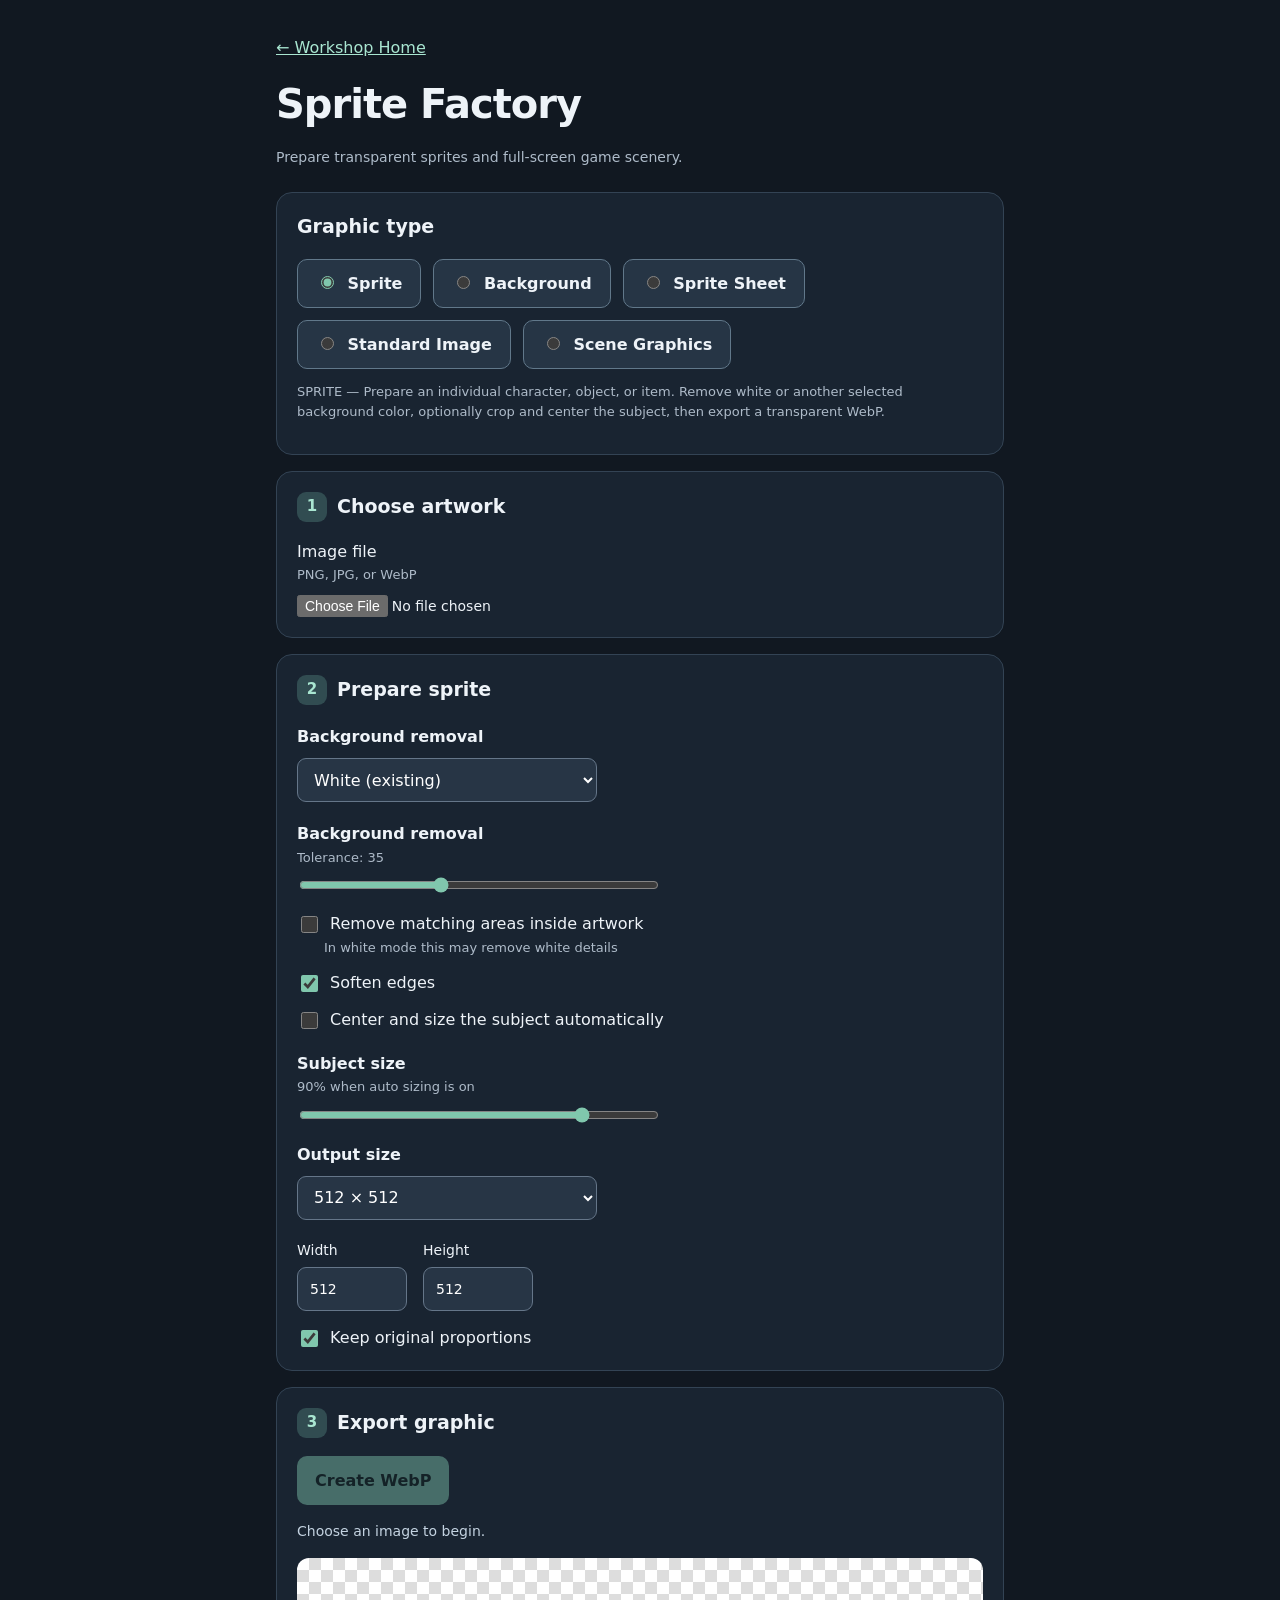
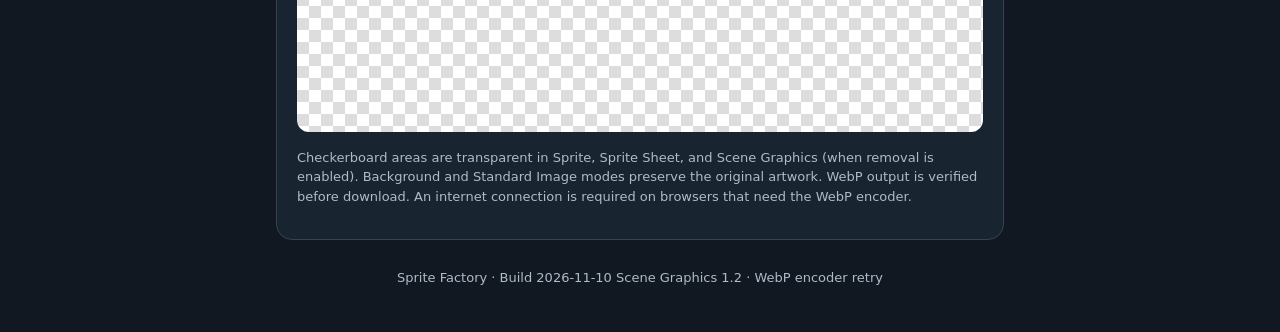
<file: index.html>
<!doctype html>
<html lang="en">
<head>
<meta charset="utf-8">
<meta name="viewport" content="width=device-width,initial-scale=1">
<meta name="theme-color" content="#17202b">
<title>Sprite Factory</title>
<link rel="stylesheet" href="style.css?v=20261101-standard-image">
</head>
<body>
<main>
<header><p><a href="workshop/index.html" style="color:#a9e6d1">← Workshop Home</a></p><h1>Sprite Factory</h1><p class="muted">Prepare transparent sprites and full-screen game scenery.</p></header>
<section class="panel"><h2>Graphic type</h2><div class="mode-switch"><label><input type="radio" name="mode" value="sprite" checked> Sprite</label><label><input type="radio" name="mode" value="background"> Background</label><label><input type="radio" name="mode" value="sheet"> Sprite Sheet</label><label><input type="radio" name="mode" value="standard"> Standard Image</label><label><input type="radio" name="mode" value="scene"> Scene Graphics</label></div><p id="modeHelp" class="muted small">SPRITE — Prepare an individual character, object, or item. Remove white or another selected background color, optionally crop and center the subject, then export a transparent WebP.</p></section><section class="panel" aria-labelledby="source-title">
<h2 id="source-title"><span class="step">1</span> Choose artwork</h2>
<label class="file-label" for="file">Image file <span class="hint">PNG, JPG, or WebP</span></label>
<input id="file" type="file" accept="image/png,image/jpeg,image/webp">
<div id="samplePanel" hidden style="margin-top:14px"><p class="muted small">Tap a clear background area in the image to select its actual color.</p><canvas id="sampleCanvas" width="400" height="300" style="display:block;max-width:100%;height:auto;touch-action:manipulation;border:1px solid #506074;border-radius:8px;cursor:crosshair"></canvas><p id="sampleStatus" class="muted small" aria-live="polite"></p></div>
</section>
<section class="panel" aria-labelledby="settings-title">
<h2 id="settings-title"><span class="step">2</span> <span id="settingsHeading">Prepare sprite</span></h2><div id="spriteSettings">
<div class="setting"><label for="keyMode">Background removal</label><select id="keyMode"><option value="white">White (existing)</option><option value="color">Selected color</option></select></div><div class="setting" id="keyColorSetting" hidden><label for="keyColor">Background HEX color</label><input id="keyColor" type="text" value="#FF00FF" maxlength="7" inputmode="text" spellcheck="false" placeholder="#FF00FF"><span class="hint">Use the intended background color from your master image.</span></div><div class="setting"><label for="tolerance">Background removal <span class="hint">Tolerance: <output id="tol">35</output></span></label><input id="tolerance" type="range" min="0" max="90" value="35"></div>
<div class="check-group">
<label><input type="checkbox" id="enclosedWhite"> Remove matching areas inside artwork <span class="hint">In white mode this may remove white details</span></label>
<label><input type="checkbox" id="edgeCleanup" checked> Soften edges</label>
<label><input type="checkbox" id="autoCrop"> Center and size the subject automatically</label>
</div>
<div class="setting"><label for="coverage">Subject size <span class="hint"><output id="coverageValue">90%</output> when auto sizing is on</span></label><input id="coverage" type="range" min="50" max="100" value="90" step="5"></div>
<div class="setting"><label for="preset">Output size</label><select id="preset"><option value="custom">Custom dimensions</option><option value="64">64 × 64</option><option value="128">128 × 128</option><option value="256">256 × 256</option><option value="512" selected>512 × 512</option><option value="1024">1024 × 1024</option></select></div>
<div class="dimensions"><label for="width">Width <input id="width" type="number" min="1" max="4096" value="512"></label><label for="height">Height <input id="height" type="number" min="1" max="4096" value="512"></label></div>
<label class="fit-label"><input type="checkbox" id="fit" checked> Keep original proportions</label></div><div id="backgroundSettings" hidden><p class="muted">Fill the entire image without stretching. Excess scenery is cropped evenly from the edges. White skies and clouds remain intact.</p><div class="setting"><label for="bgPreset">Screen size</label><select id="bgPreset"><option value="1280x720" selected>1280 × 720 (16:9)</option><option value="1920x1080">1920 × 1080 (16:9)</option><option value="1024x768">1024 × 768 (4:3)</option><option value="360x640">360 × 640 (portrait game)</option><option value="720x1280">720 × 1280 (portrait 2×)</option><option value="1080x1920">1080 × 1920 (portrait 3×)</option><option value="720x2560">720 × 2560 (tall scrolling scenery)</option><option value="custom">Custom dimensions</option></select></div><p id="cropNotice" class="muted" role="status">Choose an image to see cropping information.</p><div class="dimensions"><label for="bgWidth">Width <input id="bgWidth" type="number" min="1" max="4096" value="1280"></label><label for="bgHeight">Height <input id="bgHeight" type="number" min="1" max="4096" value="720"></label></div></div><div id="sceneSettings" hidden>
<p class="muted">Full-size transparent cockpit overlays or partial-height exterior views. Original proportions are preserved unless you explicitly choose to crop.</p>
<div class="setting"><label for="sceneRemoval">Background removal</label><select id="sceneRemoval"><option value="none">None — keep entire image</option><option value="color">Selected color — make transparent</option></select></div>
<div id="sceneColorSettings" hidden><div class="setting"><label for="sceneColor">Color to remove (HEX)</label><input id="sceneColor" type="text" value="#FF00FF" maxlength="7" placeholder="#FF00FF"><span class="hint">Tap the image above to sample a color, or type a HEX value.</span></div><div class="setting"><label for="sceneTolerance">Color tolerance: <output id="sceneToleranceValue">25</output></label><input id="sceneTolerance" type="range" min="0" max="90" value="25"></div><div class="check-group"><label><input id="sceneAllMatches" type="checkbox" checked> Remove all matching pixels (including enclosed window areas)</label></div></div>
<div class="setting"><label for="sceneSize">Output size</label><select id="sceneSize"><option value="original">Original image dimensions</option><option value="1024x768">Full 4:3 — 1024 × 768</option><option value="1024x384">Full-width, half-height — 1024 × 384</option><option value="1280x480">Wide exterior — 1280 × 480</option><option value="custom">Custom dimensions</option></select></div>
<div class="dimensions" id="sceneDimensions" hidden><label for="sceneWidth">Width <input id="sceneWidth" type="number" min="1" max="4096" value="1024"></label><label for="sceneHeight">Height <input id="sceneHeight" type="number" min="1" max="4096" value="384"></label></div>
<div class="setting"><label for="sceneFit">Image placement</label><select id="sceneFit"><option value="contain">Fit entire image — no cropping</option><option value="cover">Fill frame — crop edges</option></select><span class="hint">For cockpit overlays use original dimensions. For exterior views use full-width, half-height or custom.</span></div>
<p id="sceneNotice" class="muted" role="status"></p>
</div><div id="standardSettings" hidden><p class="muted">Preserve the entire illustration and its original proportions. No background removal or cropping.</p><div class="setting"><label for="standardMax">Maximum dimension</label><select id="standardMax"><option value="512">512 pixels</option><option value="1024" selected>1024 pixels</option><option value="2048">2048 pixels</option><option value="4096">4096 pixels</option></select></div><div class="setting"><label for="standardQuality">WebP quality <output id="standardQualityValue">85%</output></label><input id="standardQuality" type="range" min="60" max="100" step="5" value="85"></div></div><div id="sheetSettings" hidden><p class="muted">Prepare one row of equally spaced animation frames. Each equal-width source region becomes one transparent animation frame. The workshop keeps feet aligned across frames.</p><div class="setting"><label for="sheetCount">Frames in row</label><input id="sheetCount" type="number" min="2" max="16" step="1" value="4"><span class="hint">Start with 4 for the chicken Idle sheet. The image is divided evenly into this many frames.</span></div><div class="setting"><label for="sheetCellSize">Output cell size</label><select id="sheetCellSize"><option value="128">128 × 128</option><option value="256" selected>256 × 256</option><option value="512">512 × 512</option></select></div><div class="setting"><label for="sheetAlignment">Frame alignment</label><select id="sheetAlignment"><option value="stationary" selected>Stationary (idle, pecking, clucking)</option><option value="moving">Moving (preserve original offsets)</option></select><span class="hint">Stationary aligns the main body across frames; moving preserves the original horizontal placement.</span></div><div class="setting"><label for="sheetExtraction">Extraction method</label><select id="sheetExtraction"><option value="equal" selected>Equal-width (original)</option><option value="smart">Smart boundaries (experimental)</option><option value="components">Individual characters (experimental)</option></select><span class="hint">Smart mode searches for empty gaps near expected cuts and refuses to export when a safe gap cannot be found.</span></div><div class="setting"><button id="diagnoseSheet" type="button" disabled>Analyze source boundaries</button><span class="hint">Diagnostic only. Shows equal-width cutting lines and where visible artwork crosses them. Export processing is unchanged.</span></div><div class="setting"><button id="detectCharacters" type="button" disabled>Detect individual characters</button><span class="hint">Experimental diagnostic only. Outlines separate connected foreground regions; does not change export.</span></div><div id="componentDiagnostics" hidden><p id="componentText" class="muted" role="status"></p><div class="diagnostic-view"><canvas id="componentCanvas" aria-label="Detected character regions outlined on the original artwork"></canvas></div></div><div id="sheetDiagnostics" hidden><p id="diagnosticText" class="muted" role="status"></p><div class="diagnostic-view"><canvas id="diagnosticCanvas" aria-label="Original source artwork with frame boundary guides"></canvas></div></div><p id="sheetSummary" class="muted" aria-live="polite">Planned output: 1024 × 256 pixels (4 frames).</p></div>
</section>
<section class="panel" aria-labelledby="result-title">
<h2 id="result-title"><span class="step">3</span> Export graphic</h2>
<div class="actions"><button id="process" disabled>Create WebP</button><a id="download" hidden>Download WebP</a></div>
<div id="animationPanel" class="animation-panel" hidden><h3>Animation preview</h3><div class="animation-stage"><canvas id="animationCanvas" width="256" height="256" aria-label="Animated sprite frame preview"></canvas></div><div class="animation-controls"><button id="animationToggle" type="button">Play</button><label for="animationFps">Speed <output id="animationFpsValue">4</output> frames/sec</label><input id="animationFps" type="range" min="1" max="12" step="1" value="4"></div><p id="animationNote" class="muted small">Preview uses the processed sprite sheet. Export remains a single WebP file.</p></div><div id="backgroundPreviewPanel" class="animation-panel" hidden><h3>Scrolling background preview</h3><p class="muted small">Preview the exported scenery repeating vertically. A visible join means the source art may not be seamless. This does not change the downloaded file.</p><div class="background-stage"><canvas id="backgroundScrollCanvas" width="270" height="480" aria-label="Vertically scrolling background preview"></canvas></div><div class="animation-controls"><button id="backgroundScrollToggle" type="button">Play</button><label for="backgroundScrollSpeed">Speed <output id="backgroundScrollSpeedValue">35</output> pixels/sec</label><input id="backgroundScrollSpeed" type="range" min="10" max="120" step="5" value="35"></div></div><p id="status" role="status">Choose an image to begin.</p>
<div class="preview" aria-label="Sprite preview on a transparency checkerboard"><canvas id="preview"></canvas></div>
<p class="muted small">Checkerboard areas are transparent in Sprite, Sprite Sheet, and Scene Graphics (when removal is enabled). Background and Standard Image modes preserve the original artwork. WebP output is verified before download. An internet connection is required on browsers that need the WebP encoder.</p>
</section>
<footer class="muted small">Sprite Factory · Build 2026-11-10 Scene Graphics 1.2 · WebP encoder retry</footer>
</main>
<script src="app.js?v=20261110-webp-retry6"></script>
</body>
</html>
</file>
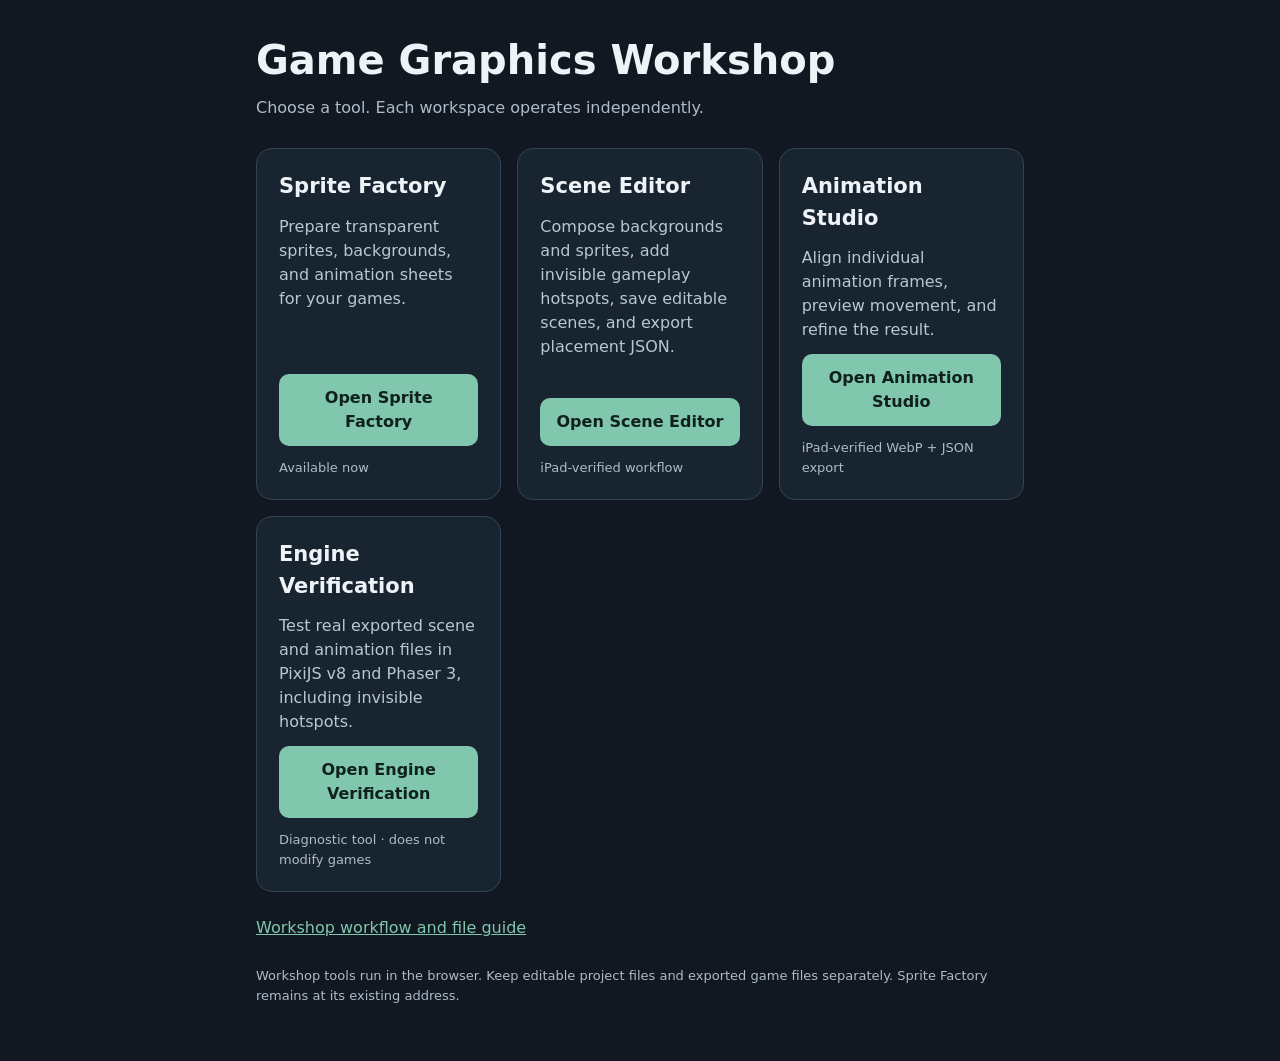
<file: workshop/index.html>
<!doctype html>
<html lang="en">
<head>
<meta charset="utf-8">
<meta name="viewport" content="width=device-width,initial-scale=1">
<meta name="theme-color" content="#17202b">
<title>Game Graphics Workshop</title>
<style>
:root{color-scheme:dark}*{box-sizing:border-box}
body{margin:0;background:#111821;color:#eef3f8;font:16px system-ui,-apple-system,sans-serif;line-height:1.5}
main{max-width:800px;margin:auto;padding:30px 16px 56px}
h1{font-size:clamp(28px,5vw,40px);margin:0 0 6px}p{margin:0}.intro{color:#aebbc9;margin-bottom:28px}
.tools{display:grid;grid-template-columns:repeat(auto-fit,minmax(220px,1fr));gap:16px}
.tool{background:#192431;border:1px solid #334354;border-radius:16px;padding:22px;display:flex;flex-direction:column;gap:12px;min-height:220px}
.tool h2{font-size:21px;margin:0}.tool p{color:#b9c6d3;flex:1}
a.launch{display:block;text-align:center;padding:12px 16px;border-radius:10px;background:#80c7ad;color:#10211d;font-weight:700;text-decoration:none;min-height:46px}
a.launch:focus-visible{outline:3px solid #fff;outline-offset:3px}
.status{font-size:13px;color:#aebbc9}.future{opacity:.78}
footer{color:#aebbc9;font-size:13px;margin-top:26px}
</style>
</head>
<body><main>
<header><h1>Game Graphics Workshop</h1><p class="intro">Choose a tool. Each workspace operates independently.</p></header>
<section class="tools" aria-label="Graphics tools">
<article class="tool"><h2>Sprite Factory</h2><p>Prepare transparent sprites, backgrounds, and animation sheets for your games.</p><a class="launch" href="../index.html">Open Sprite Factory</a><span class="status">Available now</span></article>
<article class="tool"><h2>Scene Editor</h2><p>Compose backgrounds and sprites, add invisible gameplay hotspots, save editable scenes, and export placement JSON.</p><a class="launch" href="scene-editor/index.html">Open Scene Editor</a><span class="status">iPad-verified workflow</span></article>
<article class="tool"><h2>Animation Studio</h2><p>Align individual animation frames, preview movement, and refine the result.</p><a class="launch" href="animation-studio/index.html">Open Animation Studio</a><span class="status">iPad-verified WebP + JSON export</span></article>
<article class="tool"><h2>Engine Verification</h2><p>Test real exported scene and animation files in PixiJS v8 and Phaser 3, including invisible hotspots.</p><a class="launch" href="engine-verification/index.html">Open Engine Verification</a><span class="status">Diagnostic tool · does not modify games</span></article>
</section>
<p style="margin-top:24px"><a href="WORKFLOW.md" style="color:#80c7ad">Workshop workflow and file guide</a></p>
<footer>Workshop tools run in the browser. Keep editable project files and exported game files separately. Sprite Factory remains at its existing address.</footer>
</main></body></html>
</file>
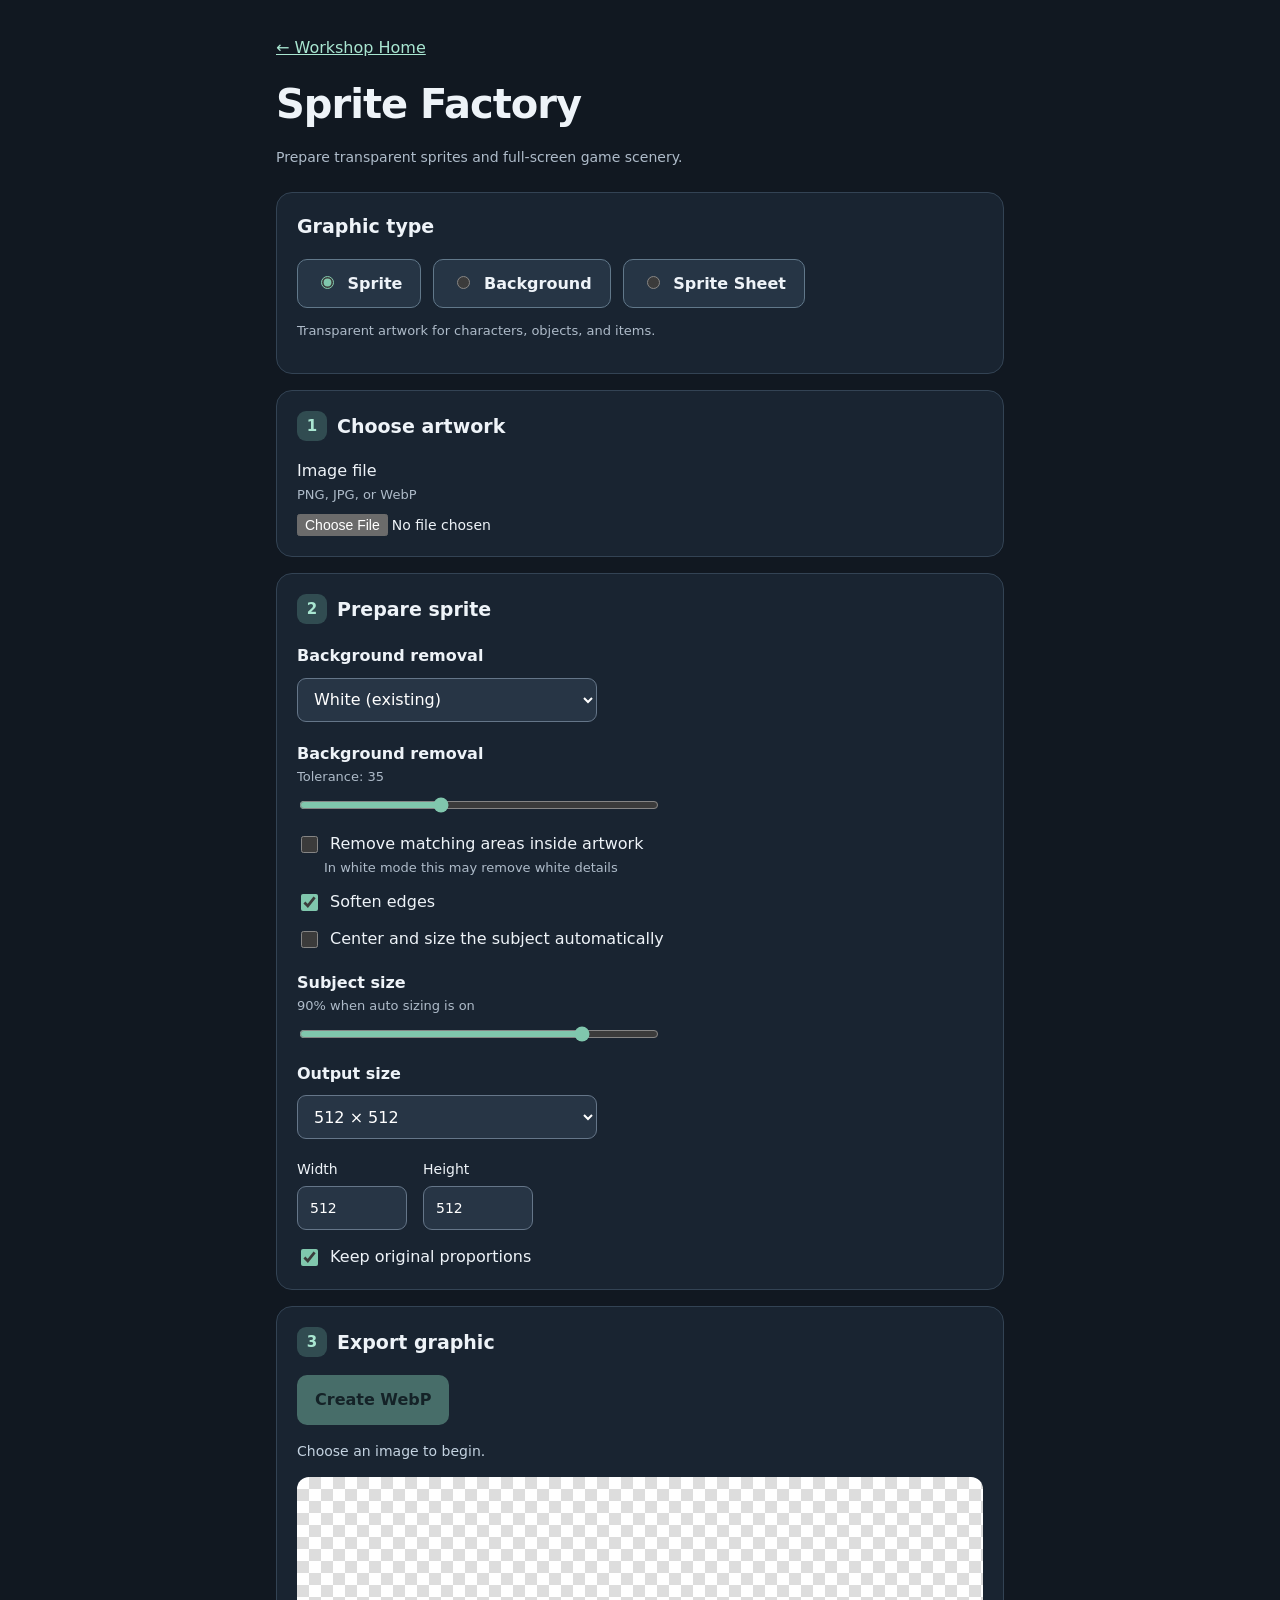
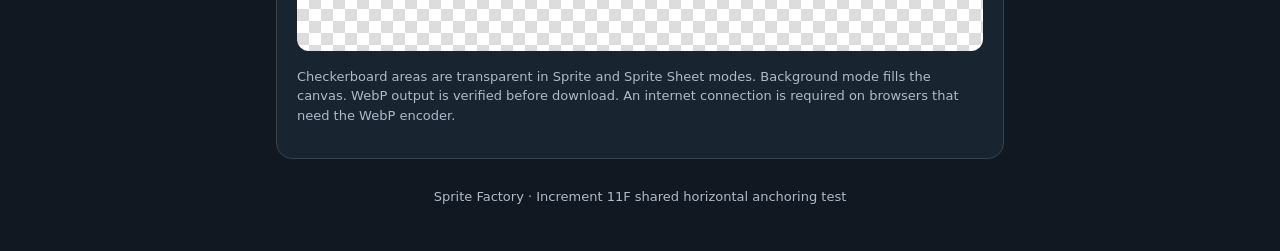
<file: tests/color-key-edge-v2/index.html>
<!doctype html>
<html lang="en">
<head>
<meta charset="utf-8">
<meta name="viewport" content="width=device-width,initial-scale=1">
<meta name="theme-color" content="#17202b">
<title>Sprite Factory</title>
<link rel="stylesheet" href="../../style.css?v=20261012c">
</head>
<body>
<main>
<header><p><a href="../../workshop/index.html" style="color:#a9e6d1">← Workshop Home</a></p><h1>Sprite Factory</h1><p class="muted">Prepare transparent sprites and full-screen game scenery.</p></header>
<section class="panel"><h2>Graphic type</h2><div class="mode-switch"><label><input type="radio" name="mode" value="sprite" checked> Sprite</label><label><input type="radio" name="mode" value="background"> Background</label><label><input type="radio" name="mode" value="sheet"> Sprite Sheet</label></div><p id="modeHelp" class="muted small">Transparent artwork for characters, objects, and items.</p></section><section class="panel" aria-labelledby="source-title">
<h2 id="source-title"><span class="step">1</span> Choose artwork</h2>
<label class="file-label" for="file">Image file <span class="hint">PNG, JPG, or WebP</span></label>
<input id="file" type="file" accept="image/png,image/jpeg,image/webp">
</section>
<section class="panel" aria-labelledby="settings-title">
<h2 id="settings-title"><span class="step">2</span> <span id="settingsHeading">Prepare sprite</span></h2><div id="spriteSettings">
<div class="setting"><label for="keyMode">Background removal</label><select id="keyMode"><option value="white">White (existing)</option><option value="color">Selected color</option></select></div><div class="setting" id="keyColorSetting" hidden><label for="keyColor">Background HEX color</label><input id="keyColor" type="text" value="#FF00FF" maxlength="7" inputmode="text" spellcheck="false" placeholder="#FF00FF"><span class="hint">Use the intended background color from your master image.</span></div><div class="setting"><label for="tolerance">Background removal <span class="hint">Tolerance: <output id="tol">35</output></span></label><input id="tolerance" type="range" min="0" max="90" value="35"></div>
<div class="check-group">
<label><input type="checkbox" id="enclosedWhite"> Remove matching areas inside artwork <span class="hint">In white mode this may remove white details</span></label>
<label><input type="checkbox" id="edgeCleanup" checked> Soften edges</label>
<label><input type="checkbox" id="autoCrop"> Center and size the subject automatically</label>
</div>
<div class="setting"><label for="coverage">Subject size <span class="hint"><output id="coverageValue">90%</output> when auto sizing is on</span></label><input id="coverage" type="range" min="50" max="100" value="90" step="5"></div>
<div class="setting"><label for="preset">Output size</label><select id="preset"><option value="custom">Custom dimensions</option><option value="64">64 × 64</option><option value="128">128 × 128</option><option value="256">256 × 256</option><option value="512" selected>512 × 512</option><option value="1024">1024 × 1024</option></select></div>
<div class="dimensions"><label for="width">Width <input id="width" type="number" min="1" max="4096" value="512"></label><label for="height">Height <input id="height" type="number" min="1" max="4096" value="512"></label></div>
<label class="fit-label"><input type="checkbox" id="fit" checked> Keep original proportions</label></div><div id="backgroundSettings" hidden><p class="muted">Fill the entire image without stretching. Excess scenery is cropped evenly from the edges. White skies and clouds remain intact.</p><div class="setting"><label for="bgPreset">Screen size</label><select id="bgPreset"><option value="1280x720" selected>1280 × 720 (16:9)</option><option value="1920x1080">1920 × 1080 (16:9)</option><option value="1024x768">1024 × 768 (4:3)</option><option value="custom">Custom dimensions</option></select></div><div class="dimensions"><label for="bgWidth">Width <input id="bgWidth" type="number" min="1" max="4096" value="1280"></label><label for="bgHeight">Height <input id="bgHeight" type="number" min="1" max="4096" value="720"></label></div></div><div id="sheetSettings" hidden><p class="muted">Prepare one row of equally spaced animation frames. Each equal-width source region becomes one transparent animation frame. The workshop keeps feet aligned across frames.</p><div class="setting"><label for="sheetCount">Frames in row</label><input id="sheetCount" type="number" min="2" max="16" step="1" value="4"><span class="hint">Start with 4 for the chicken Idle sheet. The image is divided evenly into this many frames.</span></div><div class="setting"><label for="sheetCellSize">Output cell size</label><select id="sheetCellSize"><option value="128">128 × 128</option><option value="256" selected>256 × 256</option><option value="512">512 × 512</option></select></div><div class="setting"><label for="sheetAlignment">Frame alignment</label><select id="sheetAlignment"><option value="stationary" selected>Stationary (idle, pecking, clucking)</option><option value="moving">Moving (preserve original offsets)</option></select><span class="hint">Stationary aligns the main body across frames; moving preserves the original horizontal placement.</span></div><div class="setting"><label for="sheetExtraction">Extraction method</label><select id="sheetExtraction"><option value="equal" selected>Equal-width (original)</option><option value="smart">Smart boundaries (experimental)</option><option value="components">Individual characters (experimental)</option></select><span class="hint">Smart mode searches for empty gaps near expected cuts and refuses to export when a safe gap cannot be found.</span></div><div class="setting"><button id="diagnoseSheet" type="button" disabled>Analyze source boundaries</button><span class="hint">Diagnostic only. Shows equal-width cutting lines and where visible artwork crosses them. Export processing is unchanged.</span></div><div class="setting"><button id="detectCharacters" type="button" disabled>Detect individual characters</button><span class="hint">Experimental diagnostic only. Outlines separate connected foreground regions; does not change export.</span></div><div id="componentDiagnostics" hidden><p id="componentText" class="muted" role="status"></p><div class="diagnostic-view"><canvas id="componentCanvas" aria-label="Detected character regions outlined on the original artwork"></canvas></div></div><div id="sheetDiagnostics" hidden><p id="diagnosticText" class="muted" role="status"></p><div class="diagnostic-view"><canvas id="diagnosticCanvas" aria-label="Original source artwork with frame boundary guides"></canvas></div></div><p id="sheetSummary" class="muted" aria-live="polite">Planned output: 1024 × 256 pixels (4 frames).</p></div>
</section>
<section class="panel" aria-labelledby="result-title">
<h2 id="result-title"><span class="step">3</span> Export graphic</h2>
<div class="actions"><button id="process" disabled>Create WebP</button><a id="download" hidden>Download WebP</a></div>
<div id="animationPanel" class="animation-panel" hidden><h3>Animation preview</h3><div class="animation-stage"><canvas id="animationCanvas" width="256" height="256" aria-label="Animated sprite frame preview"></canvas></div><div class="animation-controls"><button id="animationToggle" type="button">Play</button><label for="animationFps">Speed <output id="animationFpsValue">4</output> frames/sec</label><input id="animationFps" type="range" min="1" max="12" step="1" value="4"></div><p id="animationNote" class="muted small">Preview uses the processed sprite sheet. Export remains a single WebP file.</p></div><p id="status" role="status">Choose an image to begin.</p>
<div class="preview" aria-label="Sprite preview on a transparency checkerboard"><canvas id="preview"></canvas></div>
<p class="muted small">Checkerboard areas are transparent in Sprite and Sprite Sheet modes. Background mode fills the canvas. WebP output is verified before download. An internet connection is required on browsers that need the WebP encoder.</p>
</section>
<footer class="muted small">Sprite Factory · Increment 11F shared horizontal anchoring test</footer>
</main>
<script src="app.js?v=20261029-edge-v2"></script>
</body>
</html>
</file>
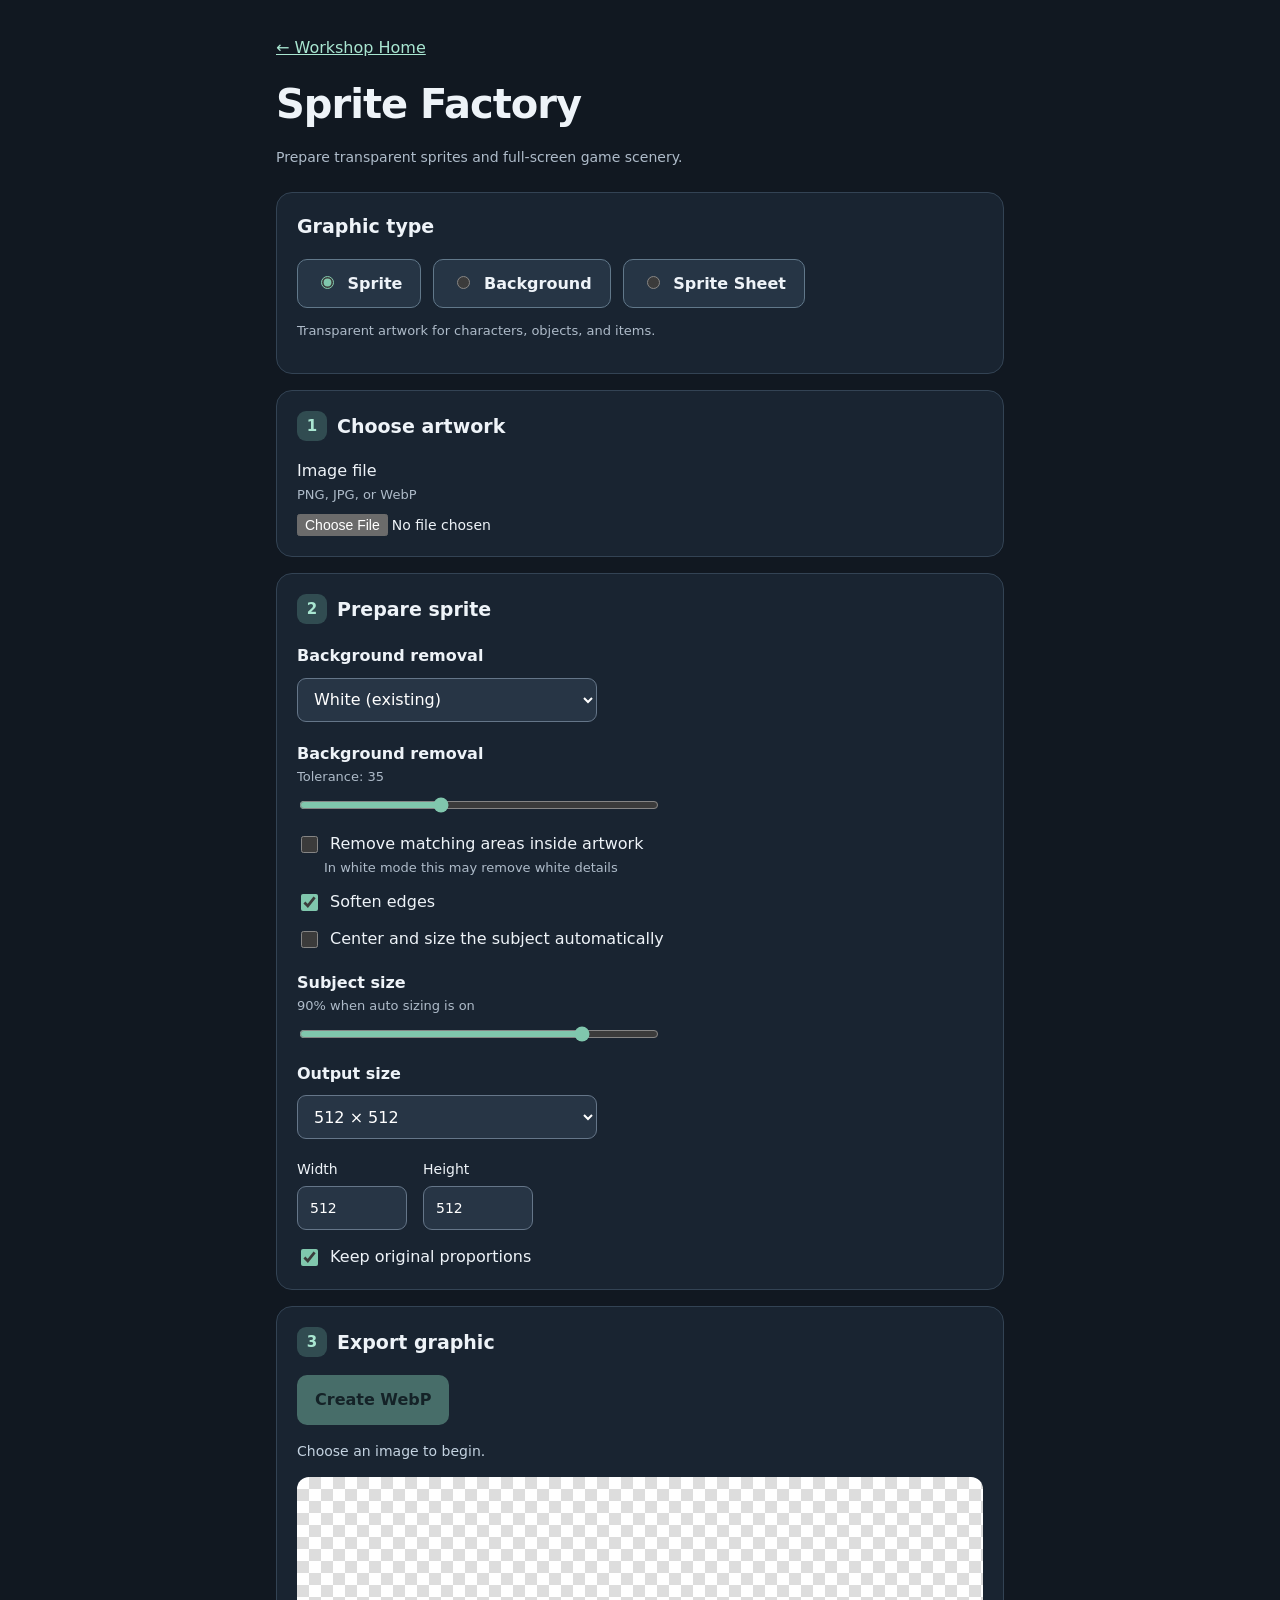
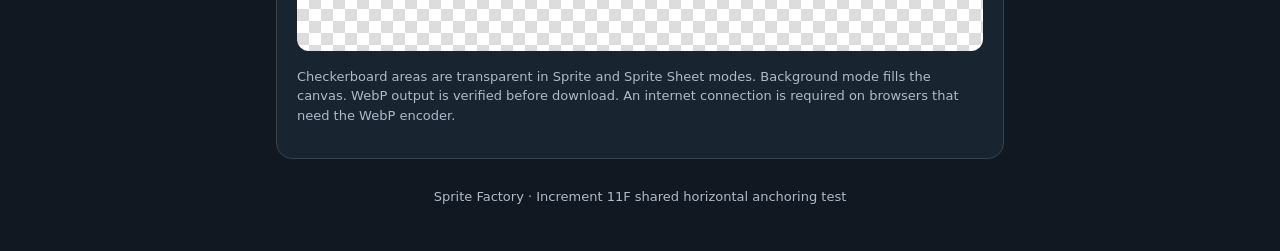
<file: tests/color-key-edge-v3/index.html>
<!doctype html>
<html lang="en">
<head>
<meta charset="utf-8">
<meta name="viewport" content="width=device-width,initial-scale=1">
<meta name="theme-color" content="#17202b">
<title>Sprite Factory</title>
<link rel="stylesheet" href="../../style.css?v=20261012c">
</head>
<body>
<main>
<header><p><a href="../../workshop/index.html" style="color:#a9e6d1">← Workshop Home</a></p><h1>Sprite Factory</h1><p class="muted">Prepare transparent sprites and full-screen game scenery.</p></header>
<section class="panel"><h2>Graphic type</h2><div class="mode-switch"><label><input type="radio" name="mode" value="sprite" checked> Sprite</label><label><input type="radio" name="mode" value="background"> Background</label><label><input type="radio" name="mode" value="sheet"> Sprite Sheet</label></div><p id="modeHelp" class="muted small">Transparent artwork for characters, objects, and items.</p></section><section class="panel" aria-labelledby="source-title">
<h2 id="source-title"><span class="step">1</span> Choose artwork</h2>
<label class="file-label" for="file">Image file <span class="hint">PNG, JPG, or WebP</span></label>
<input id="file" type="file" accept="image/png,image/jpeg,image/webp">
</section>
<section class="panel" aria-labelledby="settings-title">
<h2 id="settings-title"><span class="step">2</span> <span id="settingsHeading">Prepare sprite</span></h2><div id="spriteSettings">
<div class="setting"><label for="keyMode">Background removal</label><select id="keyMode"><option value="white">White (existing)</option><option value="color">Selected color</option></select></div><div class="setting" id="keyColorSetting" hidden><label for="keyColor">Background HEX color</label><input id="keyColor" type="text" value="#FF00FF" maxlength="7" inputmode="text" spellcheck="false" placeholder="#FF00FF"><span class="hint">Use the intended background color from your master image.</span></div><div class="setting"><label for="tolerance">Background removal <span class="hint">Tolerance: <output id="tol">35</output></span></label><input id="tolerance" type="range" min="0" max="90" value="35"></div>
<div class="check-group">
<label><input type="checkbox" id="enclosedWhite"> Remove matching areas inside artwork <span class="hint">In white mode this may remove white details</span></label>
<label><input type="checkbox" id="edgeCleanup" checked> Soften edges</label>
<label><input type="checkbox" id="autoCrop"> Center and size the subject automatically</label>
</div>
<div class="setting"><label for="coverage">Subject size <span class="hint"><output id="coverageValue">90%</output> when auto sizing is on</span></label><input id="coverage" type="range" min="50" max="100" value="90" step="5"></div>
<div class="setting"><label for="preset">Output size</label><select id="preset"><option value="custom">Custom dimensions</option><option value="64">64 × 64</option><option value="128">128 × 128</option><option value="256">256 × 256</option><option value="512" selected>512 × 512</option><option value="1024">1024 × 1024</option></select></div>
<div class="dimensions"><label for="width">Width <input id="width" type="number" min="1" max="4096" value="512"></label><label for="height">Height <input id="height" type="number" min="1" max="4096" value="512"></label></div>
<label class="fit-label"><input type="checkbox" id="fit" checked> Keep original proportions</label></div><div id="backgroundSettings" hidden><p class="muted">Fill the entire image without stretching. Excess scenery is cropped evenly from the edges. White skies and clouds remain intact.</p><div class="setting"><label for="bgPreset">Screen size</label><select id="bgPreset"><option value="1280x720" selected>1280 × 720 (16:9)</option><option value="1920x1080">1920 × 1080 (16:9)</option><option value="1024x768">1024 × 768 (4:3)</option><option value="custom">Custom dimensions</option></select></div><div class="dimensions"><label for="bgWidth">Width <input id="bgWidth" type="number" min="1" max="4096" value="1280"></label><label for="bgHeight">Height <input id="bgHeight" type="number" min="1" max="4096" value="720"></label></div></div><div id="sheetSettings" hidden><p class="muted">Prepare one row of equally spaced animation frames. Each equal-width source region becomes one transparent animation frame. The workshop keeps feet aligned across frames.</p><div class="setting"><label for="sheetCount">Frames in row</label><input id="sheetCount" type="number" min="2" max="16" step="1" value="4"><span class="hint">Start with 4 for the chicken Idle sheet. The image is divided evenly into this many frames.</span></div><div class="setting"><label for="sheetCellSize">Output cell size</label><select id="sheetCellSize"><option value="128">128 × 128</option><option value="256" selected>256 × 256</option><option value="512">512 × 512</option></select></div><div class="setting"><label for="sheetAlignment">Frame alignment</label><select id="sheetAlignment"><option value="stationary" selected>Stationary (idle, pecking, clucking)</option><option value="moving">Moving (preserve original offsets)</option></select><span class="hint">Stationary aligns the main body across frames; moving preserves the original horizontal placement.</span></div><div class="setting"><label for="sheetExtraction">Extraction method</label><select id="sheetExtraction"><option value="equal" selected>Equal-width (original)</option><option value="smart">Smart boundaries (experimental)</option><option value="components">Individual characters (experimental)</option></select><span class="hint">Smart mode searches for empty gaps near expected cuts and refuses to export when a safe gap cannot be found.</span></div><div class="setting"><button id="diagnoseSheet" type="button" disabled>Analyze source boundaries</button><span class="hint">Diagnostic only. Shows equal-width cutting lines and where visible artwork crosses them. Export processing is unchanged.</span></div><div class="setting"><button id="detectCharacters" type="button" disabled>Detect individual characters</button><span class="hint">Experimental diagnostic only. Outlines separate connected foreground regions; does not change export.</span></div><div id="componentDiagnostics" hidden><p id="componentText" class="muted" role="status"></p><div class="diagnostic-view"><canvas id="componentCanvas" aria-label="Detected character regions outlined on the original artwork"></canvas></div></div><div id="sheetDiagnostics" hidden><p id="diagnosticText" class="muted" role="status"></p><div class="diagnostic-view"><canvas id="diagnosticCanvas" aria-label="Original source artwork with frame boundary guides"></canvas></div></div><p id="sheetSummary" class="muted" aria-live="polite">Planned output: 1024 × 256 pixels (4 frames).</p></div>
</section>
<section class="panel" aria-labelledby="result-title">
<h2 id="result-title"><span class="step">3</span> Export graphic</h2>
<div class="actions"><button id="process" disabled>Create WebP</button><a id="download" hidden>Download WebP</a></div>
<div id="animationPanel" class="animation-panel" hidden><h3>Animation preview</h3><div class="animation-stage"><canvas id="animationCanvas" width="256" height="256" aria-label="Animated sprite frame preview"></canvas></div><div class="animation-controls"><button id="animationToggle" type="button">Play</button><label for="animationFps">Speed <output id="animationFpsValue">4</output> frames/sec</label><input id="animationFps" type="range" min="1" max="12" step="1" value="4"></div><p id="animationNote" class="muted small">Preview uses the processed sprite sheet. Export remains a single WebP file.</p></div><p id="status" role="status">Choose an image to begin.</p>
<div class="preview" aria-label="Sprite preview on a transparency checkerboard"><canvas id="preview"></canvas></div>
<p class="muted small">Checkerboard areas are transparent in Sprite and Sprite Sheet modes. Background mode fills the canvas. WebP output is verified before download. An internet connection is required on browsers that need the WebP encoder.</p>
</section>
<footer class="muted small">Sprite Factory · Increment 11F shared horizontal anchoring test</footer>
</main>
<script src="app.js?v=20261029-edge-v3"></script>
</body>
</html>
</file>
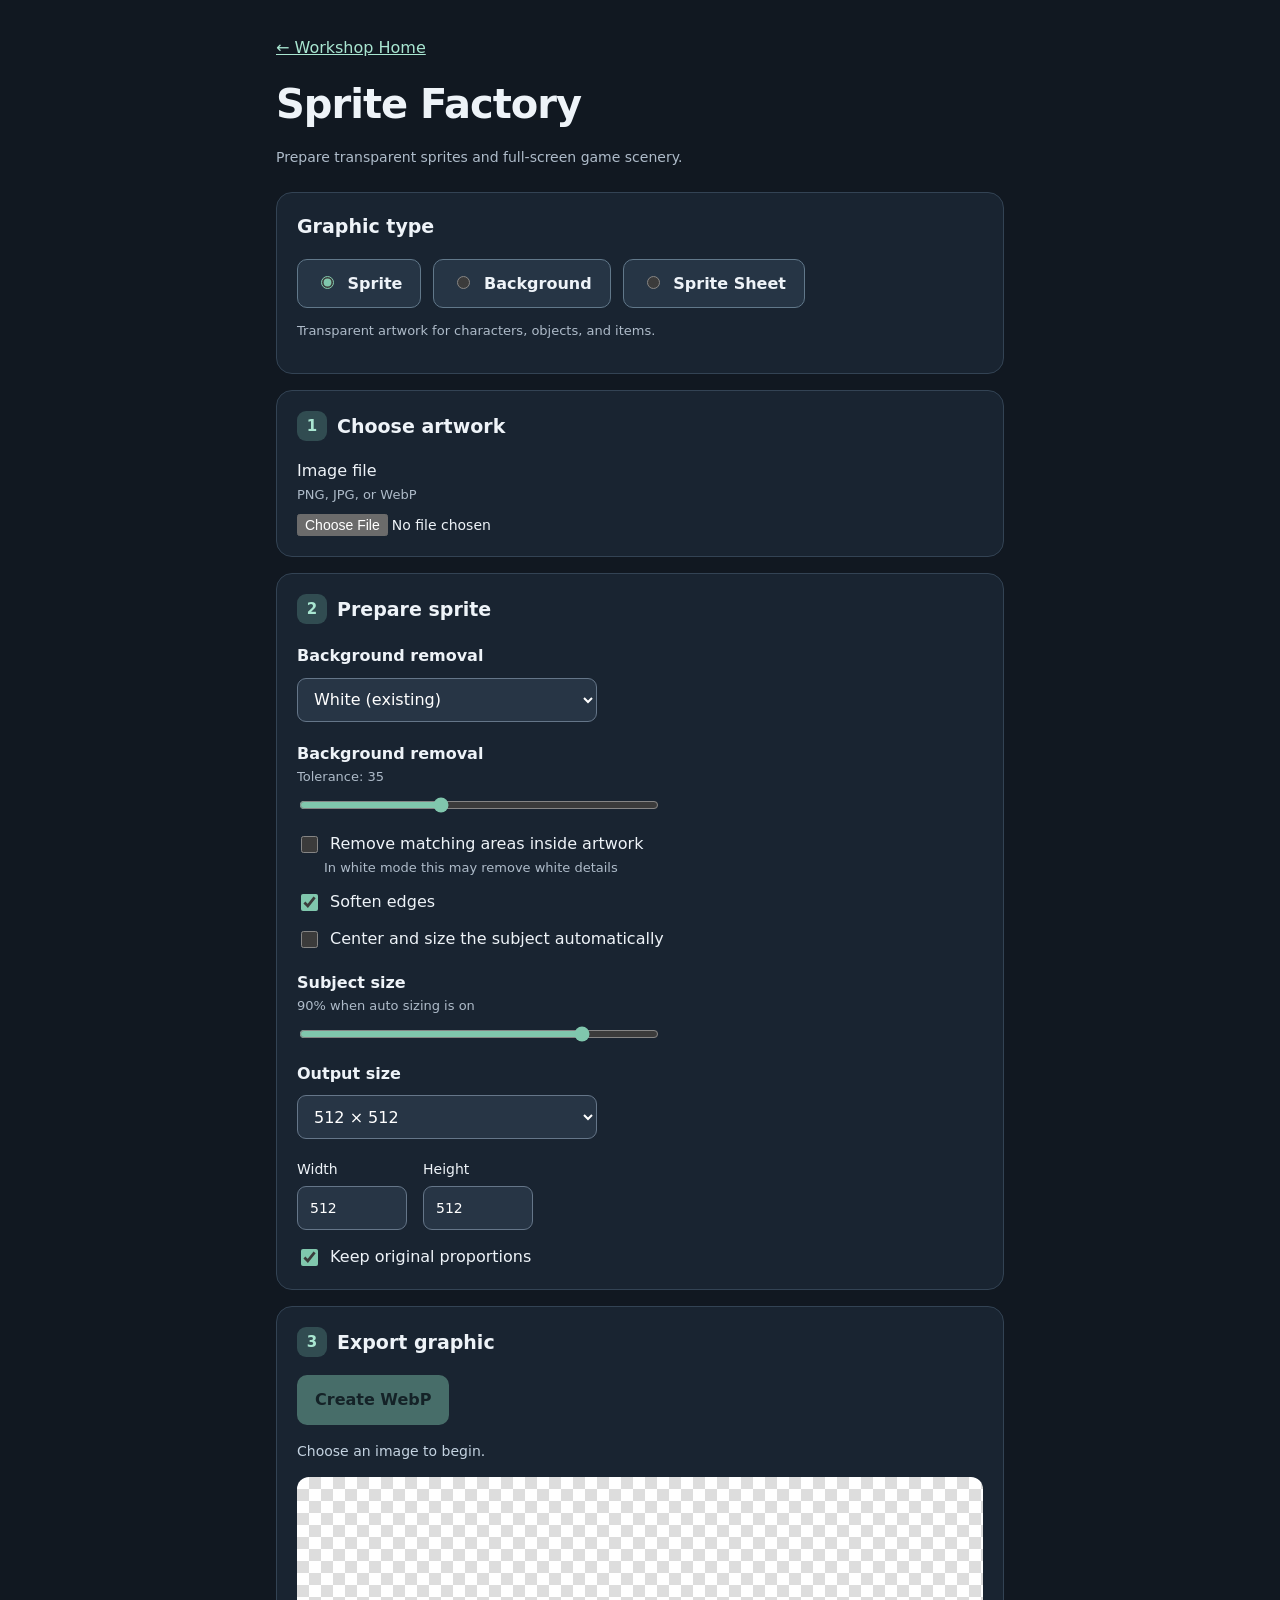
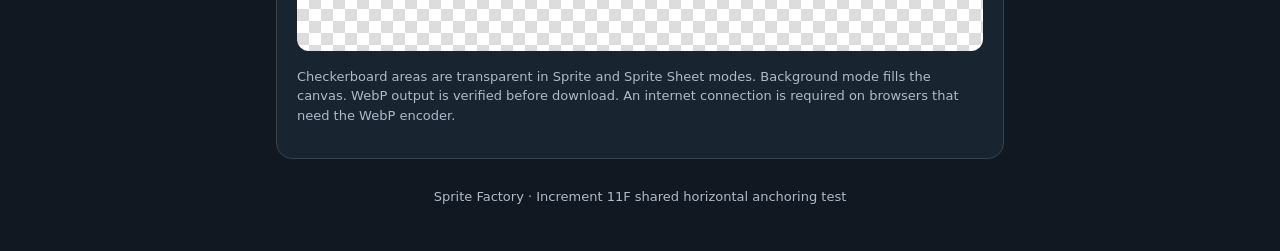
<file: tests/color-key-edge-v4/index.html>
<!doctype html>
<html lang="en">
<head>
<meta charset="utf-8">
<meta name="viewport" content="width=device-width,initial-scale=1">
<meta name="theme-color" content="#17202b">
<title>Sprite Factory</title>
<link rel="stylesheet" href="../../style.css?v=20261012c">
</head>
<body>
<main>
<header><p><a href="../../workshop/index.html" style="color:#a9e6d1">← Workshop Home</a></p><h1>Sprite Factory</h1><p class="muted">Prepare transparent sprites and full-screen game scenery.</p></header>
<section class="panel"><h2>Graphic type</h2><div class="mode-switch"><label><input type="radio" name="mode" value="sprite" checked> Sprite</label><label><input type="radio" name="mode" value="background"> Background</label><label><input type="radio" name="mode" value="sheet"> Sprite Sheet</label></div><p id="modeHelp" class="muted small">Transparent artwork for characters, objects, and items.</p></section><section class="panel" aria-labelledby="source-title">
<h2 id="source-title"><span class="step">1</span> Choose artwork</h2>
<label class="file-label" for="file">Image file <span class="hint">PNG, JPG, or WebP</span></label>
<input id="file" type="file" accept="image/png,image/jpeg,image/webp">
</section>
<section class="panel" aria-labelledby="settings-title">
<h2 id="settings-title"><span class="step">2</span> <span id="settingsHeading">Prepare sprite</span></h2><div id="spriteSettings">
<div class="setting"><label for="keyMode">Background removal</label><select id="keyMode"><option value="white">White (existing)</option><option value="color">Selected color</option></select></div><div class="setting" id="keyColorSetting" hidden><label for="keyColor">Background HEX color</label><input id="keyColor" type="text" value="#FF00FF" maxlength="7" inputmode="text" spellcheck="false" placeholder="#FF00FF"><span class="hint">Use the intended background color from your master image.</span></div><div class="setting"><label for="tolerance">Background removal <span class="hint">Tolerance: <output id="tol">35</output></span></label><input id="tolerance" type="range" min="0" max="90" value="35"></div>
<div class="check-group">
<label><input type="checkbox" id="enclosedWhite"> Remove matching areas inside artwork <span class="hint">In white mode this may remove white details</span></label>
<label><input type="checkbox" id="edgeCleanup" checked> Soften edges</label>
<label><input type="checkbox" id="autoCrop"> Center and size the subject automatically</label>
</div>
<div class="setting"><label for="coverage">Subject size <span class="hint"><output id="coverageValue">90%</output> when auto sizing is on</span></label><input id="coverage" type="range" min="50" max="100" value="90" step="5"></div>
<div class="setting"><label for="preset">Output size</label><select id="preset"><option value="custom">Custom dimensions</option><option value="64">64 × 64</option><option value="128">128 × 128</option><option value="256">256 × 256</option><option value="512" selected>512 × 512</option><option value="1024">1024 × 1024</option></select></div>
<div class="dimensions"><label for="width">Width <input id="width" type="number" min="1" max="4096" value="512"></label><label for="height">Height <input id="height" type="number" min="1" max="4096" value="512"></label></div>
<label class="fit-label"><input type="checkbox" id="fit" checked> Keep original proportions</label></div><div id="backgroundSettings" hidden><p class="muted">Fill the entire image without stretching. Excess scenery is cropped evenly from the edges. White skies and clouds remain intact.</p><div class="setting"><label for="bgPreset">Screen size</label><select id="bgPreset"><option value="1280x720" selected>1280 × 720 (16:9)</option><option value="1920x1080">1920 × 1080 (16:9)</option><option value="1024x768">1024 × 768 (4:3)</option><option value="custom">Custom dimensions</option></select></div><div class="dimensions"><label for="bgWidth">Width <input id="bgWidth" type="number" min="1" max="4096" value="1280"></label><label for="bgHeight">Height <input id="bgHeight" type="number" min="1" max="4096" value="720"></label></div></div><div id="sheetSettings" hidden><p class="muted">Prepare one row of equally spaced animation frames. Each equal-width source region becomes one transparent animation frame. The workshop keeps feet aligned across frames.</p><div class="setting"><label for="sheetCount">Frames in row</label><input id="sheetCount" type="number" min="2" max="16" step="1" value="4"><span class="hint">Start with 4 for the chicken Idle sheet. The image is divided evenly into this many frames.</span></div><div class="setting"><label for="sheetCellSize">Output cell size</label><select id="sheetCellSize"><option value="128">128 × 128</option><option value="256" selected>256 × 256</option><option value="512">512 × 512</option></select></div><div class="setting"><label for="sheetAlignment">Frame alignment</label><select id="sheetAlignment"><option value="stationary" selected>Stationary (idle, pecking, clucking)</option><option value="moving">Moving (preserve original offsets)</option></select><span class="hint">Stationary aligns the main body across frames; moving preserves the original horizontal placement.</span></div><div class="setting"><label for="sheetExtraction">Extraction method</label><select id="sheetExtraction"><option value="equal" selected>Equal-width (original)</option><option value="smart">Smart boundaries (experimental)</option><option value="components">Individual characters (experimental)</option></select><span class="hint">Smart mode searches for empty gaps near expected cuts and refuses to export when a safe gap cannot be found.</span></div><div class="setting"><button id="diagnoseSheet" type="button" disabled>Analyze source boundaries</button><span class="hint">Diagnostic only. Shows equal-width cutting lines and where visible artwork crosses them. Export processing is unchanged.</span></div><div class="setting"><button id="detectCharacters" type="button" disabled>Detect individual characters</button><span class="hint">Experimental diagnostic only. Outlines separate connected foreground regions; does not change export.</span></div><div id="componentDiagnostics" hidden><p id="componentText" class="muted" role="status"></p><div class="diagnostic-view"><canvas id="componentCanvas" aria-label="Detected character regions outlined on the original artwork"></canvas></div></div><div id="sheetDiagnostics" hidden><p id="diagnosticText" class="muted" role="status"></p><div class="diagnostic-view"><canvas id="diagnosticCanvas" aria-label="Original source artwork with frame boundary guides"></canvas></div></div><p id="sheetSummary" class="muted" aria-live="polite">Planned output: 1024 × 256 pixels (4 frames).</p></div>
</section>
<section class="panel" aria-labelledby="result-title">
<h2 id="result-title"><span class="step">3</span> Export graphic</h2>
<div class="actions"><button id="process" disabled>Create WebP</button><a id="download" hidden>Download WebP</a></div>
<div id="animationPanel" class="animation-panel" hidden><h3>Animation preview</h3><div class="animation-stage"><canvas id="animationCanvas" width="256" height="256" aria-label="Animated sprite frame preview"></canvas></div><div class="animation-controls"><button id="animationToggle" type="button">Play</button><label for="animationFps">Speed <output id="animationFpsValue">4</output> frames/sec</label><input id="animationFps" type="range" min="1" max="12" step="1" value="4"></div><p id="animationNote" class="muted small">Preview uses the processed sprite sheet. Export remains a single WebP file.</p></div><p id="status" role="status">Choose an image to begin.</p>
<div class="preview" aria-label="Sprite preview on a transparency checkerboard"><canvas id="preview"></canvas></div>
<p class="muted small">Checkerboard areas are transparent in Sprite and Sprite Sheet modes. Background mode fills the canvas. WebP output is verified before download. An internet connection is required on browsers that need the WebP encoder.</p>
</section>
<footer class="muted small">Sprite Factory · Increment 11F shared horizontal anchoring test</footer>
</main>
<script src="app.js?v=20261029-edge-v4"></script>
</body>
</html>
</file>
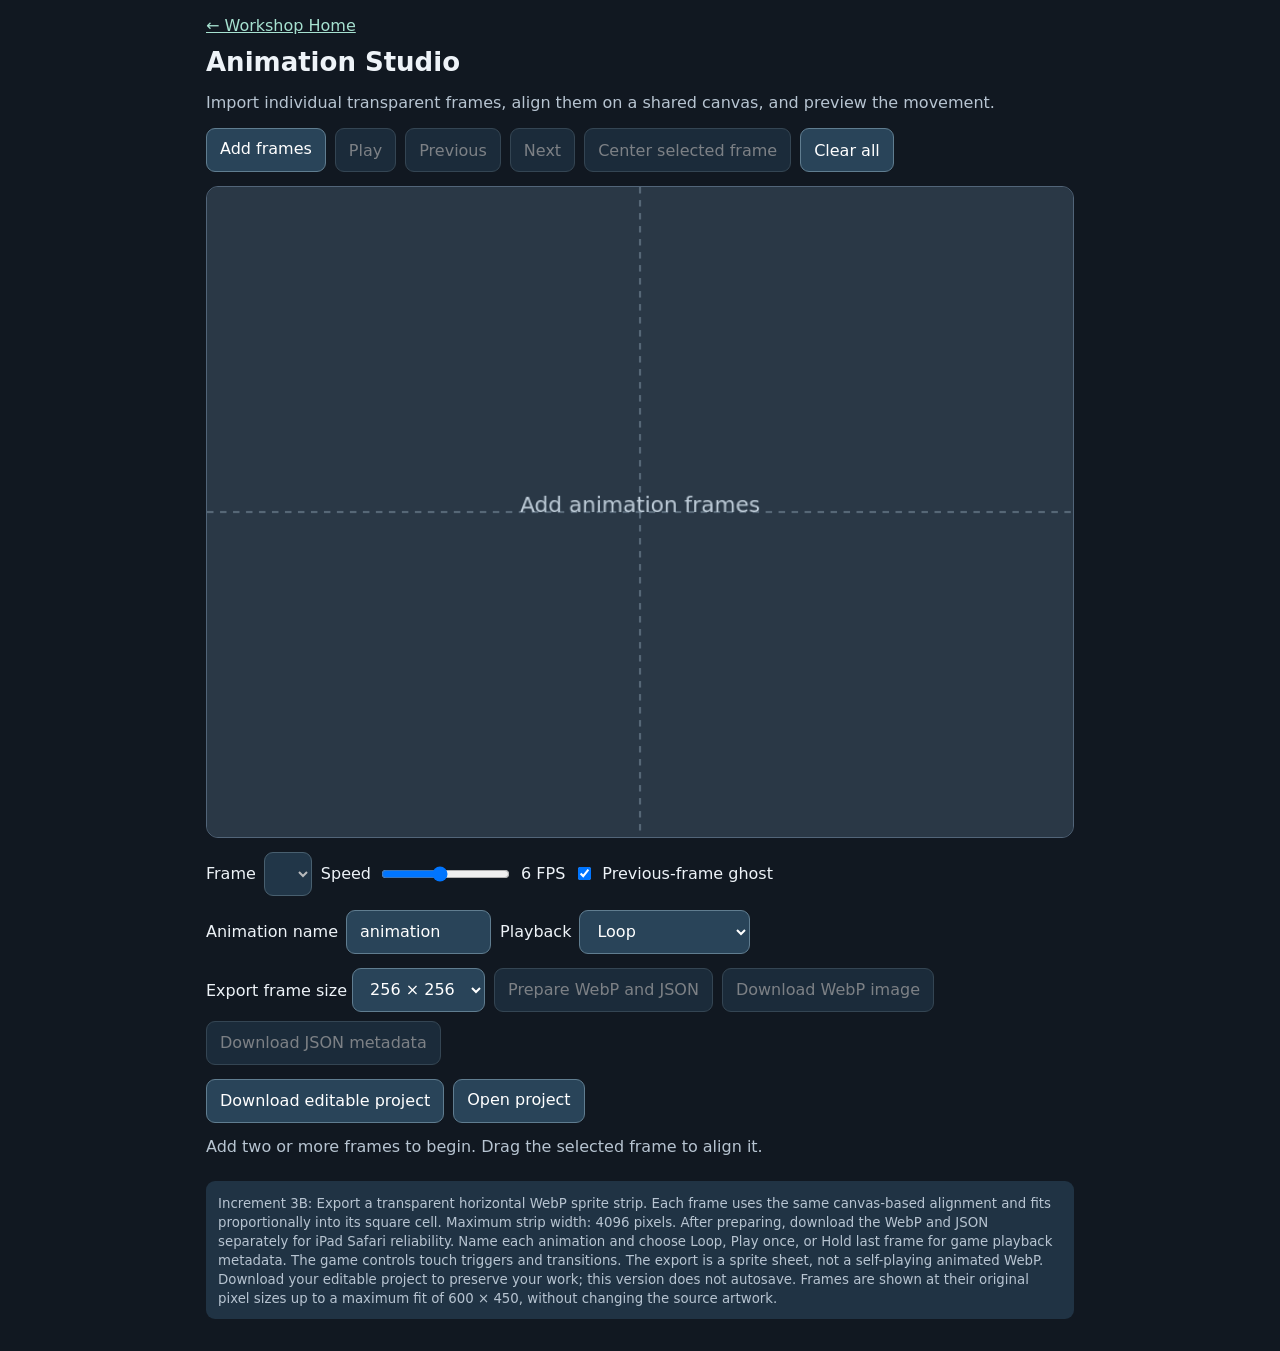
<file: workshop/animation-studio/index.html>
<!doctype html>
<html lang="en"><head><meta charset="utf-8"><meta name="viewport" content="width=device-width,initial-scale=1"><title>Animation Studio · Game Graphics Workshop</title>
<style>
*{box-sizing:border-box}body{margin:0;background:#111821;color:#eef3f8;font:16px system-ui,-apple-system,sans-serif}main{max-width:900px;margin:auto;padding:16px}h1{font-size:26px;margin:12px 0 6px}p,small{color:#b7c4d1}a{color:#a6e1d0}.toolbar,.controls{display:flex;flex-wrap:wrap;align-items:center;gap:9px;margin:14px 0}button,.file,select,input[type="text"]{background:#294459;color:#fff;border:1px solid #607d90;border-radius:9px;padding:10px 13px;font:inherit;min-height:44px}button:disabled{opacity:.45}.file input{display:none}button:focus-visible,.file:focus-within,select:focus-visible{outline:3px solid #a6e1d0}.stage{background:#273544;border:1px solid #526579;border-radius:12px;overflow:hidden;touch-action:none}.stage canvas{display:block;width:100%;height:auto;aspect-ratio:4/3;touch-action:none}.controls label{display:flex;gap:8px;align-items:center}.controls input{max-width:145px}#status{min-height:28px;color:#b7c4d1}.notice{padding:12px;background:#203344;border-radius:9px}#frames{max-width:100%}
</style></head><body><main>
<a href="../index.html">← Workshop Home</a><h1>Animation Studio</h1>
<p>Import individual transparent frames, align them on a shared canvas, and preview the movement.</p>
<div class="toolbar">
<label class="file">Add frames<input id="import" type="file" accept="image/*" multiple></label>
<button id="play">Play</button><button id="previous">Previous</button><button id="next">Next</button>
<button id="resetFrame">Center selected frame</button><button id="clear">Clear all</button>
</div>
<div class="stage"><canvas id="canvas" width="800" height="600" aria-label="Animation frame alignment preview"></canvas></div>
<div class="controls">
<label>Frame <select id="frames" aria-label="Selected animation frame"></select></label>
<label>Speed <input id="fps" type="range" min="1" max="12" value="6" step="1"></label><output id="speed">6 FPS</output>
<label><input id="ghost" type="checkbox" checked> Previous-frame ghost</label>
</div>
<div class="controls"><label>Animation name <input id="animationName" type="text" maxlength="64" value="animation" placeholder="sheep_jump" autocomplete="off" spellcheck="false"></label><label>Playback <select id="playback"><option value="loop">Loop</option><option value="once">Play once</option><option value="hold">Hold last frame</option></select></label></div>
<div class="toolbar"><label>Export frame size <select id="exportSize"><option value="128">128 × 128</option><option value="256" selected>256 × 256</option><option value="512">512 × 512</option></select></label><button id="exportWebp">Prepare WebP and JSON</button><button id="downloadWebp" disabled>Download WebP image</button><button id="downloadJson" disabled>Download JSON metadata</button></div>
<div class="toolbar"><button id="save">Download editable project</button><label class="file">Open project<input id="project" type="file" accept=".json,application/json"></label></div>
<div id="status" role="status">Add two or more frames to begin. Drag the selected frame to align it.</div>
<p class="notice"><small>Increment 3B: Export a transparent horizontal WebP sprite strip. Each frame uses the same canvas-based alignment and fits proportionally into its square cell. Maximum strip width: 4096 pixels. After preparing, download the WebP and JSON separately for iPad Safari reliability. Name each animation and choose Loop, Play once, or Hold last frame for game playback metadata. The game controls touch triggers and transitions. The export is a sprite sheet, not a self-playing animated WebP. Download your editable project to preserve your work; this version does not autosave. Frames are shown at their original pixel sizes up to a maximum fit of 600 × 450, without changing the source artwork.</small></p>
</main>
<script>
(()=>{
'use strict';
const $=id=>document.getElementById(id),canvas=$('canvas'),ctx=canvas.getContext('2d'),W=800,H=600;
let frames=[],selected=0,playing=false,elapsed=0,last=0,drag=null,prepared=null;
const status=s=>$('status').textContent=s;
function decode(src){return new Promise((resolve,reject)=>{const im=new Image();im.onload=()=>resolve(im);im.onerror=()=>reject(Error('Could not decode image'));im.src=src})}
function read(file){return new Promise((resolve,reject)=>{const reader=new FileReader();reader.onload=()=>resolve(reader.result);reader.onerror=()=>reject(Error('Could not read image'));reader.readAsDataURL(file)})}
function dimensions(im){const scale=Math.min(1,600/im.width,450/im.height);return {w:im.width*scale,h:im.height*scale}}
function draw(){ctx.clearRect(0,0,W,H);ctx.fillStyle='#2a3846';ctx.fillRect(0,0,W,H);ctx.strokeStyle='#8296a7';ctx.setLineDash([6,6]);ctx.beginPath();ctx.moveTo(W/2,0);ctx.lineTo(W/2,H);ctx.moveTo(0,H/2);ctx.lineTo(W,H/2);ctx.stroke();ctx.setLineDash([]);
const f=frames[selected];if(!f){ctx.fillStyle='#c0ceda';ctx.font='20px system-ui';ctx.textAlign='center';ctx.fillText('Add animation frames',W/2,H/2);return}
if(!playing&&$('ghost').checked&&frames.length>1){const prior=frames[(selected-1+frames.length)%frames.length],d=dimensions(prior.im);ctx.save();ctx.globalAlpha=.22;ctx.drawImage(prior.im,prior.x-d.w/2,prior.y-d.h/2,d.w,d.h);ctx.restore()}
const d=dimensions(f.im);ctx.drawImage(f.im,f.x-d.w/2,f.y-d.h/2,d.w,d.h);if(!playing){ctx.strokeStyle='#a6e1d0';ctx.strokeRect(f.x-d.w/2,f.y-d.h/2,d.w,d.h)}
}
function invalidateExport(){prepared=null;$('downloadWebp').disabled=true;$('downloadJson').disabled=true}
function refresh(){const select=$('frames');select.replaceChildren();frames.forEach((f,i)=>{const o=document.createElement('option');o.value=String(i);o.textContent=(i+1)+': '+f.name;select.append(o)});selected=Math.max(0,Math.min(selected,frames.length-1));select.value=String(selected);select.disabled=!frames.length;$('previous').disabled=!frames.length;$('next').disabled=!frames.length;$('resetFrame').disabled=!frames.length;$('play').disabled=frames.length<2;$('exportWebp').disabled=!frames.length;$('play').textContent=playing?'Pause':'Play';draw()}
function pause(){playing=false;$('play').textContent='Play';draw()}
$('import').addEventListener('change',async e=>{const files=Array.from(e.target.files||[]);if(!files.length)return;pause();try{const added=[];for(const file of files){const data=await read(file),im=await decode(data);added.push({name:file.name,data,im,x:400,y:300})}invalidateExport();frames.push(...added);selected=frames.length-added.length;refresh();status('Added '+added.length+' frame(s); '+frames.length+' total')}catch(err){status('Import failed: '+err.message)}finally{e.target.value=''}});
$('frames').addEventListener('change',e=>{pause();selected=Number(e.target.value);refresh()});
$('ghost').addEventListener('change',draw);$('fps').addEventListener('input',()=>{invalidateExport();$('speed').textContent=$('fps').value+' FPS'});
$('previous').onclick=()=>{pause();selected=(selected-1+frames.length)%frames.length;refresh()};
$('next').onclick=()=>{pause();selected=(selected+1)%frames.length;refresh()};
$('play').onclick=()=>{if(playing){pause();return}if(frames.length<2)return;playing=true;elapsed=0;last=0;refresh();requestAnimationFrame(tick)};
function tick(t){if(!playing)return;if(last){elapsed+=Math.min(250,t-last);const step=1000/Number($('fps').value);if(elapsed>=step){const count=Math.floor(elapsed/step);selected=(selected+count)%frames.length;elapsed%=step;draw();$('frames').value=String(selected)}}last=t;requestAnimationFrame(tick)}
$('resetFrame').onclick=()=>{if(frames[selected]){pause();invalidateExport();frames[selected].x=400;frames[selected].y=300;draw()}};
$('clear').onclick=()=>{if(!frames.length||!confirm('Clear all frames? Download your project first if needed.'))return;pause();invalidateExport();frames=[];selected=0;refresh();status('Frames cleared')};
function point(e){const r=canvas.getBoundingClientRect();return{x:(e.clientX-r.left)*W/r.width,y:(e.clientY-r.top)*H/r.height}}
canvas.addEventListener('pointerdown',e=>{if(playing||!frames.length)return;const f=frames[selected],d=dimensions(f.im),p=point(e);if(Math.abs(p.x-f.x)>d.w/2||Math.abs(p.y-f.y)>d.h/2)return;drag={id:e.pointerId,dx:f.x-p.x,dy:f.y-p.y};canvas.setPointerCapture(e.pointerId)});
canvas.addEventListener('pointermove',e=>{if(!drag||drag.id!==e.pointerId)return;const p=point(e),f=frames[selected];invalidateExport();f.x=Math.round(Math.max(0,Math.min(W,p.x+drag.dx)));f.y=Math.round(Math.max(0,Math.min(H,p.y+drag.dy)));draw()});
function end(e){if(drag&&drag.id===e.pointerId)drag=null}canvas.addEventListener('pointerup',end);canvas.addEventListener('pointercancel',end);
function download(blob,filename){const url=URL.createObjectURL(blob),a=document.createElement('a');a.href=url;a.download=filename;document.body.append(a);a.click();a.remove();setTimeout(()=>URL.revokeObjectURL(url),3000)}
$('exportWebp').onclick=async()=>{
if(!frames.length){status('Import at least one frame first');return}
invalidateExport();const size=Number($('exportSize').value),count=frames.length,width=size*count;
if(![128,256,512].includes(size)||width>4096){status('Export blocked: '+count+' frames at '+size+' px exceed the 4096-pixel strip limit. Select a smaller frame size or use fewer frames.');return}
const btn=$('exportWebp');btn.disabled=true;status('Preparing '+count+' WebP frames…');
try{
const strip=document.createElement('canvas');strip.width=width;strip.height=size;
const c=strip.getContext('2d',{willReadFrequently:true});if(!c)throw Error('Canvas not available');
const scale=size/Math.max(W,H);
for(let i=0;i<count;i++){
const f=frames[i],d=dimensions(f.im),dw=d.w*scale,dh=d.h*scale;
const x=i*size+(size/2)+(f.x-W/2)*scale-dw/2;
const y=size/2+(f.y-H/2)*scale-dh/2;
c.drawImage(f.im,x,y,dw,dh)
}
let blob=await new Promise(resolve=>strip.toBlob(resolve,'image/webp',.95)),encoder='browser';
if(!blob||blob.type!=='image/webp'){
encoder='WebAssembly';
status('Browser WebP unavailable; loading fallback encoder…');
const codec=await import('https://esm.sh/@jsquash/webp@1.5.0');
blob=new Blob([await codec.encode(c.getImageData(0,0,width,size))],{type:'image/webp'});
}
const check=await createImageBitmap(blob);
const valid=check.width===width&&check.height===size;check.close();
if(!valid)throw Error('Encoded WebP dimensions did not match expected strip');
const bytes=new Uint8Array(await blob.slice(0,12).arrayBuffer());
const tag=(start)=>String.fromCharCode(...bytes.slice(start,start+4));
if(tag(0)!=='RIFF'||tag(8)!=='WEBP')throw Error('Encoded file failed WebP signature verification');
const basename=$('animationName').value.trim().toLowerCase().replace(/[^a-z0-9_-]+/g,'_').replace(/^[_-]+|[_-]+$/g,'');
if(!basename)throw Error('Enter an animation name using letters or numbers');
const playback=$('playback').value;
const metadata={format:'game-graphics-animation',version:2,id:basename,asset:basename+'.webp',frameWidth:size,frameHeight:size,frameCount:count,fps:Number($('fps').value),layout:'horizontal',playback,loop:playback==='loop'};
prepared={webp:blob,webpName:basename+'.webp',json:new Blob([JSON.stringify(metadata,null,2)],{type:'application/json'}),jsonName:basename+'.json'};
$('downloadWebp').disabled=false;$('downloadJson').disabled=false;
status('Verified WebP sprite strip ('+encoder+'): '+count+' frames × '+size+' px; '+width+' × '+size+' total. Tap Download WebP image, then Download JSON metadata.');
}catch(err){status('Export failed: '+err.message)}
finally{btn.disabled=!frames.length}
};
$('downloadWebp').onclick=()=>{if(prepared){download(prepared.webp,prepared.webpName);status('WebP download requested: '+prepared.webpName+'. Confirm it appears in Files → Downloads.')}};
$('downloadJson').onclick=()=>{if(prepared){download(prepared.json,prepared.jsonName);status('JSON download requested: '+prepared.jsonName+'. Confirm it appears in Files → Downloads.')}};
$('exportSize').addEventListener('change',invalidateExport);
$('animationName').addEventListener('input',invalidateExport);
$('playback').addEventListener('change',invalidateExport);
$('save').onclick=()=>{if(!frames.length){status('Add frames before saving');return}const project={format:'game-graphics-workshop-animation',version:1,canvas:{width:W,height:H},fps:Number($('fps').value),animationName:$('animationName').value,playback:$('playback').value,frames:frames.map(({name,data,x,y})=>({name,data,x,y}))};const blob=new Blob([JSON.stringify(project)],{type:'application/json'}),url=URL.createObjectURL(blob),a=document.createElement('a');a.href=url;a.download='workshop-animation.json';document.body.append(a);a.click();a.remove();setTimeout(()=>URL.revokeObjectURL(url),3000);status('Editable project download prepared')};
$('project').addEventListener('change',async e=>{const file=e.target.files&&e.target.files[0];if(!file)return;pause();try{const p=JSON.parse(await file.text());if(p.format!=='game-graphics-workshop-animation'||p.version!==1||p.canvas?.width!==W||p.canvas?.height!==H||!Number.isInteger(p.fps)||p.fps<1||p.fps>12||!Array.isArray(p.frames)||p.frames.length>100)throw Error('Unsupported project');
const restored=[];for(const f of p.frames){if(!f||typeof f.name!=='string'||typeof f.data!=='string'||!f.data.startsWith('data:image/')||![f.x,f.y].every(Number.isFinite)||f.x<0||f.x>W||f.y<0||f.y>H)throw Error('Invalid frame');restored.push({...f,im:await decode(f.data)})}
invalidateExport();frames=restored;selected=0;$('fps').value=p.fps;$('speed').textContent=p.fps+' FPS';$('animationName').value=typeof p.animationName==='string'?p.animationName:'animation';$('playback').value=['loop','once','hold'].includes(p.playback)?p.playback:'loop';refresh();status('Restored '+frames.length+' frames')}catch(err){status('Open failed: '+err.message)}finally{e.target.value=''}});
refresh();
})();
</script></body></html>
</file>
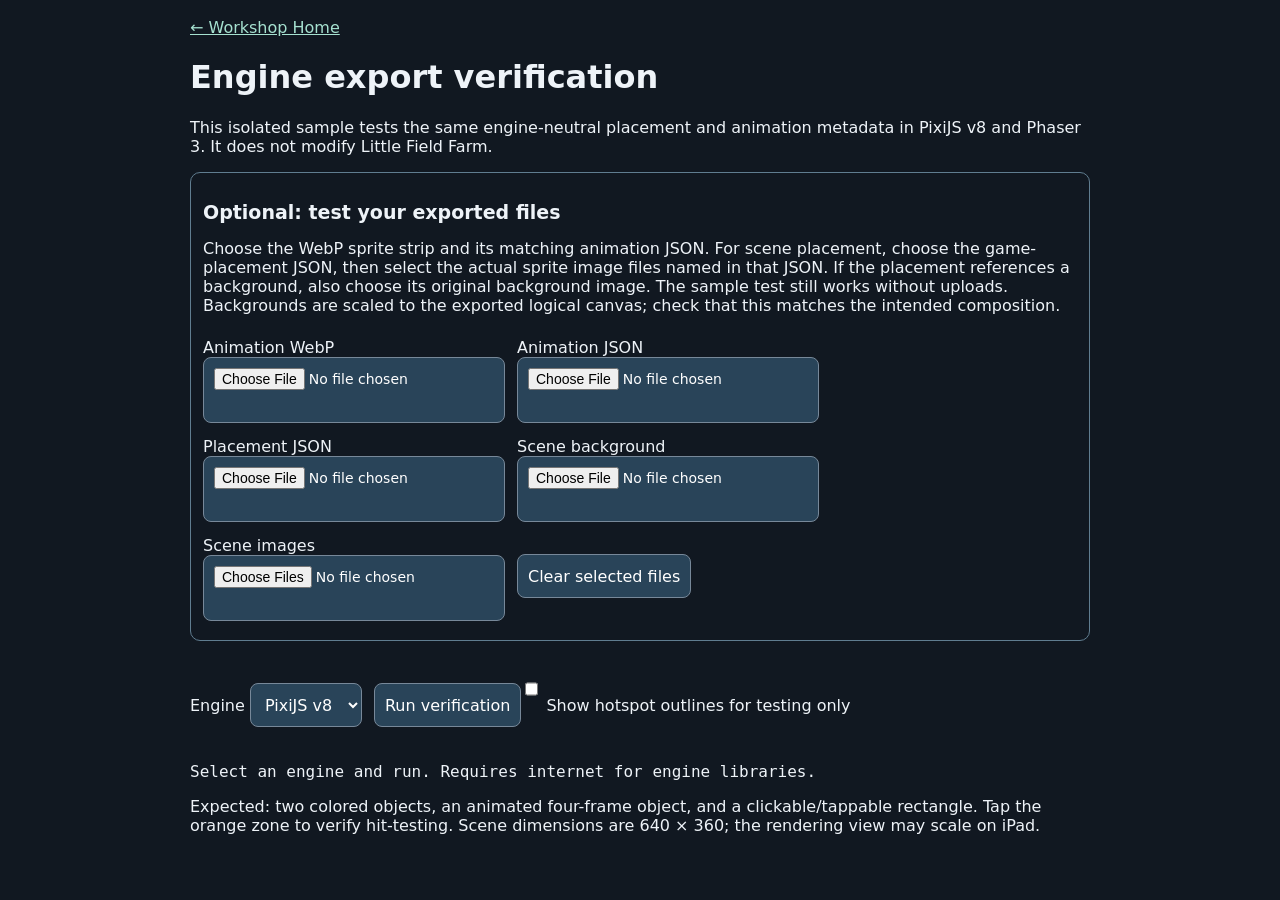
<file: workshop/engine-verification/index.html>
<!doctype html><html lang="en"><head><meta charset="utf-8"><meta name="viewport" content="width=device-width,initial-scale=1"><title>Engine Export Verification · Workshop</title><style>body{margin:0;background:#111821;color:#eef3f8;font:16px system-ui;padding:18px}main{max-width:900px;margin:auto}button,select,input{font:inherit;padding:10px;background:#294459;color:white;border:1px solid #789;border-radius:8px;min-height:44px}#view{max-width:100%;overflow:auto;background:#273544;border-radius:10px;margin:12px 0}#view canvas{max-width:100%;height:auto;touch-action:manipulation}a{color:#a6e1d0}pre{white-space:pre-wrap}label{display:inline-block;margin:7px 12px 7px 0}input[type=file]{display:block;max-width:280px;font-size:14px}section{border:1px solid #607d90;padding:12px;border-radius:10px;margin:16px 0}h2{font-size:19px}</style></head><body><main><a href="../index.html">← Workshop Home</a><h1>Engine export verification</h1><p>This isolated sample tests the same engine-neutral placement and animation metadata in PixiJS v8 and Phaser 3. It does not modify Little Field Farm.</p><section><h2>Optional: test your exported files</h2><p>Choose the WebP sprite strip and its matching animation JSON. For scene placement, choose the game-placement JSON, then select the actual sprite image files named in that JSON. If the placement references a background, also choose its original background image. The sample test still works without uploads. Backgrounds are scaled to the exported logical canvas; check that this matches the intended composition.</p><label>Animation WebP <input id="animWebp" type="file" accept=".webp,image/webp"></label><label>Animation JSON <input id="animJson" type="file" accept=".json,application/json"></label><label>Placement JSON <input id="sceneJson" type="file" accept=".json,application/json"></label><label>Scene background <input id="sceneBackground" type="file" accept="image/*"></label><label>Scene images <input id="sceneImages" type="file" accept="image/*" multiple></label><button id="clear">Clear selected files</button></section><label>Engine <select id="engine"><option value="pixi">PixiJS v8</option><option value="phaser">Phaser 3</option></select></label><button id="run">Run verification</button><label><input id="debugHotspots" type="checkbox"> Show hotspot outlines for testing only</label><div id="view"></div><pre id="hotspotInfo"></pre><pre id="status" role="status">Select an engine and run. Requires internet for engine libraries.</pre><p>Expected: two colored objects, an animated four-frame object, and a clickable/tappable rectangle. Tap the orange zone to verify hit-testing. Scene dimensions are 640 × 360; the rendering view may scale on iPad.</p></main><script>
(()=>{
const $=id=>document.getElementById(id),status=s=>$('status').textContent=s;
const placement={format:'game-graphics-placement',version:1,canvas:{width:640,height:360},background:null,objects:[{id:'sprite_1',name:'Sample',asset:'sample',x:190,y:170,width:110,height:100,rotation:18,layer:0,touchZone:{type:'rectangle',x:125,y:115,width:130,height:110}},{id:'sprite_2',name:'Top layer',asset:'sample2',x:300,y:180,width:85,height:85,rotation:0,layer:1,touchZone:{type:'rectangle',x:270,y:140,width:90,height:90}}]};
const animation={format:'game-graphics-animation',version:1,asset:'demo-strip',frameWidth:64,frameHeight:64,frameCount:4,fps:6,layout:'horizontal',loop:true};

let cleanup=()=>{},token=0,urls=[];
function clearUrls(){for(const u of urls)URL.revokeObjectURL(u);urls=[]}
function fileUrl(f){const u=URL.createObjectURL(f);urls.push(u);return u}
function load(src,globalName){return new Promise((resolve,reject)=>{if(window[globalName])return resolve(window[globalName]);const script=document.createElement('script');script.src=src;script.onload=()=>window[globalName]?resolve(window[globalName]):reject(Error(globalName+' unavailable'));script.onerror=()=>reject(Error('Unable to load '+globalName+' (network required)'));document.head.append(script)})}
function art(){const c=document.createElement('canvas');c.width=256;c.height=64;const x=c.getContext('2d');for(let i=0;i<4;i++){x.fillStyle=['#b7e7aa','#ffd58b','#9dd8ff','#f6a5ba'][i];x.fillRect(i*64+7,7,50,50);x.fillStyle='#294459';x.fillRect(i*64+18+i*3,24,9,9)}return c}
function square(color){const c=document.createElement('canvas');c.width=c.height=64;const x=c.getContext('2d');x.fillStyle=color;x.fillRect(2,2,60,60);return c}
async function readJson(f){let data;try{data=JSON.parse(await f.text())}catch{throw Error('Could not read JSON: '+f.name)}return data}
async function bitmap(src){return new Promise((resolve,reject)=>{const im=new Image();im.onload=()=>resolve(im);im.onerror=()=>reject(Error('Could not open image: '+src));im.src=src})}
function validNumber(n){return typeof n==='number'&&Number.isFinite(n)}
async function inputs(){
 const af=$('animWebp').files[0],jf=$('animJson').files[0],sf=$('sceneJson').files[0],images=[...$('sceneImages').files],backgroundFile=$('sceneBackground').files[0];
 if(Boolean(af)!==Boolean(jf))throw Error('Choose both the animation WebP and matching JSON, or neither.');
 let ani=animation,strip=art(),place=placement,sceneArt={sample:square('#83cba6'),sample2:square('#ffd18a')},uploaded=false,backgroundImage=null;
 if(af){ani=await readJson(jf);if(ani.format!=='game-graphics-animation'||ani.version!==1||ani.layout!=='horizontal')throw Error('Animation JSON is not a supported Workshop export.');
 for(const k of ['frameWidth','frameHeight','frameCount','fps'])if(!Number.isInteger(ani[k])||ani[k]<1)throw Error('Invalid animation '+k);
 if(ani.frameCount*ani.frameWidth>4096||ani.frameCount>32||ani.fps>60)throw Error('Animation dimensions or speed exceed verification limits.');
 // Exported filenames can change when Safari downloads duplicates; verify actual frame dimensions instead.
 strip=await bitmap(fileUrl(af));if(strip.naturalWidth!==ani.frameCount*ani.frameWidth||strip.naturalHeight!==ani.frameHeight)throw Error('WebP dimensions: '+strip.naturalWidth+' × '+strip.naturalHeight+'; JSON expects: '+(ani.frameCount*ani.frameWidth)+' × '+ani.frameHeight+' ('+ani.frameCount+' frames, '+ani.frameWidth+' × '+ani.frameHeight+' each). Check that both files are from the same export.');
 uploaded=true;
 }
 if(sf){place=await readJson(sf);if(place.format!=='game-graphics-placement'||place.version!==1||!place.canvas||!Array.isArray(place.objects))throw Error(place?.format==='game-graphics-workshop-scene'?'This is an editable Scene Editor project. In Scene Editor, choose Export game placement JSON, then select game-placement.json here.':'Unsupported placement JSON. Select the file created by Export game placement JSON in Scene Editor.');
 const {width,height}=place.canvas;if(!Number.isInteger(width)||!Number.isInteger(height)||width<100||height<100||width>4096||height>4096)throw Error('Invalid scene dimensions.');
 if(place.objects.length>100)throw Error('Too many scene objects for verification.');if(place.hotspots!==undefined){if(!Array.isArray(place.hotspots)||place.hotspots.length>100)throw Error('Invalid scene hotspots.');for(const h of place.hotspots){if(!h||typeof h.id!=='string'||typeof h.action!=='string'||![h.x,h.y,h.width,h.height].every(validNumber)||h.width<=0||h.height<=0||h.x<0||h.y<0||h.x+h.width>width+1||h.y+h.height>height+1)throw Error('Invalid hotspot in placement JSON.')}}
 const available=new Map(images.map(f=>[f.name,f]));sceneArt={};
 for(const o of place.objects){if(![o.x,o.y,o.width,o.height,o.rotation,o.layer].every(validNumber)||o.width<=0||o.height<=0||!o.touchZone)throw Error('Invalid scene object: '+o.name);
 const z=o.touchZone;if(z.type!=='rectangle'||![z.x,z.y,z.width,z.height].every(validNumber)||z.width<=0||z.height<=0)throw Error('Invalid touch zone: '+o.name);
 const filename=String(o.asset||'').split('/').pop(),f=available.get(filename)||available.get(o.name);
 if(!f)throw Error('Missing scene image: '+filename+'. Under Scene images, select the original artwork file(s). The placement JSON contains positions, not image pixels.');
 if(!sceneArt[o.asset])sceneArt[o.asset]=await bitmap(fileUrl(f));
 }
 if(place.background){if(!backgroundFile)throw Error('Missing scene background. Under Scene background, select the original background artwork. Placement JSON stores a path, not image pixels.');backgroundImage=await bitmap(fileUrl(backgroundFile));}
 uploaded=true;
 }
 return {ani,strip,place,sceneArt,uploaded,backgroundImage};
}
function zoneGraphicPixi(PIXI,app,z,onTap){const shape=new PIXI.Graphics().rect(0,0,z.width,z.height).stroke({width:3,color:0xffb547});shape.position.set(z.x,z.y);shape.eventMode='static';shape.hitArea=new PIXI.Rectangle(0,0,z.width,z.height);shape.on('pointertap',onTap);app.stage.addChild(shape)}
async function run(){
 const id=++token;cleanup();cleanup=()=>{};clearUrls();$('view').replaceChildren();$('hotspotInfo').textContent='';status('Reading files and loading engine…');
 try{
 const {ani,strip,place,sceneArt,uploaded,backgroundImage}=await inputs();if(id!==token)return;const hotspots=place.hotspots||[];$('hotspotInfo').textContent=hotspots.length?'Export contains '+hotspots.length+' background hotspot(s): '+hotspots.map(h=>h.name+' ['+h.id+'] '+h.action+' at ('+h.x+', '+h.y+') '+h.width+'×'+h.height).join('; '):'Export contains ZERO background hotspots. Re-export from the updated Scene Editor.';
 const w=place.canvas.width,h=place.canvas.height,objects=[...place.objects].sort((a,b)=>a.layer-b.layer);
 if($('engine').value==='pixi'){
 const PIXI=await load('https://cdn.jsdelivr.net/npm/pixi.js@8/dist/pixi.min.js','PIXI');if(id!==token)return;
 const app=new PIXI.Application();await app.init({width:w,height:h,background:'#344756',resolution:1});if(id!==token){app.destroy(true);return}
 $('view').append(app.canvas);
 if(backgroundImage){const bg=new PIXI.Sprite(PIXI.Texture.from(backgroundImage));bg.position.set(0,0);bg.width=w;bg.height=h;app.stage.addChild(bg)}
 const textures={};for(const [key,img] of Object.entries(sceneArt))textures[key]=PIXI.Texture.from(img);
 for(const o of objects){const sp=new PIXI.Sprite(textures[o.asset]);sp.anchor.set(.5);sp.position.set(o.x,o.y);sp.width=o.width;sp.height=o.height;sp.rotation=o.rotation*Math.PI/180;app.stage.addChild(sp)}
 const stripTexture=PIXI.Texture.from(strip),frames=[];for(let i=0;i<ani.frameCount;i++)frames.push(new PIXI.Texture({source:stripTexture.source,frame:new PIXI.Rectangle(i*ani.frameWidth,0,ani.frameWidth,ani.frameHeight)}));
 const animated=new PIXI.AnimatedSprite(frames);animated.anchor.set(.5);animated.position.set(w*.78,h*.45);animated.width=Math.min(ani.frameWidth,w*.2);animated.height=animated.width*ani.frameHeight/ani.frameWidth;animated.animationSpeed=ani.fps/60;animated.loop=ani.loop!==false;animated.play();app.stage.addChild(animated);
 const z=objects[0]?.touchZone;if(z)zoneGraphicPixi(PIXI,app,z,()=>status('PASS: PixiJS sprite touch zone tapped.'));for(const h of place.hotspots||[]){const hit=new PIXI.Graphics().rect(0,0,h.width,h.height).fill({color:0x4dcdf2,alpha:$('debugHotspots').checked?.18:.001});hit.position.set(h.x,h.y);hit.eventMode='static';hit.cursor='pointer';hit.hitArea=new PIXI.Rectangle(0,0,h.width,h.height);if($('debugHotspots').checked)hit.rect(0,0,h.width,h.height).stroke({width:3,color:0x4dcdf2});hit.on('pointertap',()=>status('PASS: PixiJS invisible hotspot '+h.id+' → '+h.action));app.stage.addChild(hit)}
 status('PixiJS rendered '+(uploaded?'uploaded files':'sample assets')+'. Tap the orange sprite zone or an invisible background hotspot to verify interaction.');
 cleanup=()=>app.destroy(true);
 }else{
 const Phaser=await load('https://cdn.jsdelivr.net/npm/phaser@3/dist/phaser.min.js','Phaser');if(id!==token)return;
 const game=new Phaser.Game({type:Phaser.CANVAS,parent:'view',width:w,height:h,backgroundColor:'#344756',scale:{mode:Phaser.Scale.NONE},scene:{create(){try{
 if(backgroundImage){const bc=document.createElement('canvas');bc.width=backgroundImage.naturalWidth;bc.height=backgroundImage.naturalHeight;bc.getContext('2d').drawImage(backgroundImage,0,0);this.textures.addCanvas('scene-background',bc);this.add.image(0,0,'scene-background').setOrigin(0).setDisplaySize(w,h).setDepth(-1000)}
 const keyMap=new Map();let index=0;for(const [key,img] of Object.entries(sceneArt)){const id='scene_'+index++;const sourceCanvas=document.createElement('canvas');sourceCanvas.width=img.naturalWidth||img.width;sourceCanvas.height=img.naturalHeight||img.height;sourceCanvas.getContext('2d').drawImage(img,0,0);this.textures.addCanvas(id,sourceCanvas);keyMap.set(key,id)}
 const stripCanvas=document.createElement('canvas');stripCanvas.width=strip.width||strip.naturalWidth;stripCanvas.height=strip.height||strip.naturalHeight;stripCanvas.getContext('2d').drawImage(strip,0,0);
 this.textures.addSpriteSheet('demo-strip',stripCanvas,{frameWidth:ani.frameWidth,frameHeight:ani.frameHeight});
 for(const o of objects)this.add.image(o.x,o.y,keyMap.get(o.asset)).setDisplaySize(o.width,o.height).setAngle(o.rotation).setDepth(o.layer);
 this.anims.create({key:'demo',frames:this.anims.generateFrameNumbers('demo-strip',{start:0,end:ani.frameCount-1}),frameRate:ani.fps,repeat:ani.loop===false?0:-1});
 const a=this.add.sprite(w*.78,h*.45,'demo-strip').play('demo');a.setDisplaySize(Math.min(ani.frameWidth,w*.2),Math.min(ani.frameWidth,w*.2)*ani.frameHeight/ani.frameWidth);
 const z=objects[0]?.touchZone;if(z)this.add.rectangle(z.x,z.y,z.width,z.height).setOrigin(0).setStrokeStyle(3,0xffb547).setInteractive().setDepth(999).on('pointerdown',()=>status('PASS: Phaser touch zone tapped. '+(uploaded?'Uploaded assets':'Sample assets')+' rendered.'));
 for(const h of place.hotspots||[]){const z=this.add.zone(h.x,h.y,h.width,h.height).setOrigin(0).setInteractive().setDepth(1000).on('pointerdown',()=>status('PASS: Phaser invisible hotspot '+h.id+' → '+h.action));if($('debugHotspots').checked)this.add.rectangle(h.x,h.y,h.width,h.height,0x4dcdf2,.18).setOrigin(0).setStrokeStyle(3,0x4dcdf2).setDepth(998)}status('Phaser rendered '+(uploaded?'uploaded files':'sample assets')+' with '+hotspots.length+' hotspots.');}catch(e){status('Phaser scene error: '+e.message);throw e}
 }}});
 cleanup=()=>game.destroy(true);setTimeout(()=>{if(id===token&&$('status').textContent==='Reading files and loading engine…')status('Phaser did not finish starting. Try a smaller scene (800 × 600) or PixiJS; report this message.');},5000);
 }
 }catch(e){status('Verification error: '+e.message)}
}
$('run').onclick=run;
$('clear').onclick=()=>{for(const k of ['animWebp','animJson','sceneJson','sceneImages','sceneBackground'])$(k).value='';status('Selected files cleared. Sample verification available.')};

})();
</script></body></html>
</file>
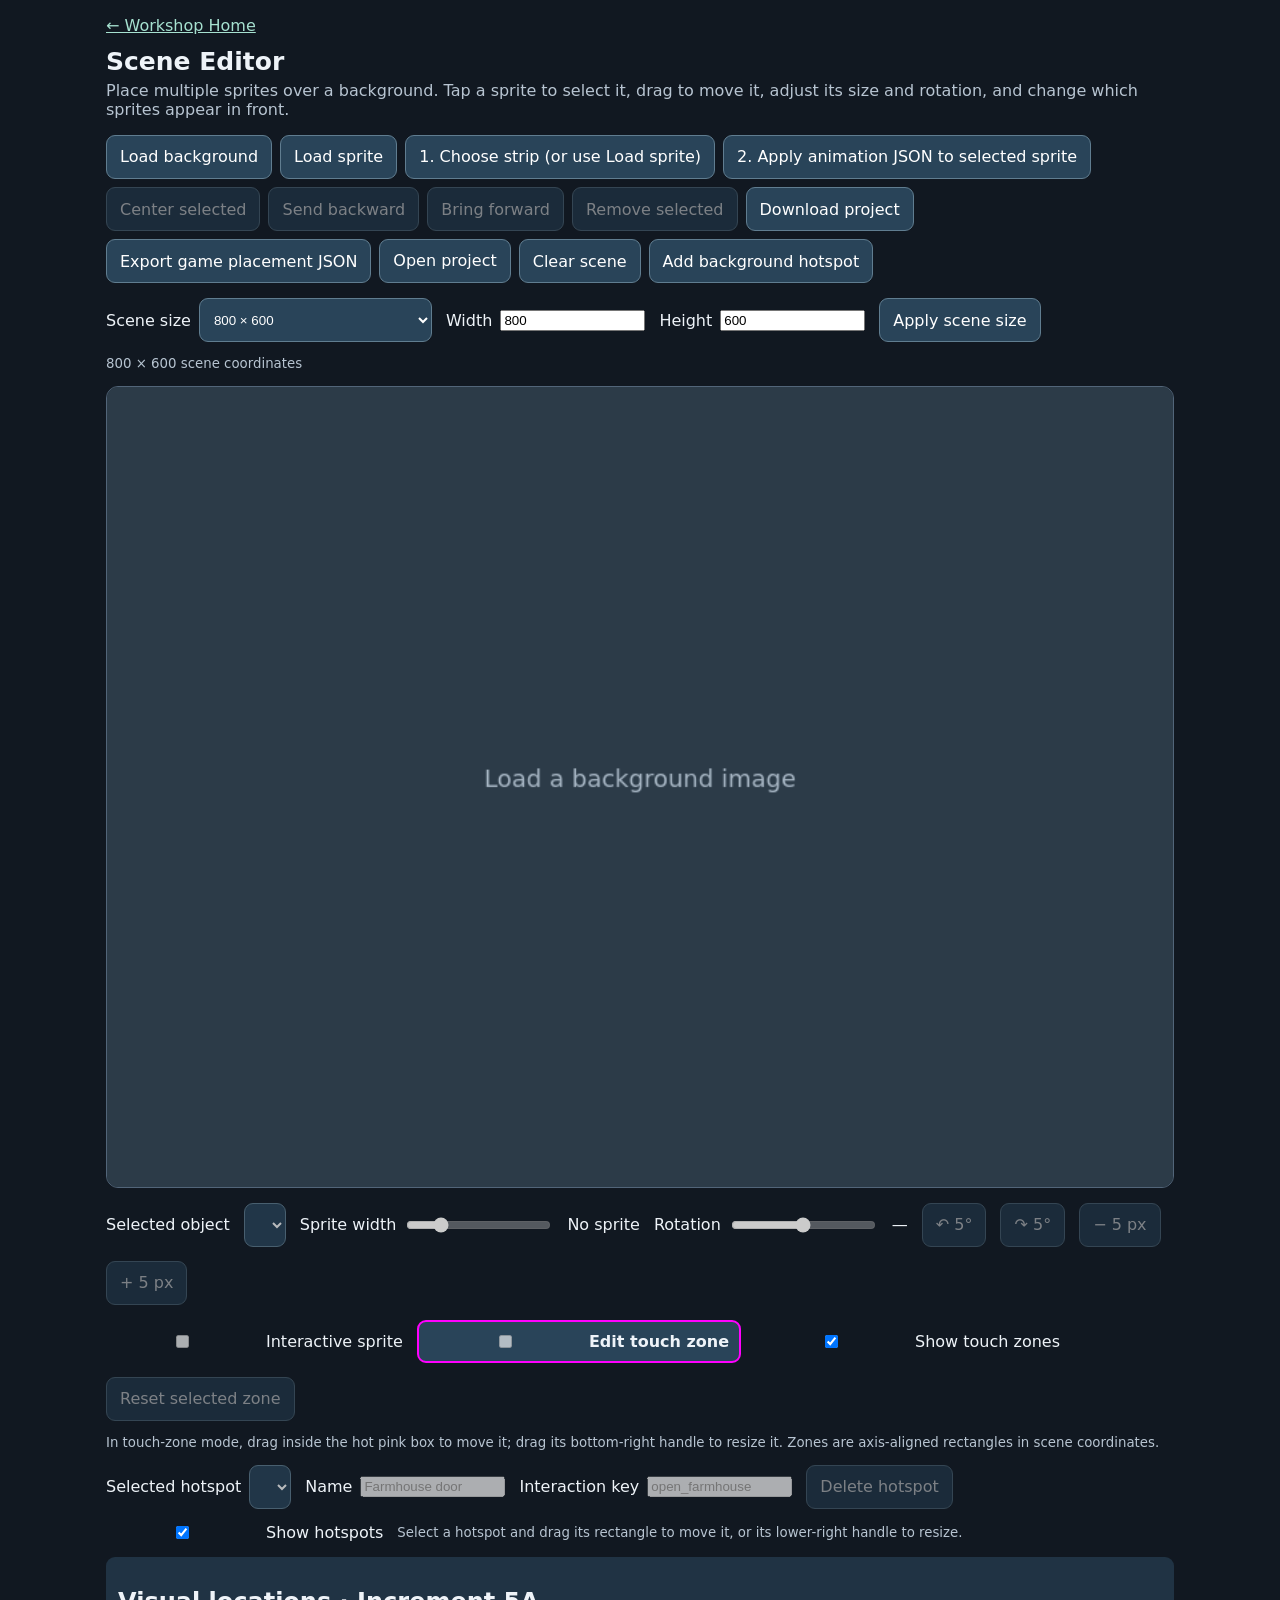
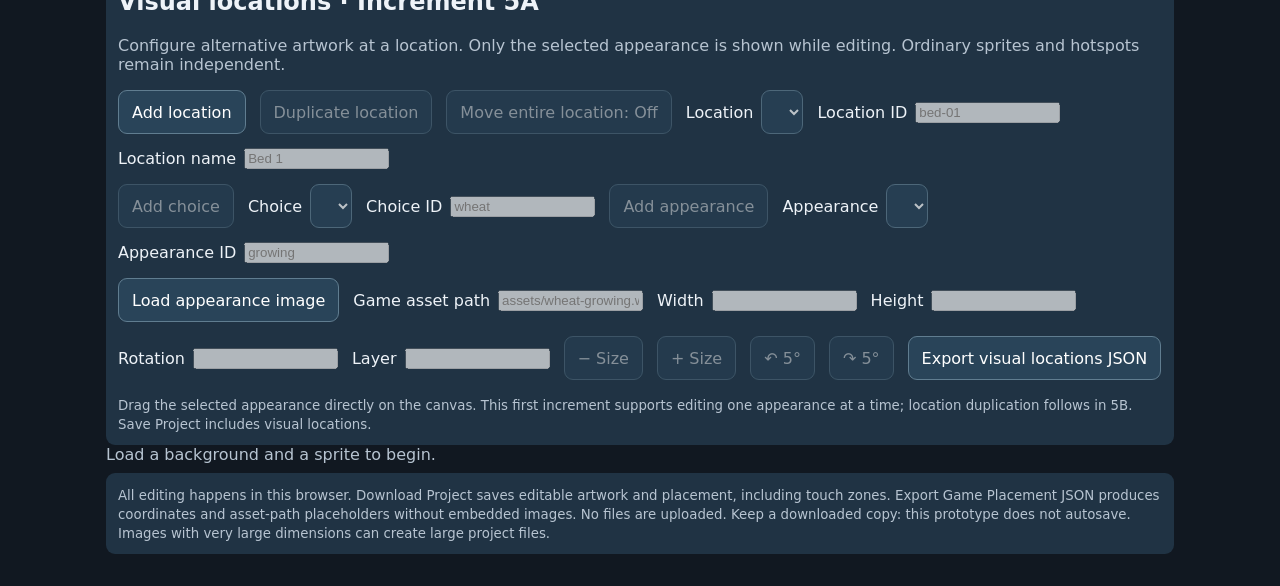
<file: workshop/scene-editor-animation-test/index.html>
<!doctype html>
<html lang="en"><head><meta charset="utf-8"><meta name="viewport" content="width=device-width,initial-scale=1"><title>Scene Editor · Game Graphics Workshop</title>
<style>
*{box-sizing:border-box}body{margin:0;background:#111821;color:#eef3f8;font:16px system-ui,-apple-system,sans-serif}main{max-width:1100px;margin:auto;padding:16px}a{color:#a6e1d0}h1{font-size:25px;margin:12px 0 5px}p{color:#b7c4d1;margin:0 0 16px}button,.file{display:inline-block;background:#294459;color:#fff;border:1px solid #607d90;border-radius:9px;padding:11px 13px;font:inherit;min-height:44px;cursor:pointer}button:focus-visible,.file:focus-within{outline:3px solid #a6e1d0}button:disabled{opacity:.45}.toolbar{display:flex;flex-wrap:wrap;gap:8px;margin:12px 0}.file input{display:none}.stage{position:relative;border:1px solid #526579;border-radius:12px;background:#202b38;overflow:hidden;touch-action:none}.stage canvas{display:block;width:100%;height:auto;touch-action:none}.controls{display:flex;flex-wrap:wrap;gap:14px;align-items:center;margin:15px 0}.controls label{display:flex;align-items:center;gap:8px}.controls input{width:145px}.controls select{background:#294459;color:white;border:1px solid #607d90;border-radius:9px;padding:10px;min-height:44px}#status{color:#b7c4d1;min-height:28px}small{color:#b7c4d1}.notice{padding:12px;background:#203344;border-radius:9px}
</style></head><body><main><a href="../index.html">← Workshop Home</a><h1>Scene Editor</h1><p>Place multiple sprites over a background. Tap a sprite to select it, drag to move it, adjust its size and rotation, and change which sprites appear in front.</p>
<div class="toolbar">
<label class="file">Load background<input id="background" type="file" accept="image/*"></label>
<label class="file">Load sprite<input id="sprite" type="file" accept="image/*"></label><label class="file">1. Choose strip (or use Load sprite)<input id="animationStrip" type="file"></label><label class="file">2. Apply animation JSON to selected sprite<input id="animationMeta" type="file" accept=".json,application/json"></label>
<button id="center">Center selected</button><button id="back">Send backward</button><button id="front">Bring forward</button><button id="remove">Remove selected</button><button id="save">Download project</button><button id="export">Export game placement JSON</button>
<label class="file">Open project<input id="project" type="file" accept=".json,application/json"></label>
<button id="reset">Clear scene</button><button id="addHotspot">Add background hotspot</button>
</div>
<div class="controls"><label>Scene size <select id="scenePreset"><option value="800x600">800 × 600</option><option value="1280x720">1280 × 720</option><option value="1920x1080">1920 × 1080</option><option value="1024x768">1024 × 768</option><option value="original">Original background dimensions</option><option value="custom">Custom</option></select></label><label>Width <input id="sceneWidth" type="number" min="100" max="4096" step="1" value="800"></label><label>Height <input id="sceneHeight" type="number" min="100" max="4096" step="1" value="600"></label><button id="applyScene">Apply scene size</button><small id="sceneSizeLabel">800 × 600 scene coordinates</small></div><div class="stage"><canvas id="canvas" width="800" height="600" aria-label="Scene preview; drag the sprite to position it"></canvas></div>
<div class="controls"><label for="objects">Selected object</label><select id="objects" aria-label="Select object"></select><label>Sprite width <input id="width" type="range" min="20" max="700" step="1" value="180"></label><output id="size">180 px</output><label>Rotation <input id="rotation" type="range" min="-180" max="180" step="1" value="0"></label><output id="angle">0°</output><button id="rotateLeft">↶ 5°</button><button id="rotateRight">↷ 5°</button><button id="smaller">− 5 px</button><button id="larger">+ 5 px</button></div>
<div class="controls"><label><input id="interactive" type="checkbox" checked> Interactive sprite</label><label style="background:#294459;padding:10px;border:2px solid #ff00ff;border-radius:9px"><input id="zoneMode" type="checkbox"> <strong>Edit touch zone</strong></label><label><input id="showZones" type="checkbox" checked> Show touch zones</label><button id="zoneReset">Reset selected zone</button><small>In touch-zone mode, drag inside the hot pink box to move it; drag its bottom-right handle to resize it. Zones are axis-aligned rectangles in scene coordinates.</small></div><div class="controls"><label>Selected hotspot <select id="hotspots"></select></label><label>Name <input id="hotspotName" type="text" maxlength="80" placeholder="Farmhouse door"></label><label>Interaction key <input id="hotspotKey" type="text" maxlength="80" placeholder="open_farmhouse"></label><button id="removeHotspot">Delete hotspot</button><label><input id="showHotspots" type="checkbox" checked> Show hotspots</label><small>Select a hotspot and drag its rectangle to move it, or its lower-right handle to resize.</small></div><section class="notice" aria-label="Reusable visual locations"><h2>Visual locations · Increment 5A</h2><p>Configure alternative artwork at a location. Only the selected appearance is shown while editing. Ordinary sprites and hotspots remain independent.</p><div class="controls"><button id="vlAddLocation">Add location</button><button id="vlDuplicate">Duplicate location</button><button id="vlMoveMode" aria-pressed="false">Move entire location: Off</button><label>Location <select id="vlLocation"></select></label><label>Location ID <input id="vlLocationId" placeholder="bed-01"></label><label>Location name <input id="vlLocationName" placeholder="Bed 1"></label></div><div class="controls"><button id="vlAddChoice">Add choice</button><label>Choice <select id="vlChoice"></select></label><label>Choice ID <input id="vlChoiceId" placeholder="wheat"></label><button id="vlAddAppearance">Add appearance</button><label>Appearance <select id="vlAppearance"></select></label><label>Appearance ID <input id="vlAppearanceId" placeholder="growing"></label></div><div class="controls"><label class="file">Load appearance image<input id="vlImage" type="file" accept="image/*"></label><label>Game asset path <input id="vlAsset" placeholder="assets/wheat-growing.webp"></label><label>Width <input id="vlWidth" type="number" min="1" max="4096"></label><label>Height <input id="vlHeight" type="number" min="1" max="4096"></label><label>Rotation <input id="vlRotation" type="number" min="-180" max="180"></label><label>Layer <input id="vlLayer" type="number" step="1"></label><button id="vlSmaller">− Size</button><button id="vlLarger">+ Size</button><button id="vlRotateLeft">↶ 5°</button><button id="vlRotateRight">↷ 5°</button><button id="vlExport">Export visual locations JSON</button></div><small>Drag the selected appearance directly on the canvas. This first increment supports editing one appearance at a time; location duplication follows in 5B. Save Project includes visual locations.</small></section><div id="status" role="status">Load a background and a sprite to begin.</div>
<p class="notice"><small>All editing happens in this browser. Download Project saves editable artwork and placement, including touch zones. Export Game Placement JSON produces coordinates and asset-path placeholders without embedded images. No files are uploaded. Keep a downloaded copy: this prototype does not autosave. Images with very large dimensions can create large project files.</small></p>
</main>
<script>
(()=>{
'use strict';
const $=id=>document.getElementById(id),canvas=$('canvas'),ctx=canvas.getContext('2d');let W=800,H=600;
let visualLocations=[],vlSelectedLocation='',vlSelectedChoice='',vlSelectedAppearance='',vlSequence=1,vlMoveWhole=false;
let bg=null,bgData='',objects=[],selected=null,drag=null,nextId=1,hotspots=[],selectedHotspot=null,nextHotspotId=1;
const status=s=>$('status').textContent=s;
const current=()=>objects.find(o=>o.id===selected);
function syncDimensions(){canvas.width=W;canvas.height=H;$('sceneWidth').value=W;$('sceneHeight').value=H;$('sceneSizeLabel').textContent=W+' × '+H+' scene coordinates';$('width').max=Math.max(700,W);$('scenePreset').value=([[800,600],[1280,720],[1920,1080],[1024,768]].find(([w,h])=>w===W&&h===H)||[]).length?W+'x'+H:'custom'}
function setDimensions(w,h,scale=true){if(!Number.isSafeInteger(w)||!Number.isSafeInteger(h)||w<100||h<100||w>4096||h>4096){status('Scene dimensions must be whole numbers from 100 to 4096');return false}if(w===W&&h===H)return true;const sx=w/W,sy=h/H,uniform=Math.min(sx,sy);if(scale){for(const o of objects){o.x=Math.round(o.x*sx);o.y=Math.round(o.y*sy);o.w=Math.max(1,Math.round(o.w*uniform));const z=zone(o);z.x=Math.round(z.x*sx);z.y=Math.round(z.y*sy);z.width=Math.max(1,Math.round(z.width*sx));z.height=Math.max(1,Math.round(z.height*sy));z.x=Math.min(z.x,w-z.width);z.y=Math.min(z.y,h-z.height)}}for(const h of hotspots){h.x=Math.round(h.x*sx);h.y=Math.round(h.y*sy);h.width=Math.max(12,Math.min(w-h.x,Math.round(h.width*sx)));h.height=Math.max(12,Math.min(h-h.y,Math.round(h.height*sy)))}if(scale){for(const l of visualLocations){if(l.touchZone){const z=l.touchZone;z.x=Math.round(z.x*sx);z.y=Math.round(z.y*sy);z.width=Math.max(1,Math.round(z.width*sx));z.height=Math.max(1,Math.round(z.height*sy))}for(const c of l.choices)for(const a of c.appearances){a.x=Math.round(a.x*sx);a.y=Math.round(a.y*sy);a.width=Math.max(1,Math.round(a.width*uniform));a.height=Math.max(1,Math.round(a.height*uniform))}}}W=w;H=h;syncDimensions();refresh();status('Scene changed to '+W+' × '+H+'; placements and touch zones scaled proportionally');return true}
$('scenePreset').addEventListener('change',e=>{const v=e.target.value;if(v==='original'){if(!bg){status('Load a background to use original dimensions');return}setDimensions(bg.width,bg.height)}else if(v!=='custom'){const [w,h]=v.split('x').map(Number);setDimensions(w,h)}});
$('applyScene').onclick=()=>{setDimensions(Number($('sceneWidth').value),Number($('sceneHeight').value))};
function defaultZone(o){const h=o.w*o.im.height/o.im.width,x=Math.max(0,Math.round(o.x-o.w/2)),y=Math.max(0,Math.round(o.y-h/2));return{x,y,width:Math.max(1,Math.round(Math.min(o.w,W-x))),height:Math.max(1,Math.round(Math.min(h,H-y)))}}
function zone(o){if(!o.touchZone)o.touchZone=defaultZone(o);return o.touchZone}
function image(data){return new Promise((resolve,reject)=>{const im=new Image();im.onload=()=>resolve(im);im.onerror=()=>reject(Error('Image could not be decoded'));im.src=data})}
function read(file){return new Promise((resolve,reject)=>{const reader=new FileReader();reader.onload=()=>resolve(reader.result);reader.onerror=()=>reject(Error('Could not read file'));reader.readAsDataURL(file)})}

const vlLocation=()=>visualLocations.find(l=>l.id===vlSelectedLocation);
const vlChoice=()=>vlLocation()?.choices.find(c=>c.id===vlSelectedChoice);
const vlAppearance=()=>vlChoice()?.appearances.find(a=>a.id===vlSelectedAppearance);
function vlPicker(id,items,value){const el=$(id);el.replaceChildren();for(const item of items){const opt=document.createElement('option');opt.value=item.id;opt.textContent=item.name||item.id;el.append(opt)}el.value=value||'';el.disabled=!items.length}
function vlRefresh(){const l=vlLocation(),c=vlChoice(),a=vlAppearance();vlPicker('vlLocation',visualLocations,vlSelectedLocation);vlPicker('vlChoice',l?.choices||[],vlSelectedChoice);vlPicker('vlAppearance',c?.appearances||[],vlSelectedAppearance);for(const [id,val] of [['vlLocationId',l?.id],['vlLocationName',l?.name],['vlChoiceId',c?.id],['vlAppearanceId',a?.id],['vlAsset',a?.asset],['vlWidth',a?.width],['vlHeight',a?.height],['vlRotation',a?.rotation],['vlLayer',a?.layer]]){$(id).value=val??'';$(id).disabled=!(id.startsWith('vlLocation')?l:id.startsWith('vlChoice')?c:a)}$('vlAddChoice').disabled=!l;$('vlDuplicate').disabled=!l;$('vlMoveMode').disabled=!l;$('vlMoveMode').textContent='Move entire location: '+(vlMoveWhole?'On':'Off');$('vlMoveMode').setAttribute('aria-pressed',String(vlMoveWhole));for(const id of ['vlSmaller','vlLarger','vlRotateLeft','vlRotateRight'])$(id).disabled=!a;$('vlAddAppearance').disabled=!c;$('vlImage').disabled=!a;draw()}
function vlUnique(prefix,items){let n=1;while(items.some(i=>i.id===prefix+'-'+n))n++;return prefix+'-'+n}
$('vlAddLocation').onclick=()=>{const id=vlUnique('location',visualLocations);visualLocations.push({id,name:id,action:'',choices:[]});vlSelectedLocation=id;vlSelectedChoice='';vlSelectedAppearance='';vlRefresh();status('Location added')};
$('vlDuplicate').onclick=()=>{const l=vlLocation();if(!l)return;const id=vlUnique('location',visualLocations);const copy={...l,id,name:(l.name||l.id)+' copy',choices:l.choices.map(c=>({...c,appearances:c.appearances.map(a=>({...a,x:Math.min(W,a.x+35),y:Math.min(H,a.y+35)}))}))};if(l.touchZone)copy.touchZone={...l.touchZone,x:Math.min(W-l.touchZone.width,l.touchZone.x+35),y:Math.min(H-l.touchZone.height,l.touchZone.y+35)};visualLocations.push(copy);vlSelectedLocation=id;vlSelectedChoice=copy.choices[0]?.id||'';vlSelectedAppearance=copy.choices[0]?.appearances[0]?.id||'';vlMoveWhole=true;vlRefresh();status('Location duplicated. Drag its selected appearance to move every appearance together.');};$('vlMoveMode').onclick=()=>{vlMoveWhole=!vlMoveWhole;vlRefresh()};
for(const [id,field,delta] of [['vlSmaller','size',-5],['vlLarger','size',5],['vlRotateLeft','rotation',-5],['vlRotateRight','rotation',5]])$(id).onclick=()=>{const a=vlAppearance();if(!a)return;if(field==='size'){const ratio=Math.max(0.01,(a.width+delta)/a.width);a.width=Math.max(1,Math.min(4096,Math.round(a.width*ratio)));a.height=Math.max(1,Math.min(4096,Math.round(a.height*ratio)))}else a.rotation=Math.max(-180,Math.min(180,a.rotation+delta));vlRefresh()};
$('vlAddChoice').onclick=()=>{const l=vlLocation();if(!l)return;const id=vlUnique('choice',l.choices);l.choices.push({id,name:id,appearances:[]});vlSelectedChoice=id;vlSelectedAppearance='';vlRefresh()};
$('vlAddAppearance').onclick=()=>{const c=vlChoice();if(!c)return;const id=vlUnique('appearance',c.appearances);c.appearances.push({id,name:id,asset:'',x:Math.round(W/2),y:Math.round(H/2),width:180,height:180,rotation:0,layer:0,data:'',im:null});vlSelectedAppearance=id;vlRefresh()};
$('vlLocation').onchange=e=>{vlSelectedLocation=e.target.value;vlSelectedChoice=vlLocation()?.choices[0]?.id||'';vlSelectedAppearance=vlChoice()?.appearances[0]?.id||'';vlRefresh()};
$('vlChoice').onchange=e=>{vlSelectedChoice=e.target.value;vlSelectedAppearance=vlChoice()?.appearances[0]?.id||'';vlRefresh()};
$('vlAppearance').onchange=e=>{vlSelectedAppearance=e.target.value;vlRefresh()};
function vlRename(field,parent,collection,selection){const item=parent();if(!item)return;const next=$(field).value.trim();if(!/^[a-zA-Z0-9][a-zA-Z0-9_-]*$/.test(next)||collection().some(x=>x!==item&&x.id===next)){status('ID must be unique in its group and use letters, numbers, hyphens or underscores');$(field).value=item.id;return}item.id=next;selection(next);vlRefresh()}
$('vlLocationId').onchange=()=>vlRename('vlLocationId',vlLocation,()=>visualLocations,v=>vlSelectedLocation=v);
$('vlChoiceId').onchange=()=>vlRename('vlChoiceId',vlChoice,()=>vlLocation().choices,v=>vlSelectedChoice=v);
$('vlAppearanceId').onchange=()=>vlRename('vlAppearanceId',vlAppearance,()=>vlChoice().appearances,v=>vlSelectedAppearance=v);
$('vlLocationName').oninput=e=>{const l=vlLocation();if(l)l.name=e.target.value};
for(const key of ['Asset','Width','Height','Rotation','Layer'])$('vl'+key).onchange=e=>{const a=vlAppearance();if(!a)return;const field=key.toLowerCase();const v=key==='Asset'?e.target.value.trim():Number(e.target.value);if(key!=='Asset'&&(!Number.isFinite(v)||(key==='Width'||key==='Height')&&(v<1||v>4096)||(key==='Rotation'&&(v< -180||v>180))||(key==='Layer'&&!Number.isSafeInteger(v)))){status('Invalid appearance '+field);vlRefresh();return}a[field]=v;draw()};
$('vlImage').onchange=async e=>{const f=e.target.files?.[0],a=vlAppearance();if(!f||!a)return;try{const data=await read(f),im=await image(data);a.data=data;a.im=im;a.width=Math.min(180,im.width);a.height=Math.max(1,Math.round(a.width*im.height/im.width));a.asset=f.name;vlRefresh();status('Appearance loaded; set the game asset path before export')}catch(err){status(err.message)}finally{e.target.value=''}};
function vlValid(){const ids=new Set();for(const l of visualLocations){if(!/^[a-zA-Z0-9][a-zA-Z0-9_-]*$/.test(l.id)||ids.has(l.id))throw Error('Invalid or duplicate location ID');ids.add(l.id);if(!l.choices.length)throw Error('Location '+l.id+' has no choices');const cs=new Set();for(const c of l.choices){if(!/^[a-zA-Z0-9][a-zA-Z0-9_-]*$/.test(c.id)||cs.has(c.id))throw Error('Invalid or duplicate choice ID');cs.add(c.id);if(!c.appearances.length)throw Error('Choice '+c.id+' has no appearances');const as=new Set();for(const a of c.appearances){if(!/^[a-zA-Z0-9][a-zA-Z0-9_-]*$/.test(a.id)||as.has(a.id))throw Error('Invalid or duplicate appearance ID');as.add(a.id);if(!a.im||!a.asset||!/^([^/]+\/)*[^/]+\.webp$/i.test(a.asset)||a.asset.includes('..')||![a.x,a.y,a.width,a.height,a.rotation,a.layer].every(Number.isFinite)||a.x<0||a.x>W||a.y<0||a.y>H||a.width<1||a.height<1||a.width>4096||a.height>4096||a.rotation< -180||a.rotation>180||!Number.isSafeInteger(a.layer))throw Error('Incomplete or invalid appearance '+l.id+'/'+c.id+'/'+a.id+'; use a WebP asset path and valid placement')}}}}
function vlDownload(payload,name){const url=URL.createObjectURL(new Blob([JSON.stringify(payload,null,2)],{type:'application/json'})),a=document.createElement('a');a.href=url;a.download=name;document.body.append(a);a.click();a.remove();setTimeout(()=>URL.revokeObjectURL(url),3000)}
$('vlExport').onclick=()=>{try{if(!visualLocations.length)throw Error('Add a visual location first');vlValid();vlDownload({format:'game-graphics-visual-locations',version:1,canvas:{width:W,height:H},locations:visualLocations.map(l=>({id:l.id,name:l.name,action:l.action||'',choices:l.choices.map(c=>({id:c.id,name:c.name,appearances:c.appearances.map(({id,name,asset,x,y,width,height,rotation,layer})=>({id,name,asset,x,y,width,height,rotation,layer}))}))}))},'game-visual-locations.json');status('Visual locations JSON download requested')}catch(err){status('Export blocked: '+err.message)}};
function vlDraw(){const a=vlAppearance();if(!a?.im)return;ctx.save();ctx.translate(a.x,a.y);ctx.rotate(a.rotation*Math.PI/180);ctx.drawImage(a.im,-a.width/2,-a.height/2,a.width,a.height);ctx.strokeStyle='#b0f5c8';ctx.lineWidth=3;ctx.strokeRect(-a.width/2,-a.height/2,a.width,a.height);ctx.restore()}
function vlHit(p){const a=vlAppearance();if(!a?.im)return false;const r=-a.rotation*Math.PI/180,dx=p.x-a.x,dy=p.y-a.y;return Math.abs(dx*Math.cos(r)-dy*Math.sin(r))<=a.width/2&&Math.abs(dx*Math.sin(r)+dy*Math.cos(r))<=a.height/2}

function draw(){ctx.clearRect(0,0,W,H);ctx.fillStyle='#2c3b48';ctx.fillRect(0,0,W,H);
if(bg){const scale=Math.min(W/bg.width,H/bg.height),w=bg.width*scale,h=bg.height*scale;ctx.drawImage(bg,(W-w)/2,(H-h)/2,w,h)}
else{ctx.fillStyle='#a7b6c4';ctx.textAlign='center';ctx.font='18px system-ui';ctx.fillText('Load a background image',W/2,H/2)}
for(const o of objects){const h=o.w*o.im.height/o.im.width;ctx.save();ctx.translate(o.x,o.y);ctx.rotate((o.rotation||0)*Math.PI/180);ctx.drawImage(o.im,-o.w/2,-h/2,o.w,h);
if(o.id===selected){ctx.strokeStyle='#a7e9d3';ctx.lineWidth=2;ctx.strokeRect(-o.w/2,-h/2,o.w,h)}ctx.restore();if($('showZones').checked&&o.interactive!==false&&(!$('zoneMode').checked||o.id===selected)){const z=zone(o);ctx.save();ctx.fillStyle='rgba(255,0,255,.10)';ctx.strokeStyle=o.id===selected?'#ff00ff':'rgba(255,0,255,.65)';ctx.lineWidth=o.id===selected?3:1.5;ctx.fillRect(z.x,z.y,z.width,z.height);ctx.strokeRect(z.x,z.y,z.width,z.height);if(o.id===selected&&$('zoneMode').checked){ctx.fillStyle='#ff00ff';ctx.fillRect(z.x+z.width-9,z.y+z.height-9,18,18)}ctx.restore()}}vlDraw();if($('showHotspots').checked){for(const h of hotspots){const active=h.id===selectedHotspot;ctx.save();ctx.fillStyle=active?'rgba(73,205,242,.2)':'rgba(73,205,242,.08)';ctx.strokeStyle=active?'#4dcdf2':'#86d7e9';ctx.lineWidth=active?3:2;ctx.fillRect(h.x,h.y,h.width,h.height);ctx.strokeRect(h.x,h.y,h.width,h.height);ctx.fillStyle='#08323e';ctx.fillRect(h.x,h.y,Math.min(h.width,Math.max(55,h.name.length*8+12)),20);ctx.fillStyle='#ffffff';ctx.font='13px system-ui';ctx.textAlign='left';ctx.fillText(h.name.slice(0,28),h.x+4,h.y+14);if(active){ctx.fillStyle='#4dcdf2';ctx.fillRect(h.x+h.width-9,h.y+h.height-9,18,18)}ctx.restore()}}}
function refreshHotspots(){const picker=$('hotspots');picker.replaceChildren();for(const h of hotspots){const o=document.createElement('option');o.value=h.id;o.textContent=h.name+' ('+h.id+')';picker.append(o)}const h=hotspots.find(h=>h.id===selectedHotspot);picker.value=h?h.id:'';picker.disabled=!h;$('hotspotName').disabled=!h;$('hotspotKey').disabled=!h;$('removeHotspot').disabled=!h;if(h){$('hotspotName').value=h.name;$('hotspotKey').value=h.action}else{$('hotspotName').value='';$('hotspotKey').value=''}}
function refresh(){refreshHotspots();const picker=$('objects');picker.replaceChildren();for(const o of objects){const opt=document.createElement('option');opt.value=String(o.id);opt.textContent=o.name;picker.append(opt)}const o=current();picker.value=o?String(o.id):'';picker.disabled=!o;$('interactive').disabled=!o;$('interactive').checked=!!o&&o.interactive!==false;$('zoneMode').disabled=!o||o.interactive===false;$('zoneReset').disabled=!o||o.interactive===false;$('rotation').disabled=!o;$('rotateLeft').disabled=!o;$('rotateRight').disabled=!o;$('back').disabled=!o;$('front').disabled=!o;$('width').disabled=!o;$('smaller').disabled=!o;$('larger').disabled=!o;$('remove').disabled=!o;$('center').disabled=!o;if(o){$('width').value=o.w;$('rotation').value=o.rotation||0}$('size').textContent=o?o.w+' px':'No sprite';$('angle').textContent=o?(o.rotation||0)+'°':'—';draw()}
async function loadImage(input,kind){const file=input.files&&input.files[0];if(!file)return;try{const data=await read(file),im=await image(data);if(kind==='bg'){bg=im;bgData=data;if(!objects.length)setDimensions(Math.min(4096,Math.max(100,im.width)),Math.min(4096,Math.max(100,im.height)),false)}else{const o={id:nextId++,name:file.name,x:Math.round(W/2),y:Math.round(H/2),w:Math.min(180,W),rotation:0,data,im,interactive:$('interactive').checked};if(o.interactive)o.touchZone=defaultZone(o);objects.push(o);selected=o.id}refresh();status(file.name+' loaded')}catch(e){status(e.message)}finally{input.value=''}}
$('animationStrip').addEventListener('change',async e=>{
const file=e.target.files?.[0];e.target.value='';
if(!file){status('No strip selected');return}
try{const data=await read(file),im=await image(data);if(objects.length>=100)throw Error('Maximum 100 scene objects');const o={id:nextId++,name:file.name,x:Math.round(W/2),y:Math.round(H/2),w:Math.min(180,W),rotation:0,data,im,interactive:$('interactive').checked};if(o.interactive)o.touchZone=defaultZone(o);objects.push(o);selected=o.id;refresh();status('Strip loaded: '+file.name+'. Now choose its JSON.')}catch(err){status('Strip not loaded: '+err.message)}
});
$('animationMeta').addEventListener('change',async e=>{
const file=e.target.files?.[0];e.target.value='';if(!file)return;
try{
const o=current();if(!o)throw Error('First load the WebP strip with Load sprite or Choose animation WebP');
const meta=JSON.parse(await file.text());
if(meta.format!=='game-graphics-animation'||meta.version!==1||meta.layout!=='horizontal'||!Number.isSafeInteger(meta.frameWidth)||!Number.isSafeInteger(meta.frameHeight)||!Number.isSafeInteger(meta.frameCount)||meta.frameWidth<1||meta.frameHeight<1||meta.frameCount<1||!Number.isFinite(meta.fps)||meta.fps<=0||typeof meta.loop!=='boolean')throw Error('Invalid animation JSON');
if(o.im.width!==meta.frameWidth*meta.frameCount||o.im.height!==meta.frameHeight)throw Error('Selected image dimensions do not match the animation JSON');
const preview=document.createElement('canvas');preview.width=meta.frameWidth;preview.height=meta.frameHeight;preview.getContext('2d').drawImage(o.im,0,0,meta.frameWidth,meta.frameHeight,0,0,meta.frameWidth,meta.frameHeight);
const still=preview.toDataURL('image/png');o.im=await image(still);o.data=still;o.name=meta.asset||o.name;
o.animation={asset:meta.asset||o.name,metadata:file.name,frameWidth:meta.frameWidth,frameHeight:meta.frameHeight,frameCount:meta.frameCount,fps:meta.fps,loop:meta.loop,layout:'horizontal'};
if(o.interactive!==false)o.touchZone=defaultZone(o);refresh();status('Animation ready: first frame displayed. Position it on the scene.');
}catch(err){status('Animation not loaded: '+err.message)}
});
$('background').addEventListener('change',e=>loadImage(e.target,'bg'));$('sprite').addEventListener('change',e=>loadImage(e.target,'sp'));
$('objects').addEventListener('change',e=>{selected=Number(e.target.value);refresh()});
function coords(e){const r=canvas.getBoundingClientRect();return{x:(e.clientX-r.left)*W/r.width,y:(e.clientY-r.top)*H/r.height}}
canvas.addEventListener('pointerdown',e=>{const p=coords(e);if(!$('zoneMode').checked&&vlHit(p)){const a=vlAppearance();drag={id:e.pointerId,mode:vlMoveWhole?'vl-group-move':'vl-move',dx:a.x-p.x,dy:a.y-p.y,origin:{x:a.x,y:a.y},location:vlLocation(),positions:vlMoveWhole?vlLocation().choices.map(c=>c.appearances.map(v=>({x:v.x,y:v.y}))):null};canvas.setPointerCapture(e.pointerId);return}if($('showHotspots').checked){for(let i=hotspots.length-1;i>=0;i--){const h=hotspots[i],handle=Math.abs(p.x-(h.x+h.width))<=20&&Math.abs(p.y-(h.y+h.height))<=20,inside=p.x>=h.x&&p.x<=h.x+h.width&&p.y>=h.y&&p.y<=h.y+h.height;if(handle||inside){selectedHotspot=h.id;drag={id:e.pointerId,mode:handle?'hotspot-resize':'hotspot-move',hotspotId:h.id,start:p,original:{...h}};canvas.setPointerCapture(e.pointerId);refresh();return}}}if($('zoneMode').checked){const o=current();if(!o||o.interactive===false)return;const z=zone(o),handle=Math.abs(p.x-(z.x+z.width))<=20&&Math.abs(p.y-(z.y+z.height))<=20,inside=p.x>=z.x&&p.x<=z.x+z.width&&p.y>=z.y&&p.y<=z.y+z.height;if(handle||inside){drag={id:e.pointerId,objectId:o.id,mode:handle?'resize':'zone',start:p,original:{...z}};canvas.setPointerCapture(e.pointerId)}return}for(let i=objects.length-1;i>=0;i--){const o=objects[i],h=o.w*o.im.height/o.im.width;if((()=>{const rad=-(o.rotation||0)*Math.PI/180,dx=p.x-o.x,dy=p.y-o.y,rx=dx*Math.cos(rad)-dy*Math.sin(rad),ry=dx*Math.sin(rad)+dy*Math.cos(rad);return Math.abs(rx)<=o.w/2&&Math.abs(ry)<=h/2})()){selected=o.id;drag={id:e.pointerId,objectId:o.id,dx:o.x-p.x,dy:o.y-p.y};canvas.setPointerCapture(e.pointerId);refresh();return}}});
canvas.addEventListener('pointermove',e=>{if(!drag||drag.id!==e.pointerId)return;const p=coords(e);if(drag.mode==='vl-move'||drag.mode==='vl-group-move'){const a=vlAppearance();if(a){const nx=Math.round(Math.max(0,Math.min(W,p.x+drag.dx))),ny=Math.round(Math.max(0,Math.min(H,p.y+drag.dy)));if(drag.mode==='vl-group-move'){const dx=nx-drag.origin.x,dy=ny-drag.origin.y;drag.location.choices.forEach((c,i)=>c.appearances.forEach((v,j)=>{v.x=drag.positions[i][j].x+dx;v.y=drag.positions[i][j].y+dy}))}else{a.x=nx;a.y=ny}draw()}return}if(drag.mode?.startsWith('hotspot-')){const h=hotspots.find(h=>h.id===drag.hotspotId);if(!h)return;const dx=p.x-drag.start.x,dy=p.y-drag.start.y,b=drag.original;if(drag.mode==='hotspot-resize'){h.width=Math.round(Math.max(12,Math.min(W-b.x,b.width+dx)));h.height=Math.round(Math.max(12,Math.min(H-b.y,b.height+dy)))}else{h.x=Math.round(Math.max(0,Math.min(W-b.width,b.x+dx)));h.y=Math.round(Math.max(0,Math.min(H-b.height,b.y+dy)))}draw();return}const o=objects.find(o=>o.id===drag.objectId);if(!o)return;if(drag.mode){const z=zone(o),dx=p.x-drag.start.x,dy=p.y-drag.start.y,b=drag.original;if(drag.mode==='resize'){z.width=Math.round(Math.max(12,Math.min(W-b.x,b.width+dx)));z.height=Math.round(Math.max(12,Math.min(H-b.y,b.height+dy)))}else{z.x=Math.round(Math.max(0,Math.min(W-b.width,b.x+dx)));z.y=Math.round(Math.max(0,Math.min(H-b.height,b.y+dy)))}}else{o.x=Math.round(Math.max(0,Math.min(W,p.x+drag.dx)));o.y=Math.round(Math.max(0,Math.min(H,p.y+drag.dy)))}draw()});
function end(e){if(drag&&drag.id===e.pointerId)drag=null}canvas.addEventListener('pointerup',end);canvas.addEventListener('pointercancel',end);
$('interactive').addEventListener('change',e=>{const o=current();if(!o)return;const wasInteractive=o.interactive!==false;o.interactive=e.target.checked;if(o.interactive&&!wasInteractive)o.touchZone=defaultZone(o);if(!o.interactive)$('zoneMode').checked=false;refresh();status(o.interactive?'Interaction enabled for '+o.name:'Decorative sprite: no touch zone exported for '+o.name)});
$('zoneMode').addEventListener('change',()=>{if($('zoneMode').checked)$('showZones').checked=true;draw()});$('showZones').addEventListener('change',draw);$('zoneReset').onclick=()=>{const o=current();if(o){o.touchZone=defaultZone(o);draw();status('Touch zone reset to sprite bounds')}};
$('width').addEventListener('input',e=>{const o=current();if(o){o.w=Number(e.target.value);refresh()}});
$('rotation').addEventListener('input',e=>{const o=current();if(o){o.rotation=Number(e.target.value);refresh()}});
for(const [id,delta] of [['rotateLeft',-5],['rotateRight',5]])$(id).onclick=()=>{const o=current();if(o){o.rotation=Math.max(-180,Math.min(180,(o.rotation||0)+delta));refresh()}};
for(const [id,delta] of [['smaller',-5],['larger',5]])$(id).onclick=()=>{const o=current();if(o){o.w=Math.max(20,Math.min(Number($('width').max),o.w+delta));refresh()}};
$('center').onclick=()=>{const o=current();if(o){o.x=Math.round(W/2);o.y=Math.round(H/2);draw()}};
for(const [id,step] of [['back',-1],['front',1]])$(id).onclick=()=>{const i=objects.findIndex(o=>o.id===selected),j=i+step;if(i<0||j<0||j>=objects.length){status('Already at the '+(step<0?'back':'front'));return}[objects[i],objects[j]]=[objects[j],objects[i]];refresh();status('Layer order updated')};
$('remove').onclick=()=>{if(!current())return;objects=objects.filter(o=>o.id!==selected);selected=objects.length?objects[objects.length-1].id:null;refresh();status('Selected sprite removed')};
$('addHotspot').onclick=()=>{if(hotspots.length>=100){status('Maximum 100 hotspots per scene');return}const id='hotspot_'+nextHotspotId++;const h={id,name:'Hotspot '+(nextHotspotId-1),action:id,x:Math.round(W*.4),y:Math.round(H*.4),width:Math.round(W*.2),height:Math.round(H*.2)};hotspots.push(h);selectedHotspot=id;$('showHotspots').checked=true;refresh();status('Background hotspot added. Drag to position or resize.')} ;
$('hotspots').onchange=e=>{selectedHotspot=e.target.value;refresh()};
$('hotspotName').oninput=e=>{const h=hotspots.find(h=>h.id===selectedHotspot);if(h){h.name=e.target.value;refreshHotspots();draw()}};
$('hotspotKey').oninput=e=>{const h=hotspots.find(h=>h.id===selectedHotspot);if(h)h.action=e.target.value};
$('removeHotspot').onclick=()=>{hotspots=hotspots.filter(h=>h.id!==selectedHotspot);selectedHotspot=hotspots.at(-1)?.id||null;refresh();status('Hotspot removed')};
$('showHotspots').onchange=draw;
$('reset').onclick=()=>{if(!confirm('Clear this scene? Download your project first if needed.'))return;bg=null;bgData='';objects=[];selected=null;nextId=1;hotspots=[];selectedHotspot=null;nextHotspotId=1;visualLocations=[];vlSelectedLocation='';vlSelectedChoice='';vlSelectedAppearance='';vlMoveWhole=false;vlRefresh();W=800;H=600;syncDimensions();refresh();status('Scene cleared')};
$('save').onclick=()=>{if(!bgData&&!objects.length&&!hotspots.length&&!visualLocations.length){status('Add artwork or a hotspot before saving');return}
const data={format:'game-graphics-workshop-scene',version:4,visualLocations:visualLocations.map(l=>({...l,choices:l.choices.map(c=>({...c,appearances:c.appearances.map(({im,...a})=>a)}))})),canvas:{width:W,height:H},background:bgData,hotspots,objects:objects.map(({id,name,x,y,w,rotation,data,touchZone,interactive,animation})=>({id,name,x,y,w,rotation,data,touchZone,interactive:interactive!==false,...(animation?{animation}:{})}))};
const blob=new Blob([JSON.stringify(data)],{type:'application/json'}),url=URL.createObjectURL(blob),a=document.createElement('a');a.href=url;a.download='workshop-scene.json';document.body.append(a);a.click();a.remove();setTimeout(()=>URL.revokeObjectURL(url),3000);status('Project download prepared')};
$('export').onclick=()=>{if(!objects.length&&!hotspots.length){status('Add a sprite or background hotspot before exporting');return}const missing=hotspots.filter(h=>!h.name.trim()||!h.action.trim());if(missing.length){status('Export blocked: '+missing.length+' hotspot(s) need a name and interaction key. Select each hotspot and fill both fields.');return}const payload={format:'game-graphics-placement',version:1,canvas:{width:W,height:H},background:bgData?'REPLACE_WITH_GAME_BACKGROUND_ASSET_PATH':null,hotspots:hotspots.map(h=>({...h,type:'rectangle'})),objects:objects.map((o,i)=>({id:'sprite_'+o.id,name:o.name,asset:'REPLACE_WITH_GAME_ASSET_PATH/'+o.name,x:o.x,y:o.y,width:o.w,height:Math.round(o.w*o.im.height/o.im.width),rotation:o.rotation||0,layer:i,...(o.interactive===false?{}:{touchZone:{type:'rectangle',...zone(o)}}),...(o.animation?{animation:{...o.animation,asset:'REPLACE_WITH_GAME_ASSET_PATH/'+o.animation.asset,metadata:'REPLACE_WITH_GAME_ASSET_PATH/'+o.animation.metadata}}:{})}))};const blob=new Blob([JSON.stringify(payload,null,2)],{type:'application/json'}),url=URL.createObjectURL(blob),a=document.createElement('a');a.href=url;a.download='game-placement.json';document.body.append(a);a.click();a.remove();setTimeout(()=>URL.revokeObjectURL(url),3000);status('Game placement JSON download requested. Select game-placement.json in Engine Verification and supply the original sprite images. Replace placeholder asset paths when integrating into a game.')};
$('project').addEventListener('change',async e=>{const f=e.target.files&&e.target.files[0];if(!f)return;try{
const data=JSON.parse(await f.text());if(data.format!=='game-graphics-workshop-scene'||![1,2,3,4].includes(data.version)||!Number.isSafeInteger(data.canvas?.width)||!Number.isSafeInteger(data.canvas?.height)||data.canvas.width<100||data.canvas.height<100||data.canvas.width>4096||data.canvas.height>4096)throw Error('Unsupported project format');
const raw=data.version===1?(data.sprite?[{id:1,name:'Imported sprite',x:data.placement?.x,y:data.placement?.y,w:data.placement?.w,data:data.sprite}]:[]):data.objects;
if(!Array.isArray(raw)||raw.length>100)throw Error('Invalid object list');
if(data.background&&(typeof data.background!=='string'||!data.background.startsWith('data:image/')))throw Error('Invalid background');
const ids=new Set(),restored=[];for(const o of raw){if(!o||!Number.isSafeInteger(o.id)||o.id<1||ids.has(o.id)||typeof o.name!=='string'||typeof o.data!=='string'||!o.data.startsWith('data:image/')||![o.x,o.y,o.w].every(Number.isFinite)||o.x<0||o.x>data.canvas.width||o.y<0||o.y>data.canvas.height||o.w<1||o.w>4096)throw Error('Invalid sprite data');ids.add(o.id);if(o.rotation!==undefined&&(!Number.isFinite(o.rotation)||o.rotation< -180||o.rotation>180))throw Error('Invalid rotation');if(o.animation&&(o.animation.layout!=='horizontal'||typeof o.animation.asset!=='string'||typeof o.animation.metadata!=='string'||![o.animation.frameWidth,o.animation.frameHeight,o.animation.frameCount,o.animation.fps].every(v=>Number.isFinite(v)&&v>0)||typeof o.animation.loop!=='boolean'))throw Error('Invalid animation reference');const im=await image(o.data);const restoredObject={...o,rotation:o.rotation||0,im};if(o.touchZone!==undefined){const z=o.touchZone;if(!z||![z.x,z.y,z.width,z.height].every(Number.isFinite)||z.x<0||z.y<0||z.width<1||z.height<1||z.x+z.width>data.canvas.width+0.01||z.y+z.height>data.canvas.height+0.01)throw Error('Invalid touch zone')}else {const h=restoredObject.w*im.height/im.width;restoredObject.touchZone={x:Math.max(0,Math.round(o.x-o.w/2)),y:Math.max(0,Math.round(o.y-h/2)),width:Math.min(data.canvas.width,Math.round(o.w)),height:Math.min(data.canvas.height,Math.round(h))}}restored.push(restoredObject)}
const incomingHotspots=data.version>=3?data.hotspots:[];if(!Array.isArray(incomingHotspots)||incomingHotspots.length>100)throw Error('Invalid hotspots');const seen=new Set();for(const h of incomingHotspots){if(!h||typeof h.id!=='string'||!/^hotspot_\d+$/.test(h.id)||seen.has(h.id)||typeof h.name!=='string'||typeof h.action!=='string'||![h.x,h.y,h.width,h.height].every(Number.isFinite)||h.x<0||h.y<0||h.width<12||h.height<12||h.x+h.width>data.canvas.width+1||h.y+h.height>data.canvas.height+1)throw Error('Invalid hotspot');seen.add(h.id)}const incomingLocations=data.version===4?data.visualLocations:[];if(!Array.isArray(incomingLocations)||incomingLocations.length>100)throw Error('Invalid visual locations');const restoredLocations=[];for(const l of incomingLocations){if(!l||typeof l.id!=='string'||!Array.isArray(l.choices)||l.choices.length>100)throw Error('Invalid location');const choices=[];for(const c of l.choices){if(!c||typeof c.id!=='string'||!Array.isArray(c.appearances)||c.appearances.length>100)throw Error('Invalid choice');const appearances=[];for(const a of c.appearances){if(!a||typeof a.id!=='string'||typeof a.data!=='string'||(a.data&&!a.data.startsWith('data:image/'))||![a.x,a.y,a.width,a.height,a.rotation,a.layer].every(Number.isFinite))throw Error('Invalid appearance');appearances.push({...a,im:a.data?await image(a.data):null})}choices.push({...c,appearances})}restoredLocations.push({...l,choices})}const newBg=data.background?await image(data.background):null;bg=newBg;bgData=data.background||'';W=data.canvas.width;H=data.canvas.height;syncDimensions();objects=restored;visualLocations=restoredLocations;vlMoveWhole=false;vlSelectedLocation=visualLocations[0]?.id||'';vlSelectedChoice=visualLocations[0]?.choices[0]?.id||'';vlSelectedAppearance=visualLocations[0]?.choices[0]?.appearances[0]?.id||'';hotspots=incomingHotspots.map(h=>({...h}));selectedHotspot=hotspots.at(-1)?.id||null;nextHotspotId=1+Math.max(0,...hotspots.map(h=>Number(h.id.split('_')[1])));nextId=Math.max(0,...objects.map(o=>o.id))+1;selected=objects.length?objects[objects.length-1].id:null;refresh();vlRefresh();status('Project restored: '+objects.length+' sprite(s), '+hotspots.length+' hotspot(s). Editable project loaded; use Export game placement JSON for engine testing.')
}catch(err){status('Open failed: '+err.message)}finally{e.target.value=''}});
syncDimensions();refresh();vlRefresh();
})();
</script></body></html>
</file>
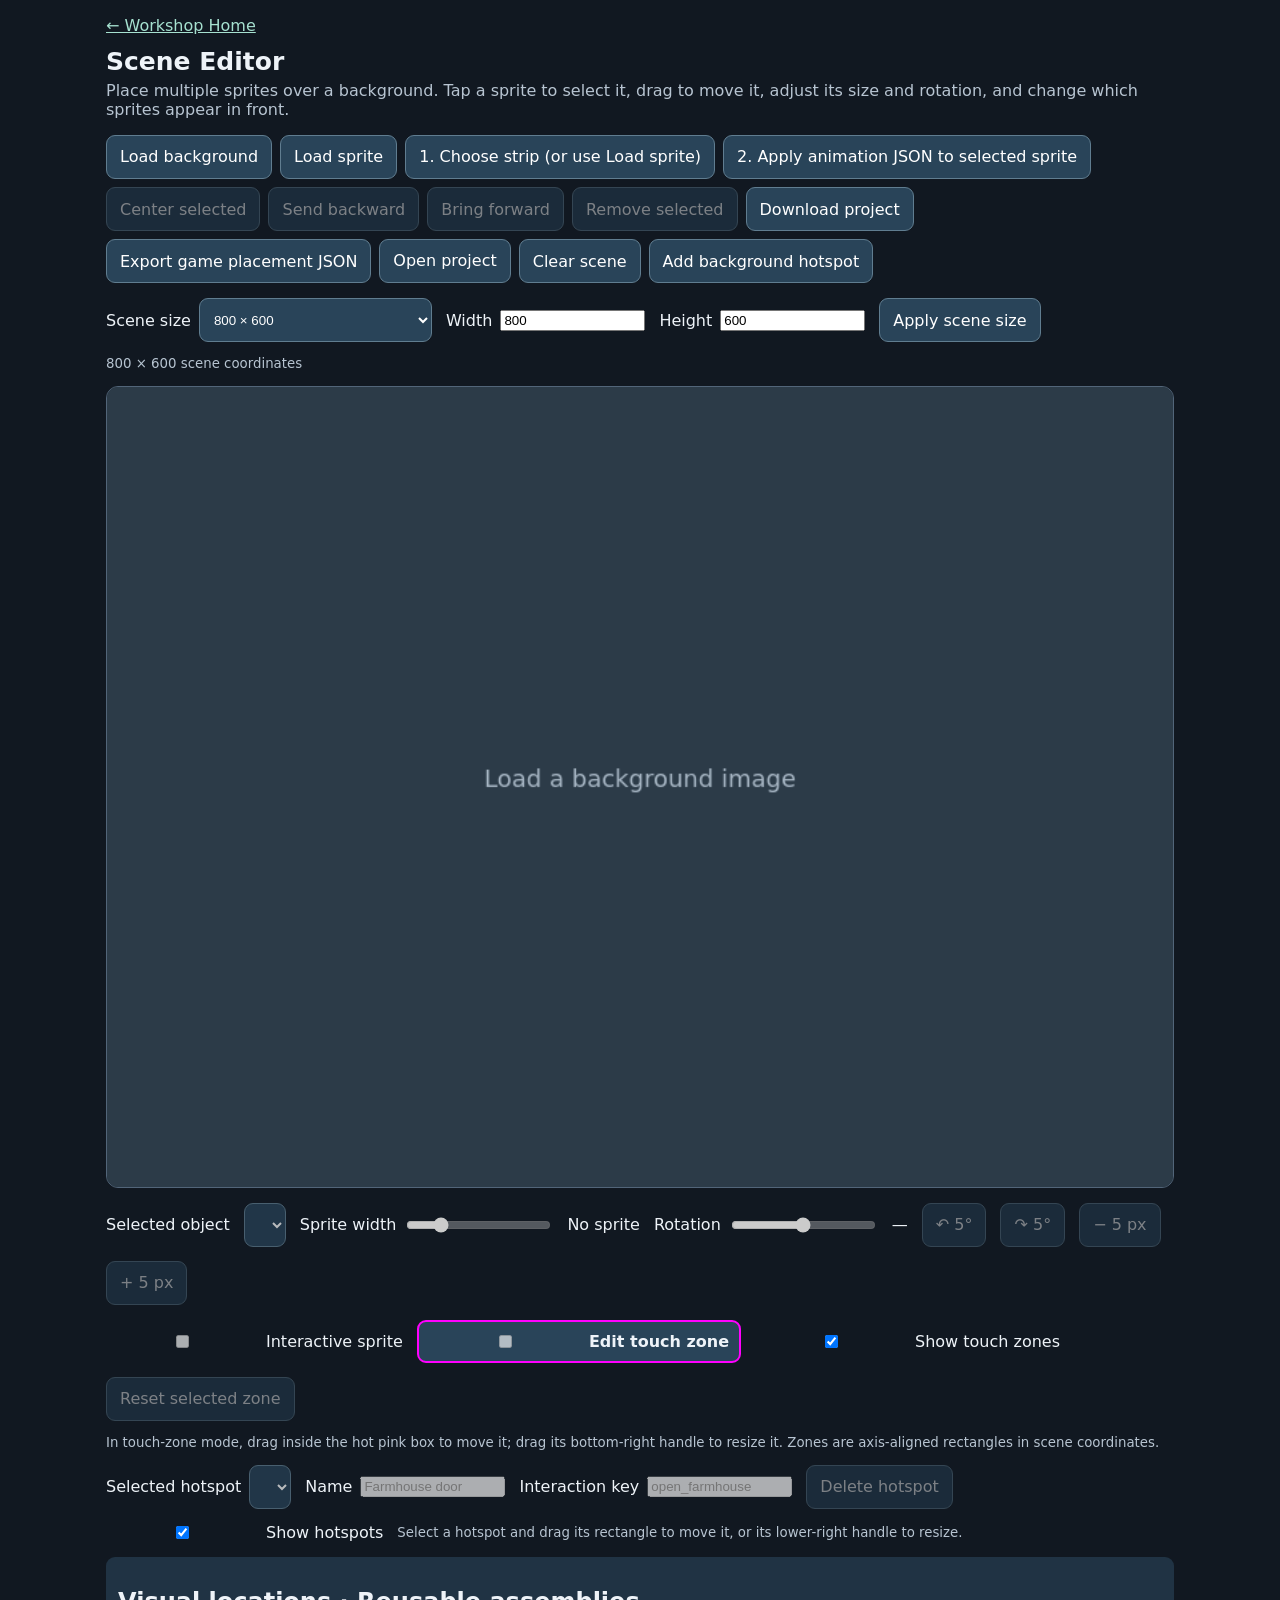
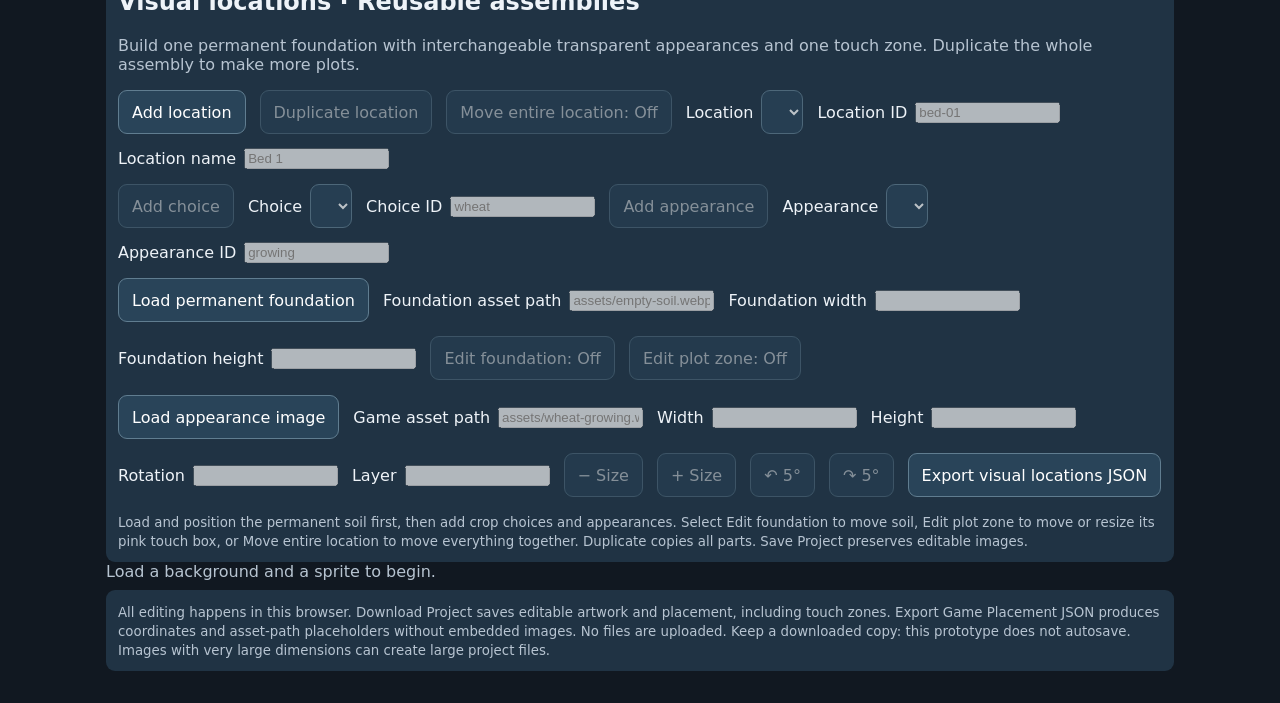
<file: workshop/scene-editor-assembly-test/index.html>
<!doctype html>
<html lang="en"><head><meta charset="utf-8"><meta name="viewport" content="width=device-width,initial-scale=1"><title>Scene Editor · Game Graphics Workshop</title>
<style>
*{box-sizing:border-box}body{margin:0;background:#111821;color:#eef3f8;font:16px system-ui,-apple-system,sans-serif}main{max-width:1100px;margin:auto;padding:16px}a{color:#a6e1d0}h1{font-size:25px;margin:12px 0 5px}p{color:#b7c4d1;margin:0 0 16px}button,.file{display:inline-block;background:#294459;color:#fff;border:1px solid #607d90;border-radius:9px;padding:11px 13px;font:inherit;min-height:44px;cursor:pointer}button:focus-visible,.file:focus-within{outline:3px solid #a6e1d0}button:disabled{opacity:.45}.toolbar{display:flex;flex-wrap:wrap;gap:8px;margin:12px 0}.file input{display:none}.stage{position:relative;border:1px solid #526579;border-radius:12px;background:#202b38;overflow:hidden;touch-action:none}.stage canvas{display:block;width:100%;height:auto;touch-action:none}.controls{display:flex;flex-wrap:wrap;gap:14px;align-items:center;margin:15px 0}.controls label{display:flex;align-items:center;gap:8px}.controls input{width:145px}.controls select{background:#294459;color:white;border:1px solid #607d90;border-radius:9px;padding:10px;min-height:44px}#status{color:#b7c4d1;min-height:28px}small{color:#b7c4d1}.notice{padding:12px;background:#203344;border-radius:9px}
</style></head><body><main><a href="../index.html">← Workshop Home</a><h1>Scene Editor</h1><p>Place multiple sprites over a background. Tap a sprite to select it, drag to move it, adjust its size and rotation, and change which sprites appear in front.</p>
<div class="toolbar">
<label class="file">Load background<input id="background" type="file" accept="image/*"></label>
<label class="file">Load sprite<input id="sprite" type="file" accept="image/*"></label><label class="file">1. Choose strip (or use Load sprite)<input id="animationStrip" type="file"></label><label class="file">2. Apply animation JSON to selected sprite<input id="animationMeta" type="file" accept=".json,application/json"></label>
<button id="center">Center selected</button><button id="back">Send backward</button><button id="front">Bring forward</button><button id="remove">Remove selected</button><button id="save">Download project</button><button id="export">Export game placement JSON</button>
<label class="file">Open project<input id="project" type="file" accept=".json,application/json"></label>
<button id="reset">Clear scene</button><button id="addHotspot">Add background hotspot</button>
</div>
<div class="controls"><label>Scene size <select id="scenePreset"><option value="800x600">800 × 600</option><option value="1280x720">1280 × 720</option><option value="1920x1080">1920 × 1080</option><option value="1024x768">1024 × 768</option><option value="original">Original background dimensions</option><option value="custom">Custom</option></select></label><label>Width <input id="sceneWidth" type="number" min="100" max="4096" step="1" value="800"></label><label>Height <input id="sceneHeight" type="number" min="100" max="4096" step="1" value="600"></label><button id="applyScene">Apply scene size</button><small id="sceneSizeLabel">800 × 600 scene coordinates</small></div><div class="stage"><canvas id="canvas" width="800" height="600" aria-label="Scene preview; drag the sprite to position it"></canvas></div>
<div class="controls"><label for="objects">Selected object</label><select id="objects" aria-label="Select object"></select><label>Sprite width <input id="width" type="range" min="20" max="700" step="1" value="180"></label><output id="size">180 px</output><label>Rotation <input id="rotation" type="range" min="-180" max="180" step="1" value="0"></label><output id="angle">0°</output><button id="rotateLeft">↶ 5°</button><button id="rotateRight">↷ 5°</button><button id="smaller">− 5 px</button><button id="larger">+ 5 px</button></div>
<div class="controls"><label><input id="interactive" type="checkbox" checked> Interactive sprite</label><label style="background:#294459;padding:10px;border:2px solid #ff00ff;border-radius:9px"><input id="zoneMode" type="checkbox"> <strong>Edit touch zone</strong></label><label><input id="showZones" type="checkbox" checked> Show touch zones</label><button id="zoneReset">Reset selected zone</button><small>In touch-zone mode, drag inside the hot pink box to move it; drag its bottom-right handle to resize it. Zones are axis-aligned rectangles in scene coordinates.</small></div><div class="controls"><label>Selected hotspot <select id="hotspots"></select></label><label>Name <input id="hotspotName" type="text" maxlength="80" placeholder="Farmhouse door"></label><label>Interaction key <input id="hotspotKey" type="text" maxlength="80" placeholder="open_farmhouse"></label><button id="removeHotspot">Delete hotspot</button><label><input id="showHotspots" type="checkbox" checked> Show hotspots</label><small>Select a hotspot and drag its rectangle to move it, or its lower-right handle to resize.</small></div><section class="notice" aria-label="Reusable visual locations"><h2>Visual locations · Reusable assemblies</h2><p>Build one permanent foundation with interchangeable transparent appearances and one touch zone. Duplicate the whole assembly to make more plots.</p><div class="controls"><button id="vlAddLocation">Add location</button><button id="vlDuplicate">Duplicate location</button><button id="vlMoveMode" aria-pressed="false">Move entire location: Off</button><label>Location <select id="vlLocation"></select></label><label>Location ID <input id="vlLocationId" placeholder="bed-01"></label><label>Location name <input id="vlLocationName" placeholder="Bed 1"></label></div><div class="controls"><button id="vlAddChoice">Add choice</button><label>Choice <select id="vlChoice"></select></label><label>Choice ID <input id="vlChoiceId" placeholder="wheat"></label><button id="vlAddAppearance">Add appearance</button><label>Appearance <select id="vlAppearance"></select></label><label>Appearance ID <input id="vlAppearanceId" placeholder="growing"></label></div><div class="controls"><label class="file">Load permanent foundation<input id="vlFoundationImage" type="file" accept="image/*"></label><label>Foundation asset path <input id="vlFoundationAsset" placeholder="assets/empty-soil.webp"></label><label>Foundation width <input id="vlFoundationWidth" type="number" min="1"></label><label>Foundation height <input id="vlFoundationHeight" type="number" min="1"></label><button id="vlFoundationMode">Edit foundation: Off</button><button id="vlZoneMode">Edit plot zone: Off</button></div><div class="controls"><label class="file">Load appearance image<input id="vlImage" type="file" accept="image/*"></label><label>Game asset path <input id="vlAsset" placeholder="assets/wheat-growing.webp"></label><label>Width <input id="vlWidth" type="number" min="1" max="4096"></label><label>Height <input id="vlHeight" type="number" min="1" max="4096"></label><label>Rotation <input id="vlRotation" type="number" min="-180" max="180"></label><label>Layer <input id="vlLayer" type="number" step="1"></label><button id="vlSmaller">− Size</button><button id="vlLarger">+ Size</button><button id="vlRotateLeft">↶ 5°</button><button id="vlRotateRight">↷ 5°</button><button id="vlExport">Export visual locations JSON</button></div><small>Load and position the permanent soil first, then add crop choices and appearances. Select Edit foundation to move soil, Edit plot zone to move or resize its pink touch box, or Move entire location to move everything together. Duplicate copies all parts. Save Project preserves editable images.</small></section><div id="status" role="status">Load a background and a sprite to begin.</div>
<p class="notice"><small>All editing happens in this browser. Download Project saves editable artwork and placement, including touch zones. Export Game Placement JSON produces coordinates and asset-path placeholders without embedded images. No files are uploaded. Keep a downloaded copy: this prototype does not autosave. Images with very large dimensions can create large project files.</small></p>
</main>
<script>
(()=>{
'use strict';
const $=id=>document.getElementById(id),canvas=$('canvas'),ctx=canvas.getContext('2d');let W=800,H=600;
let visualLocations=[],vlSelectedLocation='',vlSelectedChoice='',vlSelectedAppearance='',vlSequence=1,vlMoveWhole=false,vlFoundationMode=false,vlZoneMode=false;
let bg=null,bgData='',objects=[],selected=null,drag=null,nextId=1,hotspots=[],selectedHotspot=null,nextHotspotId=1;
const status=s=>$('status').textContent=s;
const current=()=>objects.find(o=>o.id===selected);
function syncDimensions(){canvas.width=W;canvas.height=H;$('sceneWidth').value=W;$('sceneHeight').value=H;$('sceneSizeLabel').textContent=W+' × '+H+' scene coordinates';$('width').max=Math.max(700,W);$('scenePreset').value=([[800,600],[1280,720],[1920,1080],[1024,768]].find(([w,h])=>w===W&&h===H)||[]).length?W+'x'+H:'custom'}
function setDimensions(w,h,scale=true){if(!Number.isSafeInteger(w)||!Number.isSafeInteger(h)||w<100||h<100||w>4096||h>4096){status('Scene dimensions must be whole numbers from 100 to 4096');return false}if(w===W&&h===H)return true;const sx=w/W,sy=h/H,uniform=Math.min(sx,sy);if(scale){for(const o of objects){o.x=Math.round(o.x*sx);o.y=Math.round(o.y*sy);o.w=Math.max(1,Math.round(o.w*uniform));const z=zone(o);z.x=Math.round(z.x*sx);z.y=Math.round(z.y*sy);z.width=Math.max(1,Math.round(z.width*sx));z.height=Math.max(1,Math.round(z.height*sy));z.x=Math.min(z.x,w-z.width);z.y=Math.min(z.y,h-z.height)}}for(const h of hotspots){h.x=Math.round(h.x*sx);h.y=Math.round(h.y*sy);h.width=Math.max(12,Math.min(w-h.x,Math.round(h.width*sx)));h.height=Math.max(12,Math.min(h-h.y,Math.round(h.height*sy)))}if(scale){for(const l of visualLocations){if(l.touchZone){const z=l.touchZone;z.x=Math.round(z.x*sx);z.y=Math.round(z.y*sy);z.width=Math.max(1,Math.round(z.width*sx));z.height=Math.max(1,Math.round(z.height*sy))}if(l.foundation){const a=l.foundation;a.x=Math.round(a.x*sx);a.y=Math.round(a.y*sy);a.width=Math.max(1,Math.round(a.width*uniform));a.height=Math.max(1,Math.round(a.height*uniform))}for(const c of l.choices)for(const a of c.appearances){a.x=Math.round(a.x*sx);a.y=Math.round(a.y*sy);a.width=Math.max(1,Math.round(a.width*uniform));a.height=Math.max(1,Math.round(a.height*uniform))}}}W=w;H=h;syncDimensions();refresh();status('Scene changed to '+W+' × '+H+'; placements and touch zones scaled proportionally');return true}
$('scenePreset').addEventListener('change',e=>{const v=e.target.value;if(v==='original'){if(!bg){status('Load a background to use original dimensions');return}setDimensions(bg.width,bg.height)}else if(v!=='custom'){const [w,h]=v.split('x').map(Number);setDimensions(w,h)}});
$('applyScene').onclick=()=>{setDimensions(Number($('sceneWidth').value),Number($('sceneHeight').value))};
function defaultZone(o){const h=o.w*o.im.height/o.im.width,x=Math.max(0,Math.round(o.x-o.w/2)),y=Math.max(0,Math.round(o.y-h/2));return{x,y,width:Math.max(1,Math.round(Math.min(o.w,W-x))),height:Math.max(1,Math.round(Math.min(h,H-y)))}}
function zone(o){if(!o.touchZone)o.touchZone=defaultZone(o);return o.touchZone}
function image(data){return new Promise((resolve,reject)=>{const im=new Image();im.onload=()=>resolve(im);im.onerror=()=>reject(Error('Image could not be decoded'));im.src=data})}
function read(file){return new Promise((resolve,reject)=>{const reader=new FileReader();reader.onload=()=>resolve(reader.result);reader.onerror=()=>reject(Error('Could not read file'));reader.readAsDataURL(file)})}

const vlLocation=()=>visualLocations.find(l=>l.id===vlSelectedLocation);
const vlChoice=()=>vlLocation()?.choices.find(c=>c.id===vlSelectedChoice);
const vlAppearance=()=>vlChoice()?.appearances.find(a=>a.id===vlSelectedAppearance);
function vlPicker(id,items,value){const el=$(id);el.replaceChildren();for(const item of items){const opt=document.createElement('option');opt.value=item.id;opt.textContent=item.name||item.id;el.append(opt)}el.value=value||'';el.disabled=!items.length}
function vlRefresh(){const l=vlLocation(),c=vlChoice(),a=vlAppearance();for(const [id,value] of [['vlFoundationAsset',l?.foundation?.asset],['vlFoundationWidth',l?.foundation?.width],['vlFoundationHeight',l?.foundation?.height]]){$(id).value=value??'';$(id).disabled=!l?.foundation}$('vlFoundationImage').disabled=!l;$('vlFoundationMode').disabled=!l?.foundation;$('vlZoneMode').disabled=!l?.foundation;$('vlFoundationMode').textContent='Edit foundation: '+(vlFoundationMode?'On':'Off');$('vlZoneMode').textContent='Edit plot zone: '+(vlZoneMode?'On':'Off');vlPicker('vlLocation',visualLocations,vlSelectedLocation);vlPicker('vlChoice',l?.choices||[],vlSelectedChoice);vlPicker('vlAppearance',c?.appearances||[],vlSelectedAppearance);for(const [id,val] of [['vlLocationId',l?.id],['vlLocationName',l?.name],['vlChoiceId',c?.id],['vlAppearanceId',a?.id],['vlAsset',a?.asset],['vlWidth',a?.width],['vlHeight',a?.height],['vlRotation',a?.rotation],['vlLayer',a?.layer]]){$(id).value=val??'';$(id).disabled=!(id.startsWith('vlLocation')?l:id.startsWith('vlChoice')?c:a)}$('vlAddChoice').disabled=!l;$('vlDuplicate').disabled=!l;$('vlMoveMode').disabled=!l;$('vlMoveMode').textContent='Move entire location: '+(vlMoveWhole?'On':'Off');$('vlMoveMode').setAttribute('aria-pressed',String(vlMoveWhole));for(const id of ['vlSmaller','vlLarger','vlRotateLeft','vlRotateRight'])$(id).disabled=!a;$('vlAddAppearance').disabled=!c;$('vlImage').disabled=!a;draw()}
function vlUnique(prefix,items){let n=1;while(items.some(i=>i.id===prefix+'-'+n))n++;return prefix+'-'+n}
$('vlAddLocation').onclick=()=>{const id=vlUnique('location',visualLocations);visualLocations.push({id,name:id,action:'',choices:[],foundation:null,touchZone:null});vlSelectedLocation=id;vlSelectedChoice='';vlSelectedAppearance='';vlRefresh();status('Location added')};
$('vlDuplicate').onclick=()=>{const l=vlLocation();if(!l)return;const id=vlUnique('location',visualLocations);const copy={...l,id,name:(l.name||l.id)+' copy',foundation:l.foundation?{...l.foundation,x:Math.min(W,l.foundation.x+35),y:Math.min(H,l.foundation.y+35)}:null,choices:l.choices.map(c=>({...c,appearances:c.appearances.map(a=>({...a,x:Math.min(W,a.x+35),y:Math.min(H,a.y+35)}))}))};if(l.touchZone)copy.touchZone={...l.touchZone,x:Math.min(W-l.touchZone.width,l.touchZone.x+35),y:Math.min(H-l.touchZone.height,l.touchZone.y+35)};visualLocations.push(copy);vlSelectedLocation=id;vlSelectedChoice=copy.choices[0]?.id||'';vlSelectedAppearance=copy.choices[0]?.appearances[0]?.id||'';vlMoveWhole=true;vlFoundationMode=false;vlZoneMode=false;vlRefresh();status('Location duplicated. Drag its selected appearance to move every appearance together.');};$('vlMoveMode').onclick=()=>{vlMoveWhole=!vlMoveWhole;if(vlMoveWhole){vlFoundationMode=false;vlZoneMode=false}vlRefresh()};
$('vlFoundationMode').onclick=()=>{vlFoundationMode=!vlFoundationMode;if(vlFoundationMode){vlMoveWhole=false;vlZoneMode=false}vlRefresh()};
$('vlZoneMode').onclick=()=>{vlZoneMode=!vlZoneMode;if(vlZoneMode){vlFoundationMode=false;vlMoveWhole=false}vlRefresh()};
$('vlFoundationImage').onchange=async e=>{const file=e.target.files?.[0],l=vlLocation();e.target.value='';if(!file||!l)return;try{const data=await read(file),im=await image(data),width=Math.min(180,im.width),height=Math.max(1,Math.round(width*im.height/im.width));l.foundation={asset:file.name,data,im,x:Math.round(W/2),y:Math.round(H/2),width,height,rotation:0,layer:0};l.touchZone={x:Math.max(0,Math.round(l.foundation.x-width/2)),y:Math.max(0,Math.round(l.foundation.y-height/2)),width,height};vlFoundationMode=true;vlZoneMode=false;vlMoveWhole=false;vlRefresh();status('Foundation loaded. Position it, then set its game asset path.')}catch(err){status(err.message)}};
for(const [id,field] of [['vlFoundationAsset','asset'],['vlFoundationWidth','width'],['vlFoundationHeight','height']])$(id).onchange=e=>{const f=vlLocation()?.foundation;if(!f)return;f[field]=field==='asset'?e.target.value.trim():Math.max(1,Math.min(4096,Number(e.target.value)||1));vlRefresh()};
for(const [id,field,delta] of [['vlSmaller','size',-5],['vlLarger','size',5],['vlRotateLeft','rotation',-5],['vlRotateRight','rotation',5]])$(id).onclick=()=>{const a=vlAppearance();if(!a)return;if(field==='size'){const ratio=Math.max(0.01,(a.width+delta)/a.width);a.width=Math.max(1,Math.min(4096,Math.round(a.width*ratio)));a.height=Math.max(1,Math.min(4096,Math.round(a.height*ratio)))}else a.rotation=Math.max(-180,Math.min(180,a.rotation+delta));vlRefresh()};
$('vlAddChoice').onclick=()=>{const l=vlLocation();if(!l)return;const id=vlUnique('choice',l.choices);l.choices.push({id,name:id,appearances:[]});vlSelectedChoice=id;vlSelectedAppearance='';vlRefresh()};
$('vlAddAppearance').onclick=()=>{const c=vlChoice();if(!c)return;const id=vlUnique('appearance',c.appearances);c.appearances.push({id,name:id,asset:'',x:Math.round(W/2),y:Math.round(H/2),width:180,height:180,rotation:0,layer:0,data:'',im:null});vlSelectedAppearance=id;vlRefresh()};
$('vlLocation').onchange=e=>{vlSelectedLocation=e.target.value;vlSelectedChoice=vlLocation()?.choices[0]?.id||'';vlSelectedAppearance=vlChoice()?.appearances[0]?.id||'';vlRefresh()};
$('vlChoice').onchange=e=>{vlSelectedChoice=e.target.value;vlSelectedAppearance=vlChoice()?.appearances[0]?.id||'';vlRefresh()};
$('vlAppearance').onchange=e=>{vlSelectedAppearance=e.target.value;vlRefresh()};
function vlRename(field,parent,collection,selection){const item=parent();if(!item)return;const next=$(field).value.trim();if(!/^[a-zA-Z0-9][a-zA-Z0-9_-]*$/.test(next)||collection().some(x=>x!==item&&x.id===next)){status('ID must be unique in its group and use letters, numbers, hyphens or underscores');$(field).value=item.id;return}item.id=next;selection(next);vlRefresh()}
$('vlLocationId').onchange=()=>vlRename('vlLocationId',vlLocation,()=>visualLocations,v=>vlSelectedLocation=v);
$('vlChoiceId').onchange=()=>vlRename('vlChoiceId',vlChoice,()=>vlLocation().choices,v=>vlSelectedChoice=v);
$('vlAppearanceId').onchange=()=>vlRename('vlAppearanceId',vlAppearance,()=>vlChoice().appearances,v=>vlSelectedAppearance=v);
$('vlLocationName').oninput=e=>{const l=vlLocation();if(l)l.name=e.target.value};
for(const key of ['Asset','Width','Height','Rotation','Layer'])$('vl'+key).onchange=e=>{const a=vlAppearance();if(!a)return;const field=key.toLowerCase();const v=key==='Asset'?e.target.value.trim():Number(e.target.value);if(key!=='Asset'&&(!Number.isFinite(v)||(key==='Width'||key==='Height')&&(v<1||v>4096)||(key==='Rotation'&&(v< -180||v>180))||(key==='Layer'&&!Number.isSafeInteger(v)))){status('Invalid appearance '+field);vlRefresh();return}a[field]=v;draw()};
$('vlImage').onchange=async e=>{const f=e.target.files?.[0],a=vlAppearance();if(!f||!a)return;try{const data=await read(f),im=await image(data);a.data=data;a.im=im;a.width=Math.min(180,im.width);a.height=Math.max(1,Math.round(a.width*im.height/im.width));a.asset=f.name;vlRefresh();status('Appearance loaded; set the game asset path before export')}catch(err){status(err.message)}finally{e.target.value=''}};
function vlValid(){const ids=new Set();for(const l of visualLocations){if(!/^[a-zA-Z0-9][a-zA-Z0-9_-]*$/.test(l.id)||ids.has(l.id))throw Error('Invalid or duplicate location ID');ids.add(l.id);if(l.foundation&&(!l.foundation.im||!/^([^/]+\/)*[^/]+\.webp$/i.test(l.foundation.asset)||l.foundation.asset.includes('..')))throw Error('Foundation needs a WebP asset path');if(l.foundation&&!l.touchZone)throw Error('Foundation needs a touch zone');if(!l.choices.length&& !l.foundation)throw Error('Location '+l.id+' has no choices');const cs=new Set();for(const c of l.choices){if(!/^[a-zA-Z0-9][a-zA-Z0-9_-]*$/.test(c.id)||cs.has(c.id))throw Error('Invalid or duplicate choice ID');cs.add(c.id);if(!c.appearances.length)throw Error('Choice '+c.id+' has no appearances');const as=new Set();for(const a of c.appearances){if(!/^[a-zA-Z0-9][a-zA-Z0-9_-]*$/.test(a.id)||as.has(a.id))throw Error('Invalid or duplicate appearance ID');as.add(a.id);if(!a.im||!a.asset||!/^([^/]+\/)*[^/]+\.webp$/i.test(a.asset)||a.asset.includes('..')||![a.x,a.y,a.width,a.height,a.rotation,a.layer].every(Number.isFinite)||a.x<0||a.x>W||a.y<0||a.y>H||a.width<1||a.height<1||a.width>4096||a.height>4096||a.rotation< -180||a.rotation>180||!Number.isSafeInteger(a.layer))throw Error('Incomplete or invalid appearance '+l.id+'/'+c.id+'/'+a.id+'; use a WebP asset path and valid placement')}}}}
function vlDownload(payload,name){const url=URL.createObjectURL(new Blob([JSON.stringify(payload,null,2)],{type:'application/json'})),a=document.createElement('a');a.href=url;a.download=name;document.body.append(a);a.click();a.remove();setTimeout(()=>URL.revokeObjectURL(url),3000)}
$('vlExport').onclick=()=>{try{if(!visualLocations.length)throw Error('Add a visual location first');vlValid();vlDownload({format:'game-graphics-visual-locations',version:1,canvas:{width:W,height:H},locations:visualLocations.map(l=>({id:l.id,name:l.name,action:l.action||'',foundation:l.foundation?((({asset,x,y,width,height,rotation,layer})=>({asset,x,y,width,height,rotation,layer}))(l.foundation)):null,touchZone:l.touchZone||null,choices:l.choices.map(c=>({id:c.id,name:c.name,appearances:c.appearances.map(({id,name,asset,x,y,width,height,rotation,layer})=>({id,name,asset,x,y,width,height,rotation,layer}))}))}))},'game-visual-locations.json');status('Visual locations JSON download requested')}catch(err){status('Export blocked: '+err.message)}};
function vlDraw(){const l=vlLocation();for(const location of visualLocations){const f=location.foundation;if(!f?.im)continue;ctx.save();ctx.translate(f.x,f.y);ctx.rotate((f.rotation||0)*Math.PI/180);ctx.drawImage(f.im,-f.width/2,-f.height/2,f.width,f.height);if(location===l&&vlFoundationMode){ctx.strokeStyle='#b0f5c8';ctx.lineWidth=3;ctx.strokeRect(-f.width/2,-f.height/2,f.width,f.height)}ctx.restore()}const a=vlAppearance();if(a?.im){ctx.save();ctx.translate(a.x,a.y);ctx.rotate(a.rotation*Math.PI/180);ctx.drawImage(a.im,-a.width/2,-a.height/2,a.width,a.height);ctx.strokeStyle='#b0f5c8';ctx.lineWidth=3;ctx.strokeRect(-a.width/2,-a.height/2,a.width,a.height);ctx.restore()}if(l?.touchZone&&$('showZones').checked){const z=l.touchZone;ctx.save();ctx.fillStyle='rgba(255,0,255,.10)';ctx.strokeStyle='#ff00ff';ctx.lineWidth=vlZoneMode?3:1.5;ctx.fillRect(z.x,z.y,z.width,z.height);ctx.strokeRect(z.x,z.y,z.width,z.height);if(vlZoneMode){ctx.fillStyle='#ff00ff';ctx.fillRect(z.x+z.width-9,z.y+z.height-9,18,18)}ctx.restore()}}
function vlHit(p){const a=vlFoundationMode||vlMoveWhole?vlLocation()?.foundation||vlAppearance():vlAppearance();if(!a?.im)return false;const r=-a.rotation*Math.PI/180,dx=p.x-a.x,dy=p.y-a.y;return Math.abs(dx*Math.cos(r)-dy*Math.sin(r))<=a.width/2&&Math.abs(dx*Math.sin(r)+dy*Math.cos(r))<=a.height/2}

function draw(){ctx.clearRect(0,0,W,H);ctx.fillStyle='#2c3b48';ctx.fillRect(0,0,W,H);
if(bg){const scale=Math.min(W/bg.width,H/bg.height),w=bg.width*scale,h=bg.height*scale;ctx.drawImage(bg,(W-w)/2,(H-h)/2,w,h)}
else{ctx.fillStyle='#a7b6c4';ctx.textAlign='center';ctx.font='18px system-ui';ctx.fillText('Load a background image',W/2,H/2)}
for(const o of objects){const h=o.w*o.im.height/o.im.width;ctx.save();ctx.translate(o.x,o.y);ctx.rotate((o.rotation||0)*Math.PI/180);ctx.drawImage(o.im,-o.w/2,-h/2,o.w,h);
if(o.id===selected){ctx.strokeStyle='#a7e9d3';ctx.lineWidth=2;ctx.strokeRect(-o.w/2,-h/2,o.w,h)}ctx.restore();if($('showZones').checked&&o.interactive!==false&&(!$('zoneMode').checked||o.id===selected)){const z=zone(o);ctx.save();ctx.fillStyle='rgba(255,0,255,.10)';ctx.strokeStyle=o.id===selected?'#ff00ff':'rgba(255,0,255,.65)';ctx.lineWidth=o.id===selected?3:1.5;ctx.fillRect(z.x,z.y,z.width,z.height);ctx.strokeRect(z.x,z.y,z.width,z.height);if(o.id===selected&&$('zoneMode').checked){ctx.fillStyle='#ff00ff';ctx.fillRect(z.x+z.width-9,z.y+z.height-9,18,18)}ctx.restore()}}vlDraw();if($('showHotspots').checked){for(const h of hotspots){const active=h.id===selectedHotspot;ctx.save();ctx.fillStyle=active?'rgba(73,205,242,.2)':'rgba(73,205,242,.08)';ctx.strokeStyle=active?'#4dcdf2':'#86d7e9';ctx.lineWidth=active?3:2;ctx.fillRect(h.x,h.y,h.width,h.height);ctx.strokeRect(h.x,h.y,h.width,h.height);ctx.fillStyle='#08323e';ctx.fillRect(h.x,h.y,Math.min(h.width,Math.max(55,h.name.length*8+12)),20);ctx.fillStyle='#ffffff';ctx.font='13px system-ui';ctx.textAlign='left';ctx.fillText(h.name.slice(0,28),h.x+4,h.y+14);if(active){ctx.fillStyle='#4dcdf2';ctx.fillRect(h.x+h.width-9,h.y+h.height-9,18,18)}ctx.restore()}}}
function refreshHotspots(){const picker=$('hotspots');picker.replaceChildren();for(const h of hotspots){const o=document.createElement('option');o.value=h.id;o.textContent=h.name+' ('+h.id+')';picker.append(o)}const h=hotspots.find(h=>h.id===selectedHotspot);picker.value=h?h.id:'';picker.disabled=!h;$('hotspotName').disabled=!h;$('hotspotKey').disabled=!h;$('removeHotspot').disabled=!h;if(h){$('hotspotName').value=h.name;$('hotspotKey').value=h.action}else{$('hotspotName').value='';$('hotspotKey').value=''}}
function refresh(){refreshHotspots();const picker=$('objects');picker.replaceChildren();for(const o of objects){const opt=document.createElement('option');opt.value=String(o.id);opt.textContent=o.name;picker.append(opt)}const o=current();picker.value=o?String(o.id):'';picker.disabled=!o;$('interactive').disabled=!o;$('interactive').checked=!!o&&o.interactive!==false;$('zoneMode').disabled=!o||o.interactive===false;$('zoneReset').disabled=!o||o.interactive===false;$('rotation').disabled=!o;$('rotateLeft').disabled=!o;$('rotateRight').disabled=!o;$('back').disabled=!o;$('front').disabled=!o;$('width').disabled=!o;$('smaller').disabled=!o;$('larger').disabled=!o;$('remove').disabled=!o;$('center').disabled=!o;if(o){$('width').value=o.w;$('rotation').value=o.rotation||0}$('size').textContent=o?o.w+' px':'No sprite';$('angle').textContent=o?(o.rotation||0)+'°':'—';draw()}
async function loadImage(input,kind){const file=input.files&&input.files[0];if(!file)return;try{const data=await read(file),im=await image(data);if(kind==='bg'){bg=im;bgData=data;if(!objects.length)setDimensions(Math.min(4096,Math.max(100,im.width)),Math.min(4096,Math.max(100,im.height)),false)}else{const o={id:nextId++,name:file.name,x:Math.round(W/2),y:Math.round(H/2),w:Math.min(180,W),rotation:0,data,im,interactive:$('interactive').checked};if(o.interactive)o.touchZone=defaultZone(o);objects.push(o);selected=o.id}refresh();status(file.name+' loaded')}catch(e){status(e.message)}finally{input.value=''}}
$('animationStrip').addEventListener('change',async e=>{
const file=e.target.files?.[0];e.target.value='';
if(!file){status('No strip selected');return}
try{const data=await read(file),im=await image(data);if(objects.length>=100)throw Error('Maximum 100 scene objects');const o={id:nextId++,name:file.name,x:Math.round(W/2),y:Math.round(H/2),w:Math.min(180,W),rotation:0,data,im,interactive:$('interactive').checked};if(o.interactive)o.touchZone=defaultZone(o);objects.push(o);selected=o.id;refresh();status('Strip loaded: '+file.name+'. Now choose its JSON.')}catch(err){status('Strip not loaded: '+err.message)}
});
$('animationMeta').addEventListener('change',async e=>{
const file=e.target.files?.[0];e.target.value='';if(!file)return;
try{
const o=current();if(!o)throw Error('First load the WebP strip with Load sprite or Choose animation WebP');
const meta=JSON.parse(await file.text());
if(meta.format!=='game-graphics-animation'||meta.version!==1||meta.layout!=='horizontal'||!Number.isSafeInteger(meta.frameWidth)||!Number.isSafeInteger(meta.frameHeight)||!Number.isSafeInteger(meta.frameCount)||meta.frameWidth<1||meta.frameHeight<1||meta.frameCount<1||!Number.isFinite(meta.fps)||meta.fps<=0||typeof meta.loop!=='boolean')throw Error('Invalid animation JSON');
if(o.im.width!==meta.frameWidth*meta.frameCount||o.im.height!==meta.frameHeight)throw Error('Selected image dimensions do not match the animation JSON');
const preview=document.createElement('canvas');preview.width=meta.frameWidth;preview.height=meta.frameHeight;preview.getContext('2d').drawImage(o.im,0,0,meta.frameWidth,meta.frameHeight,0,0,meta.frameWidth,meta.frameHeight);
const still=preview.toDataURL('image/png');o.im=await image(still);o.data=still;o.name=meta.asset||o.name;
o.animation={asset:meta.asset||o.name,metadata:file.name,frameWidth:meta.frameWidth,frameHeight:meta.frameHeight,frameCount:meta.frameCount,fps:meta.fps,loop:meta.loop,layout:'horizontal'};
if(o.interactive!==false)o.touchZone=defaultZone(o);refresh();status('Animation ready: first frame displayed. Position it on the scene.');
}catch(err){status('Animation not loaded: '+err.message)}
});
$('background').addEventListener('change',e=>loadImage(e.target,'bg'));$('sprite').addEventListener('change',e=>loadImage(e.target,'sp'));
$('objects').addEventListener('change',e=>{selected=Number(e.target.value);refresh()});
function coords(e){const r=canvas.getBoundingClientRect();return{x:(e.clientX-r.left)*W/r.width,y:(e.clientY-r.top)*H/r.height}}
canvas.addEventListener('pointerdown',e=>{const p=coords(e);if(vlZoneMode&&vlLocation()?.touchZone){const z=vlLocation().touchZone,handle=Math.abs(p.x-z.x-z.width)<=20&&Math.abs(p.y-z.y-z.height)<=20,inside=p.x>=z.x&&p.x<=z.x+z.width&&p.y>=z.y&&p.y<=z.y+z.height;if(handle||inside){drag={id:e.pointerId,mode:handle?'vl-zone-resize':'vl-zone-move',location:vlLocation(),start:p,original:{...z}};canvas.setPointerCapture(e.pointerId)}return}if(!$('zoneMode').checked&&vlHit(p)){const a=(vlFoundationMode||vlMoveWhole?vlLocation()?.foundation:null)||vlAppearance();drag={id:e.pointerId,mode:vlMoveWhole?'vl-group-move':vlFoundationMode?'vl-foundation-move':'vl-move',dx:a.x-p.x,dy:a.y-p.y,origin:{x:a.x,y:a.y},location:vlLocation(),positions:vlMoveWhole?vlLocation().choices.map(c=>c.appearances.map(v=>({x:v.x,y:v.y}))):null,foundation:vlLocation().foundation?{x:vlLocation().foundation.x,y:vlLocation().foundation.y}:null,zone:vlLocation().touchZone?{...vlLocation().touchZone}:null};canvas.setPointerCapture(e.pointerId);return}if($('showHotspots').checked){for(let i=hotspots.length-1;i>=0;i--){const h=hotspots[i],handle=Math.abs(p.x-(h.x+h.width))<=20&&Math.abs(p.y-(h.y+h.height))<=20,inside=p.x>=h.x&&p.x<=h.x+h.width&&p.y>=h.y&&p.y<=h.y+h.height;if(handle||inside){selectedHotspot=h.id;drag={id:e.pointerId,mode:handle?'hotspot-resize':'hotspot-move',hotspotId:h.id,start:p,original:{...h}};canvas.setPointerCapture(e.pointerId);refresh();return}}}if($('zoneMode').checked){const o=current();if(!o||o.interactive===false)return;const z=zone(o),handle=Math.abs(p.x-(z.x+z.width))<=20&&Math.abs(p.y-(z.y+z.height))<=20,inside=p.x>=z.x&&p.x<=z.x+z.width&&p.y>=z.y&&p.y<=z.y+z.height;if(handle||inside){drag={id:e.pointerId,objectId:o.id,mode:handle?'resize':'zone',start:p,original:{...z}};canvas.setPointerCapture(e.pointerId)}return}for(let i=objects.length-1;i>=0;i--){const o=objects[i],h=o.w*o.im.height/o.im.width;if((()=>{const rad=-(o.rotation||0)*Math.PI/180,dx=p.x-o.x,dy=p.y-o.y,rx=dx*Math.cos(rad)-dy*Math.sin(rad),ry=dx*Math.sin(rad)+dy*Math.cos(rad);return Math.abs(rx)<=o.w/2&&Math.abs(ry)<=h/2})()){selected=o.id;drag={id:e.pointerId,objectId:o.id,dx:o.x-p.x,dy:o.y-p.y};canvas.setPointerCapture(e.pointerId);refresh();return}}});
canvas.addEventListener('pointermove',e=>{if(!drag||drag.id!==e.pointerId)return;const p=coords(e);if(drag.mode==='vl-move'||drag.mode==='vl-group-move'||drag.mode==='vl-foundation-move'){const a=(drag.mode==='vl-group-move'||drag.mode==='vl-foundation-move'?drag.location.foundation:null)||vlAppearance();if(a){const nx=Math.round(Math.max(0,Math.min(W,p.x+drag.dx))),ny=Math.round(Math.max(0,Math.min(H,p.y+drag.dy)));if(drag.mode==='vl-group-move'){const dx=nx-drag.origin.x,dy=ny-drag.origin.y;drag.location.choices.forEach((c,i)=>c.appearances.forEach((v,j)=>{v.x=drag.positions[i][j].x+dx;v.y=drag.positions[i][j].y+dy}));if(drag.location.foundation&&drag.foundation){drag.location.foundation.x=drag.foundation.x+dx;drag.location.foundation.y=drag.foundation.y+dy}if(drag.location.touchZone&&drag.zone){drag.location.touchZone.x=drag.zone.x+dx;drag.location.touchZone.y=drag.zone.y+dy}}else{a.x=nx;a.y=ny}draw()}return}if(drag.mode==='vl-zone-move'||drag.mode==='vl-zone-resize'){const z=drag.location.touchZone,b=drag.original,dx=p.x-drag.start.x,dy=p.y-drag.start.y;if(drag.mode==='vl-zone-resize'){z.width=Math.round(Math.max(12,Math.min(W-b.x,b.width+dx)));z.height=Math.round(Math.max(12,Math.min(H-b.y,b.height+dy)))}else{z.x=Math.round(Math.max(0,Math.min(W-b.width,b.x+dx)));z.y=Math.round(Math.max(0,Math.min(H-b.height,b.y+dy)))}draw();return}if(drag.mode?.startsWith('hotspot-')){const h=hotspots.find(h=>h.id===drag.hotspotId);if(!h)return;const dx=p.x-drag.start.x,dy=p.y-drag.start.y,b=drag.original;if(drag.mode==='hotspot-resize'){h.width=Math.round(Math.max(12,Math.min(W-b.x,b.width+dx)));h.height=Math.round(Math.max(12,Math.min(H-b.y,b.height+dy)))}else{h.x=Math.round(Math.max(0,Math.min(W-b.width,b.x+dx)));h.y=Math.round(Math.max(0,Math.min(H-b.height,b.y+dy)))}draw();return}const o=objects.find(o=>o.id===drag.objectId);if(!o)return;if(drag.mode){const z=zone(o),dx=p.x-drag.start.x,dy=p.y-drag.start.y,b=drag.original;if(drag.mode==='resize'){z.width=Math.round(Math.max(12,Math.min(W-b.x,b.width+dx)));z.height=Math.round(Math.max(12,Math.min(H-b.y,b.height+dy)))}else{z.x=Math.round(Math.max(0,Math.min(W-b.width,b.x+dx)));z.y=Math.round(Math.max(0,Math.min(H-b.height,b.y+dy)))}}else{o.x=Math.round(Math.max(0,Math.min(W,p.x+drag.dx)));o.y=Math.round(Math.max(0,Math.min(H,p.y+drag.dy)))}draw()});
function end(e){if(drag&&drag.id===e.pointerId)drag=null}canvas.addEventListener('pointerup',end);canvas.addEventListener('pointercancel',end);
$('interactive').addEventListener('change',e=>{const o=current();if(!o)return;const wasInteractive=o.interactive!==false;o.interactive=e.target.checked;if(o.interactive&&!wasInteractive)o.touchZone=defaultZone(o);if(!o.interactive)$('zoneMode').checked=false;refresh();status(o.interactive?'Interaction enabled for '+o.name:'Decorative sprite: no touch zone exported for '+o.name)});
$('zoneMode').addEventListener('change',()=>{if($('zoneMode').checked)$('showZones').checked=true;draw()});$('showZones').addEventListener('change',draw);$('zoneReset').onclick=()=>{const o=current();if(o){o.touchZone=defaultZone(o);draw();status('Touch zone reset to sprite bounds')}};
$('width').addEventListener('input',e=>{const o=current();if(o){o.w=Number(e.target.value);refresh()}});
$('rotation').addEventListener('input',e=>{const o=current();if(o){o.rotation=Number(e.target.value);refresh()}});
for(const [id,delta] of [['rotateLeft',-5],['rotateRight',5]])$(id).onclick=()=>{const o=current();if(o){o.rotation=Math.max(-180,Math.min(180,(o.rotation||0)+delta));refresh()}};
for(const [id,delta] of [['smaller',-5],['larger',5]])$(id).onclick=()=>{const o=current();if(o){o.w=Math.max(20,Math.min(Number($('width').max),o.w+delta));refresh()}};
$('center').onclick=()=>{const o=current();if(o){o.x=Math.round(W/2);o.y=Math.round(H/2);draw()}};
for(const [id,step] of [['back',-1],['front',1]])$(id).onclick=()=>{const i=objects.findIndex(o=>o.id===selected),j=i+step;if(i<0||j<0||j>=objects.length){status('Already at the '+(step<0?'back':'front'));return}[objects[i],objects[j]]=[objects[j],objects[i]];refresh();status('Layer order updated')};
$('remove').onclick=()=>{if(!current())return;objects=objects.filter(o=>o.id!==selected);selected=objects.length?objects[objects.length-1].id:null;refresh();status('Selected sprite removed')};
$('addHotspot').onclick=()=>{if(hotspots.length>=100){status('Maximum 100 hotspots per scene');return}const id='hotspot_'+nextHotspotId++;const h={id,name:'Hotspot '+(nextHotspotId-1),action:id,x:Math.round(W*.4),y:Math.round(H*.4),width:Math.round(W*.2),height:Math.round(H*.2)};hotspots.push(h);selectedHotspot=id;$('showHotspots').checked=true;refresh();status('Background hotspot added. Drag to position or resize.')} ;
$('hotspots').onchange=e=>{selectedHotspot=e.target.value;refresh()};
$('hotspotName').oninput=e=>{const h=hotspots.find(h=>h.id===selectedHotspot);if(h){h.name=e.target.value;refreshHotspots();draw()}};
$('hotspotKey').oninput=e=>{const h=hotspots.find(h=>h.id===selectedHotspot);if(h)h.action=e.target.value};
$('removeHotspot').onclick=()=>{hotspots=hotspots.filter(h=>h.id!==selectedHotspot);selectedHotspot=hotspots.at(-1)?.id||null;refresh();status('Hotspot removed')};
$('showHotspots').onchange=draw;
$('reset').onclick=()=>{if(!confirm('Clear this scene? Download your project first if needed.'))return;bg=null;bgData='';objects=[];selected=null;nextId=1;hotspots=[];selectedHotspot=null;nextHotspotId=1;visualLocations=[];vlSelectedLocation='';vlSelectedChoice='';vlSelectedAppearance='';vlMoveWhole=false;vlRefresh();W=800;H=600;syncDimensions();refresh();status('Scene cleared')};
$('save').onclick=()=>{if(!bgData&&!objects.length&&!hotspots.length&&!visualLocations.length){status('Add artwork or a hotspot before saving');return}
const data={format:'game-graphics-workshop-scene',version:4,visualLocations:visualLocations.map(l=>({...l,choices:l.choices.map(c=>({...c,appearances:c.appearances.map(({im,...a})=>a)}))})),canvas:{width:W,height:H},background:bgData,hotspots,objects:objects.map(({id,name,x,y,w,rotation,data,touchZone,interactive,animation})=>({id,name,x,y,w,rotation,data,touchZone,interactive:interactive!==false,...(animation?{animation}:{})}))};
const blob=new Blob([JSON.stringify(data)],{type:'application/json'}),url=URL.createObjectURL(blob),a=document.createElement('a');a.href=url;a.download='workshop-scene.json';document.body.append(a);a.click();a.remove();setTimeout(()=>URL.revokeObjectURL(url),3000);status('Project download prepared')};
$('export').onclick=()=>{if(!objects.length&&!hotspots.length){status('Add a sprite or background hotspot before exporting');return}const missing=hotspots.filter(h=>!h.name.trim()||!h.action.trim());if(missing.length){status('Export blocked: '+missing.length+' hotspot(s) need a name and interaction key. Select each hotspot and fill both fields.');return}const payload={format:'game-graphics-placement',version:1,canvas:{width:W,height:H},background:bgData?'REPLACE_WITH_GAME_BACKGROUND_ASSET_PATH':null,hotspots:hotspots.map(h=>({...h,type:'rectangle'})),objects:objects.map((o,i)=>({id:'sprite_'+o.id,name:o.name,asset:'REPLACE_WITH_GAME_ASSET_PATH/'+o.name,x:o.x,y:o.y,width:o.w,height:Math.round(o.w*o.im.height/o.im.width),rotation:o.rotation||0,layer:i,...(o.interactive===false?{}:{touchZone:{type:'rectangle',...zone(o)}}),...(o.animation?{animation:{...o.animation,asset:'REPLACE_WITH_GAME_ASSET_PATH/'+o.animation.asset,metadata:'REPLACE_WITH_GAME_ASSET_PATH/'+o.animation.metadata}}:{})}))};const blob=new Blob([JSON.stringify(payload,null,2)],{type:'application/json'}),url=URL.createObjectURL(blob),a=document.createElement('a');a.href=url;a.download='game-placement.json';document.body.append(a);a.click();a.remove();setTimeout(()=>URL.revokeObjectURL(url),3000);status('Game placement JSON download requested. Select game-placement.json in Engine Verification and supply the original sprite images. Replace placeholder asset paths when integrating into a game.')};
$('project').addEventListener('change',async e=>{const f=e.target.files&&e.target.files[0];if(!f)return;try{
const data=JSON.parse(await f.text());if(data.format!=='game-graphics-workshop-scene'||![1,2,3,4].includes(data.version)||!Number.isSafeInteger(data.canvas?.width)||!Number.isSafeInteger(data.canvas?.height)||data.canvas.width<100||data.canvas.height<100||data.canvas.width>4096||data.canvas.height>4096)throw Error('Unsupported project format');
const raw=data.version===1?(data.sprite?[{id:1,name:'Imported sprite',x:data.placement?.x,y:data.placement?.y,w:data.placement?.w,data:data.sprite}]:[]):data.objects;
if(!Array.isArray(raw)||raw.length>100)throw Error('Invalid object list');
if(data.background&&(typeof data.background!=='string'||!data.background.startsWith('data:image/')))throw Error('Invalid background');
const ids=new Set(),restored=[];for(const o of raw){if(!o||!Number.isSafeInteger(o.id)||o.id<1||ids.has(o.id)||typeof o.name!=='string'||typeof o.data!=='string'||!o.data.startsWith('data:image/')||![o.x,o.y,o.w].every(Number.isFinite)||o.x<0||o.x>data.canvas.width||o.y<0||o.y>data.canvas.height||o.w<1||o.w>4096)throw Error('Invalid sprite data');ids.add(o.id);if(o.rotation!==undefined&&(!Number.isFinite(o.rotation)||o.rotation< -180||o.rotation>180))throw Error('Invalid rotation');if(o.animation&&(o.animation.layout!=='horizontal'||typeof o.animation.asset!=='string'||typeof o.animation.metadata!=='string'||![o.animation.frameWidth,o.animation.frameHeight,o.animation.frameCount,o.animation.fps].every(v=>Number.isFinite(v)&&v>0)||typeof o.animation.loop!=='boolean'))throw Error('Invalid animation reference');const im=await image(o.data);const restoredObject={...o,rotation:o.rotation||0,im};if(o.touchZone!==undefined){const z=o.touchZone;if(!z||![z.x,z.y,z.width,z.height].every(Number.isFinite)||z.x<0||z.y<0||z.width<1||z.height<1||z.x+z.width>data.canvas.width+0.01||z.y+z.height>data.canvas.height+0.01)throw Error('Invalid touch zone')}else {const h=restoredObject.w*im.height/im.width;restoredObject.touchZone={x:Math.max(0,Math.round(o.x-o.w/2)),y:Math.max(0,Math.round(o.y-h/2)),width:Math.min(data.canvas.width,Math.round(o.w)),height:Math.min(data.canvas.height,Math.round(h))}}restored.push(restoredObject)}
const incomingHotspots=data.version>=3?data.hotspots:[];if(!Array.isArray(incomingHotspots)||incomingHotspots.length>100)throw Error('Invalid hotspots');const seen=new Set();for(const h of incomingHotspots){if(!h||typeof h.id!=='string'||!/^hotspot_\d+$/.test(h.id)||seen.has(h.id)||typeof h.name!=='string'||typeof h.action!=='string'||![h.x,h.y,h.width,h.height].every(Number.isFinite)||h.x<0||h.y<0||h.width<12||h.height<12||h.x+h.width>data.canvas.width+1||h.y+h.height>data.canvas.height+1)throw Error('Invalid hotspot');seen.add(h.id)}const incomingLocations=data.version===4?data.visualLocations:[];if(!Array.isArray(incomingLocations)||incomingLocations.length>100)throw Error('Invalid visual locations');const restoredLocations=[];for(const l of incomingLocations){if(!l||typeof l.id!=='string'||!Array.isArray(l.choices)||l.choices.length>100)throw Error('Invalid location');const choices=[];for(const c of l.choices){if(!c||typeof c.id!=='string'||!Array.isArray(c.appearances)||c.appearances.length>100)throw Error('Invalid choice');const appearances=[];for(const a of c.appearances){if(!a||typeof a.id!=='string'||typeof a.data!=='string'||(a.data&&!a.data.startsWith('data:image/'))||![a.x,a.y,a.width,a.height,a.rotation,a.layer].every(Number.isFinite))throw Error('Invalid appearance');appearances.push({...a,im:a.data?await image(a.data):null})}choices.push({...c,appearances})}restoredLocations.push({...l,foundation:l.foundation?{...l.foundation,im:l.foundation.data?await image(l.foundation.data):null}:null,choices})}const newBg=data.background?await image(data.background):null;bg=newBg;bgData=data.background||'';W=data.canvas.width;H=data.canvas.height;syncDimensions();objects=restored;visualLocations=restoredLocations;vlMoveWhole=false;vlFoundationMode=false;vlZoneMode=false;vlSelectedLocation=visualLocations[0]?.id||'';vlSelectedChoice=visualLocations[0]?.choices[0]?.id||'';vlSelectedAppearance=visualLocations[0]?.choices[0]?.appearances[0]?.id||'';hotspots=incomingHotspots.map(h=>({...h}));selectedHotspot=hotspots.at(-1)?.id||null;nextHotspotId=1+Math.max(0,...hotspots.map(h=>Number(h.id.split('_')[1])));nextId=Math.max(0,...objects.map(o=>o.id))+1;selected=objects.length?objects[objects.length-1].id:null;refresh();vlRefresh();status('Project restored: '+objects.length+' sprite(s), '+hotspots.length+' hotspot(s). Editable project loaded; use Export game placement JSON for engine testing.')
}catch(err){status('Open failed: '+err.message)}finally{e.target.value=''}});
syncDimensions();refresh();vlRefresh();
})();
</script></body></html>
</file>
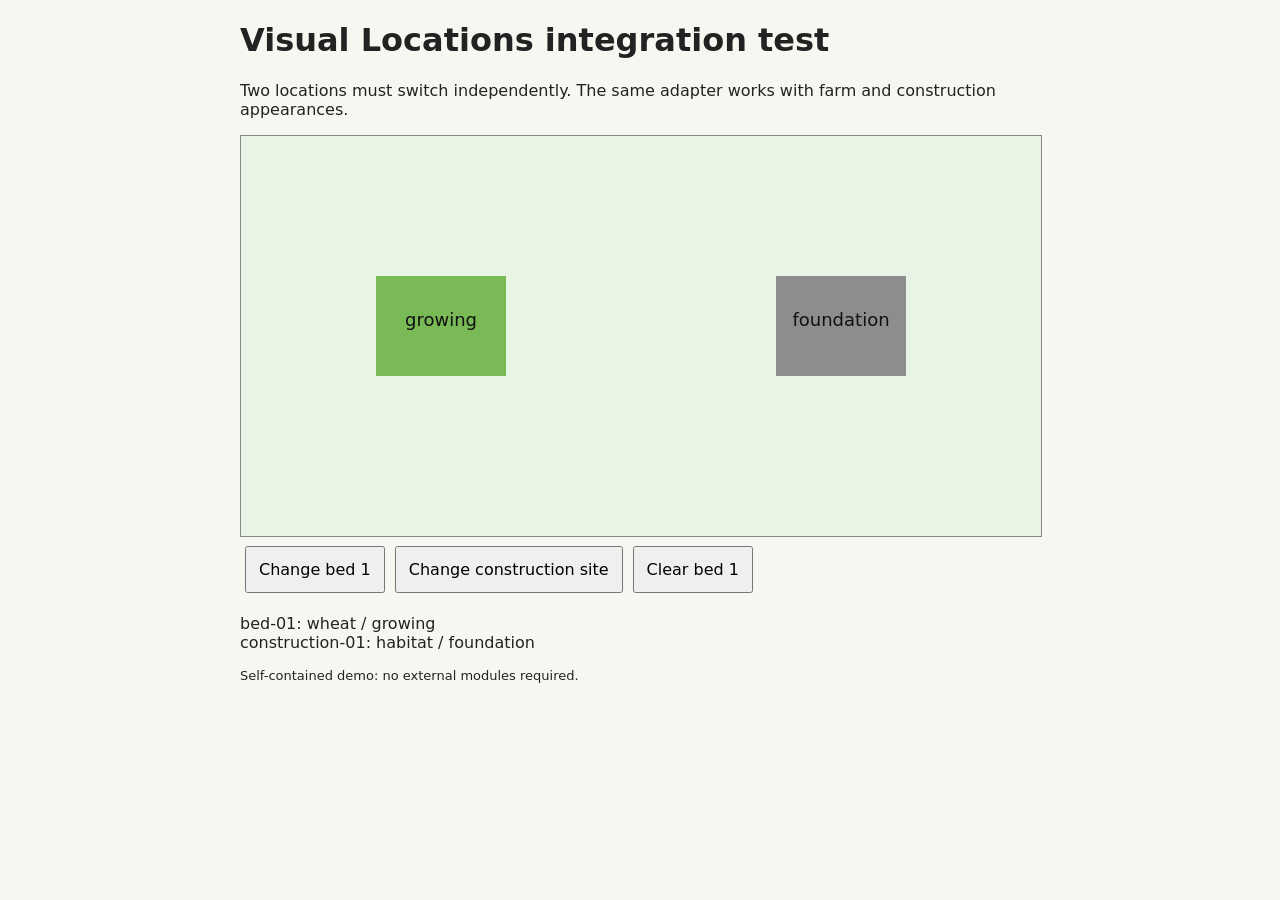
<file: workshop/visual-locations/demo.html>
<!doctype html><html lang="en"><meta charset="utf-8"><meta name="viewport" content="width=device-width,initial-scale=1"><title>Visual Locations Integration Smoke Test</title><style>body{font:16px system-ui;margin:20px auto;max-width:800px;padding:0 14px;background:#f7f7f2;color:#222}button{font:inherit;padding:12px;margin:5px;min-height:44px}canvas{width:100%;background:white;border:1px solid #888;touch-action:manipulation}#result{white-space:pre-wrap}</style><h1>Visual Locations integration test</h1><p>Two locations must switch independently. The same adapter works with farm and construction appearances.</p><canvas id="scene" width="800" height="400"></canvas><div><button id="bed">Change bed 1</button><button id="house">Change construction site</button><button id="clear">Clear bed 1</button></div><p id="result" role="status">Loading…</p><p style="font-size:13px">Self-contained demo: no external modules required.</p><script>
/* Reusable Visual Locations adapter v1. No dependencies, no game-specific rules. */
function createVisualLocations(scene, onChange = () => {}) {
  if (!scene || scene.format !== 'game-graphics-visual-locations' || scene.version !== 1 || !Array.isArray(scene.locations)) throw Error('Unsupported visual locations export');
  const locations = new Map();
  const validId = id => typeof id === 'string' && /^[a-zA-Z0-9][a-zA-Z0-9_-]*$/.test(id);
  const rect = z => z && z.type === 'rectangle' && [z.x,z.y,z.width,z.height].every(Number.isFinite) && z.width > 0 && z.height > 0;
  if (!Number.isSafeInteger(scene.canvas?.width) || !Number.isSafeInteger(scene.canvas?.height) || scene.canvas.width < 100 || scene.canvas.height < 100 || scene.canvas.width > 4096 || scene.canvas.height > 4096) throw Error('Invalid canvas');
  for (const location of scene.locations) {
    if (!validId(location.id) || locations.has(location.id) || !Array.isArray(location.choices) || !location.choices.length) throw Error('Invalid or duplicate location');
    if (location.touchZone && (!rect(location.touchZone) || location.touchZone.x < 0 || location.touchZone.y < 0 || location.touchZone.x + location.touchZone.width > scene.canvas.width || location.touchZone.y + location.touchZone.height > scene.canvas.height)) throw Error('Invalid touch zone');
    const choices = new Map();
    for (const choice of location.choices) {
      if (!validId(choice.id) || choices.has(choice.id) || !Array.isArray(choice.appearances) || !choice.appearances.length) throw Error('Invalid or duplicate choice');
      const appearances = new Map();
      for (const appearance of choice.appearances) {
        if (!validId(appearance.id) || appearances.has(appearance.id) || typeof appearance.asset !== 'string' || !/^(?!\/)(?!.*\.\.)(?:[\w-]+\/)*[\w.-]+\.webp$/i.test(appearance.asset) || ![appearance.x,appearance.y,appearance.width,appearance.height,appearance.rotation,appearance.layer].every(Number.isFinite) || appearance.width <= 0 || appearance.height <= 0 || appearance.x < 0 || appearance.y < 0 || appearance.x > scene.canvas.width || appearance.y > scene.canvas.height || !Number.isSafeInteger(appearance.layer)) throw Error('Invalid appearance');
        appearances.set(appearance.id, Object.freeze({...appearance}));
      }
      choices.set(choice.id, appearances);
    }
    locations.set(location.id, {source:location,choices,selected:null});
  }
  const api = {
    canvas: Object.freeze({...scene.canvas}),
    ids: () => [...locations.keys()],
    getAppearance(locationId, choiceId, appearanceId) { return locations.get(locationId)?.choices.get(choiceId)?.get(appearanceId) ?? null; },
    select(locationId, choiceId = null, appearanceId = null) {
      const location = locations.get(locationId);
      if (!location) throw Error('Unknown location: '+locationId);
      if (choiceId === null && appearanceId === null) location.selected = null;
      else {
        const appearance = api.getAppearance(locationId,choiceId,appearanceId);
        if (!appearance) throw Error('Unknown choice or appearance at '+locationId);
        location.selected = {choiceId,appearanceId};
      }
      onChange(locationId, api.current(locationId));
      return api.current(locationId);
    },
    current(locationId) {
      const location = locations.get(locationId);
      if (!location) throw Error('Unknown location: '+locationId);
      const s = location.selected;
      return s ? api.getAppearance(locationId,s.choiceId,s.appearanceId) : null;
    },
    visible() {
      return [...locations].flatMap(([id,l]) => l.selected ? [{locationId:id,choiceId:l.selected.choiceId,appearanceId:l.selected.appearanceId,...api.current(id)}] : []).sort((a,b)=>a.layer-b.layer);
    },
    hitTest(x,y) {
      if (![x,y].every(Number.isFinite)) return [];
      return [...locations].filter(([,l])=>{const z=l.source.touchZone;return z && x>=z.x && x<=z.x+z.width && y>=z.y && y<=z.y+z.height}).map(([id,l])=>({locationId:id,action:l.source.action||''}));
    }
  };
  return api;
}


const mk=(id,x,choice,states)=>({id,choices:[{id:choice,appearances:states.map((name,i)=>({id:name,asset:'assets/'+name+'.webp',x,y:190,width:130,height:100,rotation:0,layer:i+1}))}],touchZone:{type:'rectangle',x:x-65,y:140,width:130,height:100},action:'inspect-'+id});
const scene={format:'game-graphics-visual-locations',version:1,canvas:{width:800,height:400},locations:[mk('bed-01',200,'wheat',['growing','mature']),mk('construction-01',600,'habitat',['foundation','complete'])]};
const visuals=createVisualLocations(scene),canvas=document.getElementById('scene'),ctx=canvas.getContext('2d'),result=document.getElementById('result');let bed=0,house=0;
const draw=()=>{ctx.clearRect(0,0,800,400);ctx.fillStyle='#e8f4e4';ctx.fillRect(0,0,800,400);for(const item of visuals.visible()){ctx.save();ctx.translate(item.x,item.y);ctx.rotate(item.rotation*Math.PI/180);ctx.fillStyle=item.locationId==='bed-01'?(item.appearanceId==='growing'?'#79ba57':'#d8ad36'):(item.appearanceId==='foundation'?'#8d8d8d':'#547fa9');ctx.fillRect(-item.width/2,-item.height/2,item.width,item.height);ctx.fillStyle='#111';ctx.textAlign='center';ctx.font='18px system-ui';ctx.fillText(item.appearanceId,0,0);ctx.restore()}result.textContent=visuals.visible().map(i=>i.locationId+': '+i.choiceId+' / '+i.appearanceId).join('\n')||'All locations empty'};
visuals.select('bed-01','wheat','growing');visuals.select('construction-01','habitat','foundation');draw();
document.getElementById('bed').onclick=()=>{bed=1-bed;visuals.select('bed-01','wheat',bed?'mature':'growing');draw()};document.getElementById('house').onclick=()=>{house=1-house;visuals.select('construction-01','habitat',house?'complete':'foundation');draw()};document.getElementById('clear').onclick=()=>{visuals.select('bed-01');draw()};canvas.onclick=e=>{const r=canvas.getBoundingClientRect(),x=(e.clientX-r.left)*800/r.width,y=(e.clientY-r.top)*400/r.height;result.textContent='Touched: '+JSON.stringify(visuals.hitTest(x,y))};
</script></html>
</file>
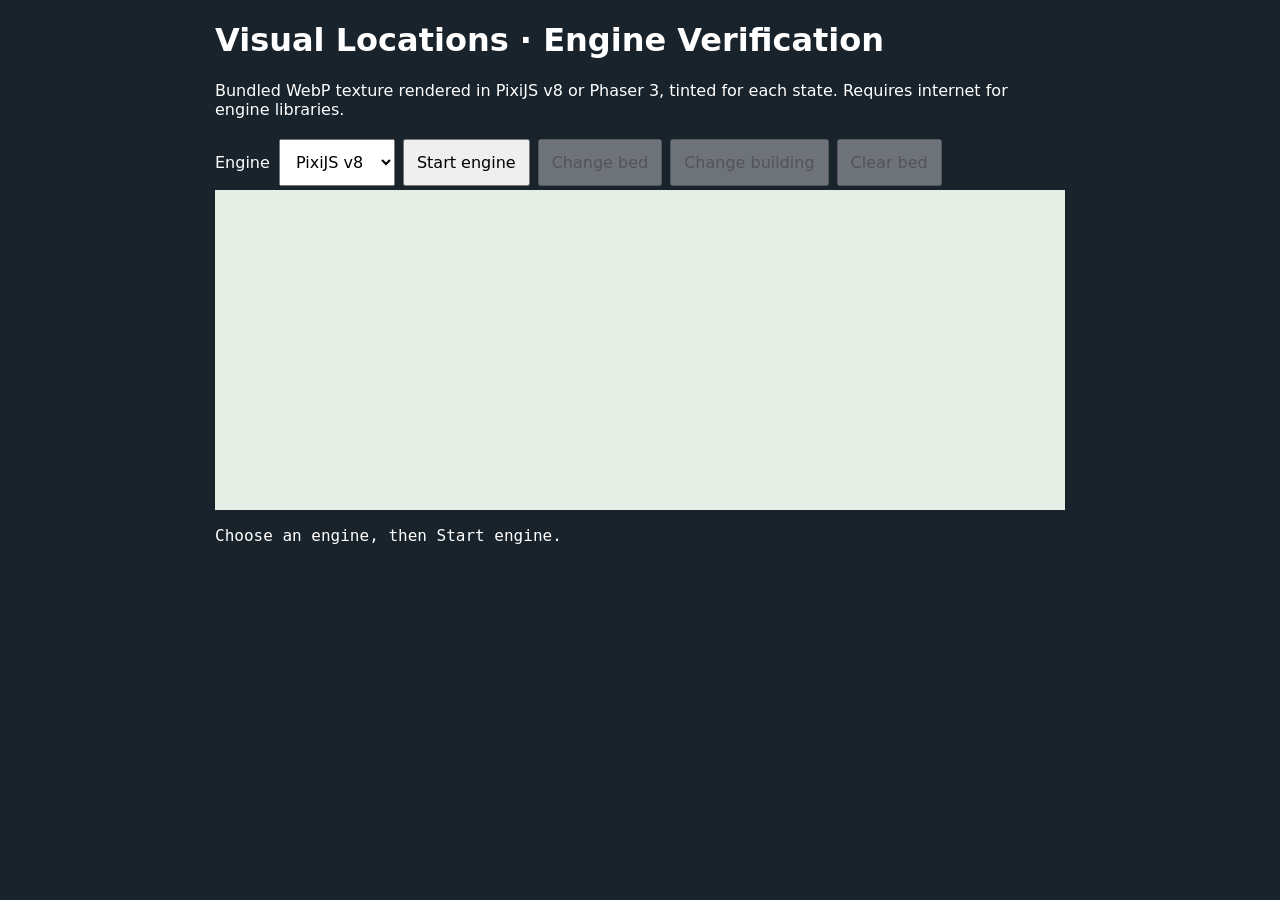
<file: workshop/visual-locations/engine-demo.html>
<!doctype html><html lang="en"><meta charset="utf-8"><meta name="viewport" content="width=device-width,initial-scale=1"><title>Visual Locations Engine Verification</title><style>body{font:16px system-ui;background:#18232b;color:#fff;max-width:850px;margin:18px auto;padding:0 12px}button,select{font:inherit;padding:12px;margin:4px;min-height:44px}#view{background:#e5eee5;min-height:320px;overflow:hidden}#view canvas{max-width:100%;height:auto}#status{white-space:pre-wrap}</style><h1>Visual Locations · Engine Verification</h1><p>Bundled WebP texture rendered in PixiJS v8 or Phaser 3, tinted for each state. Requires internet for engine libraries.</p><label>Engine <select id="engine"><option value="pixi">PixiJS v8</option><option value="phaser">Phaser 3</option></select></label><button id="start">Start engine</button><button id="bed" disabled>Change bed</button><button id="house" disabled>Change building</button><button id="clear" disabled>Clear bed</button><div id="view"></div><pre id="status" role="status">Choose an engine, then Start engine.</pre><script>
/* Reusable Visual Locations adapter v1. No dependencies, no game-specific rules. */
function createVisualLocations(scene, onChange = () => {}) {
  if (!scene || scene.format !== 'game-graphics-visual-locations' || scene.version !== 1 || !Array.isArray(scene.locations)) throw Error('Unsupported visual locations export');
  const locations = new Map();
  const validId = id => typeof id === 'string' && /^[a-zA-Z0-9][a-zA-Z0-9_-]*$/.test(id);
  const rect = z => z && z.type === 'rectangle' && [z.x,z.y,z.width,z.height].every(Number.isFinite) && z.width > 0 && z.height > 0;
  if (!Number.isSafeInteger(scene.canvas?.width) || !Number.isSafeInteger(scene.canvas?.height) || scene.canvas.width < 100 || scene.canvas.height < 100 || scene.canvas.width > 4096 || scene.canvas.height > 4096) throw Error('Invalid canvas');
  for (const location of scene.locations) {
    if (!validId(location.id) || locations.has(location.id) || !Array.isArray(location.choices) || !location.choices.length) throw Error('Invalid or duplicate location');
    if (location.touchZone && (!rect(location.touchZone) || location.touchZone.x < 0 || location.touchZone.y < 0 || location.touchZone.x + location.touchZone.width > scene.canvas.width || location.touchZone.y + location.touchZone.height > scene.canvas.height)) throw Error('Invalid touch zone');
    const choices = new Map();
    for (const choice of location.choices) {
      if (!validId(choice.id) || choices.has(choice.id) || !Array.isArray(choice.appearances) || !choice.appearances.length) throw Error('Invalid or duplicate choice');
      const appearances = new Map();
      for (const appearance of choice.appearances) {
        if (!validId(appearance.id) || appearances.has(appearance.id) || typeof appearance.asset !== 'string' || !/^(?!\/)(?!.*\.\.)(?:[\w-]+\/)*[\w.-]+\.webp$/i.test(appearance.asset) || ![appearance.x,appearance.y,appearance.width,appearance.height,appearance.rotation,appearance.layer].every(Number.isFinite) || appearance.width <= 0 || appearance.height <= 0 || appearance.x < 0 || appearance.y < 0 || appearance.x > scene.canvas.width || appearance.y > scene.canvas.height || !Number.isSafeInteger(appearance.layer)) throw Error('Invalid appearance');
        appearances.set(appearance.id, Object.freeze({...appearance}));
      }
      choices.set(choice.id, appearances);
    }
    locations.set(location.id, {source:location,choices,selected:null});
  }
  const api = {
    canvas: Object.freeze({...scene.canvas}),
    ids: () => [...locations.keys()],
    getAppearance(locationId, choiceId, appearanceId) { return locations.get(locationId)?.choices.get(choiceId)?.get(appearanceId) ?? null; },
    select(locationId, choiceId = null, appearanceId = null) {
      const location = locations.get(locationId);
      if (!location) throw Error('Unknown location: '+locationId);
      if (choiceId === null && appearanceId === null) location.selected = null;
      else {
        const appearance = api.getAppearance(locationId,choiceId,appearanceId);
        if (!appearance) throw Error('Unknown choice or appearance at '+locationId);
        location.selected = {choiceId,appearanceId};
      }
      onChange(locationId, api.current(locationId));
      return api.current(locationId);
    },
    current(locationId) {
      const location = locations.get(locationId);
      if (!location) throw Error('Unknown location: '+locationId);
      const s = location.selected;
      return s ? api.getAppearance(locationId,s.choiceId,s.appearanceId) : null;
    },
    visible() {
      return [...locations].flatMap(([id,l]) => l.selected ? [{locationId:id,choiceId:l.selected.choiceId,appearanceId:l.selected.appearanceId,...api.current(id)}] : []).sort((a,b)=>a.layer-b.layer);
    },
    hitTest(x,y) {
      if (![x,y].every(Number.isFinite)) return [];
      return [...locations].filter(([,l])=>{const z=l.source.touchZone;return z && x>=z.x && x<=z.x+z.width && y>=z.y && y<=z.y+z.height}).map(([id,l])=>({locationId:id,action:l.source.action||''}));
    }
  };
  return api;
}

const $=id=>document.getElementById(id);let cleanup=()=>{},draw=()=>{},token=0,bed=0,house=0;const status=s=>$('status').textContent=s;
const make=(id,x,choice,states)=>({id,action:'inspect-'+id,touchZone:{type:'rectangle',x:x-60,y:115,width:120,height:100},choices:[{id:choice,appearances:states.map((name,i)=>({id:name,asset:'assets/'+name+'.webp',x,y:165,width:120,height:95,rotation:i?8:0,layer:2+i}))}]});
const scene={format:'game-graphics-visual-locations',version:1,canvas:{width:640,height:320},locations:[make('bed-01',175,'wheat',['growing','mature']),make('construction-01',465,'habitat',['foundation','complete'])]};
const visual=createVisualLocations(scene);visual.select('bed-01','wheat','growing');visual.select('construction-01','habitat','foundation');
async function loadScript(url,check){if(check())return;await new Promise((resolve,reject)=>{const s=document.createElement('script');s.src=url;s.onload=resolve;s.onerror=()=>reject(Error('Engine library could not load'));document.head.append(s)})}
async function textures(){const base64='UklGRjIAAABXRUJQVlA4ICYAAADQAgCdASogACAAPu1ysVKppqSiqAgBMB2JaQAAPaOgAP7w30WgAA==';const bytes=Uint8Array.from(atob(base64),c=>c.charCodeAt(0));const urls={};for(const name of ['growing','mature','foundation','complete'])urls['assets/'+name+'.webp']=URL.createObjectURL(new Blob([bytes],{type:'image/webp'}));return urls}
const tint={growing:0x77b74e,mature:0xddb844,foundation:0x939aa3,complete:0x5c8ec2};
function controls(ready){for(const id of ['bed','house','clear'])$(id).disabled=!ready}
$('bed').onclick=()=>{bed=1-bed;visual.select('bed-01','wheat',bed?'mature':'growing');draw()};$('house').onclick=()=>{house=1-house;visual.select('construction-01','habitat',house?'complete':'foundation');draw()};$('clear').onclick=()=>{visual.select('bed-01');draw()};
$('start').onclick=async()=>{const id=++token;controls(false);try{await cleanup();$('view').replaceChildren();status('Loading engine and preparing WebP textures…');const engine=$('engine').value;await loadScript(engine==='pixi'?'https://cdn.jsdelivr.net/npm/pixi.js@8.14.3/dist/pixi.min.js':'https://cdn.jsdelivr.net/npm/phaser@3.90.0/dist/phaser.min.js',()=>engine==='pixi'?!!window.PIXI:!!window.Phaser);const urls=await textures();if(id!==token)return;
if(engine==='pixi'){const app=new PIXI.Application();await app.init({width:640,height:320,background:'#e5eee5'});$('view').appendChild(app.canvas);const tex={};for(const [asset,url] of Object.entries(urls)){const img=new Image();img.src=url;await img.decode();if(!img.naturalWidth||!img.naturalHeight)throw Error('WebP image decoded with zero dimensions: '+asset);tex[asset]=PIXI.Texture.from(img);if(!tex[asset])throw Error('PixiJS texture creation failed: '+asset)}const sprites=new Map();draw=()=>{const visible=visual.visible();for(const [key,s] of sprites)if(!visible.some(v=>v.locationId===key)){app.stage.removeChild(s);s.destroy();sprites.delete(key)}for(const item of visible){let sprite=sprites.get(item.locationId);if(!sprite){sprite=new PIXI.Sprite({texture:tex[item.asset]});sprite.anchor.set(.5);sprites.set(item.locationId,sprite);app.stage.addChild(sprite)}sprite.texture=tex[item.asset];sprite.tint=tint[item.appearanceId];sprite.position.set(item.x,item.y);sprite.width=item.width;sprite.height=item.height;sprite.rotation=item.rotation*Math.PI/180;sprite.zIndex=item.layer}app.stage.sortableChildren=true;status('PASS: PixiJS rendered '+visible.length+' decoded WebP location(s). Tap buttons to change states.')};cleanup=async()=>{app.destroy(true,{children:true});Object.values(urls).forEach(URL.revokeObjectURL)};draw()}
else{const keyMap=new Map();let game;await new Promise((resolve,reject)=>{let settled=false;const timeout=setTimeout(()=>{if(!settled){settled=true;reject(Error('Phaser startup timed out'))}},12000);game=new Phaser.Game({type:Phaser.AUTO,parent:'view',width:640,height:320,backgroundColor:'#e5eee5',scale:{mode:Phaser.Scale.NONE},scene:{preload(){for(const [asset,url] of Object.entries(urls)){const key='visual-'+keyMap.size;keyMap.set(asset,key);this.load.image(key,url)}},create(){try{const sc=this,sprites=new Map();draw=()=>{const visible=visual.visible();for(const [key,s] of sprites)if(!visible.some(v=>v.locationId===key)){s.destroy();sprites.delete(key)}for(const item of visible){let sprite=sprites.get(item.locationId);if(!sprite){sprite=sc.add.image(item.x,item.y,keyMap.get(item.asset));sprites.set(item.locationId,sprite)}sprite.setTexture(keyMap.get(item.asset)).setTint(tint[item.appearanceId]).setPosition(item.x,item.y).setDisplaySize(item.width,item.height).setAngle(item.rotation).setDepth(item.layer)}status('PASS: Phaser rendered '+visible.length+' WebP location(s). Tap buttons to change states.')};draw();if(!settled){settled=true;clearTimeout(timeout);resolve()}}catch(e){if(!settled){settled=true;clearTimeout(timeout);reject(e)}}}}})});cleanup=async()=>{game.destroy(true);Object.values(urls).forEach(URL.revokeObjectURL)} }
controls(true)}catch(e){status('FAIL: '+e.message);controls(false)}};
</script></html>
</file>
<file: style.css>
:root{color-scheme:dark}*{box-sizing:border-box}body{margin:0;background:#111821;color:#eef3f8;font:16px system-ui,-apple-system,sans-serif;line-height:1.45}main{max-width:760px;margin:auto;padding:20px 16px 44px}header{margin:12px 0 24px}h1{font-size:clamp(30px,5vw,40px);margin:0 0 3px;letter-spacing:-.025em}h2{font-size:19px;margin:0 0 18px;display:flex;align-items:center;gap:10px}.step{display:inline-grid;place-items:center;width:30px;height:30px;border-radius:9px;background:#314c51;color:#a9e6d1;font-size:15px}.muted,.hint{color:#aebbc9}.muted{font-size:14px;line-height:1.5}.small{font-size:13px}.hint{display:block;font-size:13px;font-weight:400;margin-top:3px}.panel{border:1px solid #334354;border-radius:16px;background:#192431;padding:20px;margin-bottom:16px}label{display:block}input,select,button{font:inherit}input[type=file]{display:block;margin-top:10px;max-width:100%;font-size:14px}input[type=number],select{padding:10px 12px;background:#273545;color:#fff;border:1px solid #657689;border-radius:9px;min-height:44px}select{width:100%;max-width:300px}.setting{margin:20px 0}.setting>label{margin-bottom:10px;font-weight:600}.setting input[type=range]{display:block;width:min(100%,360px);accent-color:#80c7ad}.check-group{display:grid;gap:14px;margin:20px 0}.check-group label,.fit-label{display:block;line-height:1.4}.check-group input,.fit-label input{accent-color:#80c7ad;margin-right:7px;width:17px;height:17px;vertical-align:middle}.check-group .hint{margin-left:27px}.dimensions{display:flex;gap:16px;flex-wrap:wrap;margin:16px 0}.dimensions label{display:grid;gap:7px;font-size:14px}.dimensions input{width:110px}.actions{display:flex;gap:12px;flex-wrap:wrap;align-items:center}button,#download{display:inline-block;border:0;border-radius:10px;background:#80c7ad;color:#10211d;font-weight:700;padding:13px 18px;text-decoration:none;min-height:46px}button:disabled{opacity:.45}#download{background:#b7d7f4;color:#142536}#status{font-size:14px;color:#c4d3e1;overflow-wrap:anywhere;margin:16px 0}.preview{margin:16px 0;padding:12px;overflow:auto;border-radius:12px;background-color:#fff;background-image:linear-gradient(45deg,#ddd 25%,transparent 25%),linear-gradient(-45deg,#ddd 25%,transparent 25%),linear-gradient(45deg,transparent 75%,#ddd 75%),linear-gradient(-45deg,transparent 75%,#ddd 75%);background-size:24px 24px;background-position:0 0,0 12px,12px -12px,-12px 0;min-height:120px}canvas{display:block;max-width:100%;height:auto;margin:auto}footer{text-align:center;padding-top:12px}[hidden]{display:none!important}@media(max-width:480px){main{padding:14px 12px 32px}.panel{padding:16px}h2{font-size:18px}}

.mode-switch{display:flex;gap:12px;flex-wrap:wrap}.mode-switch label{padding:12px 18px;border:1px solid #61788a;border-radius:10px;background:#263545;font-weight:600}.mode-switch input{accent-color:#80c7ad;margin-right:8px}#backgroundSettings .muted{margin:0 0 12px}

#sheetSettings input[type=number]{width:110px}#sheetSettings .setting{margin:18px 0}#sheetSummary{font-weight:600}

.animation-panel{margin:18px 0;padding:16px;border:1px solid #496678;border-radius:12px;background:#1c2b39}.animation-panel h3{margin:0 0 12px;font-size:18px}.animation-stage{display:flex;align-items:center;justify-content:center;min-height:180px;padding:12px;border-radius:10px;background-color:#fff;background-image:linear-gradient(45deg,#ddd 25%,transparent 25%),linear-gradient(-45deg,#ddd 25%,transparent 25%),linear-gradient(45deg,transparent 75%,#ddd 75%),linear-gradient(-45deg,transparent 75%,#ddd 75%);background-size:24px 24px;background-position:0 0,0 12px,12px -12px,-12px 0}.animation-stage canvas{width:min(100%,256px);height:auto}.animation-controls{display:flex;flex-wrap:wrap;align-items:center;gap:12px;margin-top:14px}.animation-controls input{flex:1;min-width:130px}.animation-controls label{font-size:14px}.animation-panel .muted{margin-bottom:0}

#sheetDiagnostics{margin:12px 0 18px}#diagnosticText{margin:8px 0}.diagnostic-view{overflow:auto;border-radius:10px;background:#fff;padding:6px}.diagnostic-view canvas{width:100%;height:auto;display:block}#diagnoseSheet{background:#a9c9e4;color:#132334}

#sheetExtraction{max-width:100%}

#componentDiagnostics{margin:12px 0 18px}#componentText{margin:8px 0}#detectCharacters{background:#a9c9e4;color:#132334}

.background-stage{display:flex;align-items:center;justify-content:center;padding:10px;border-radius:10px;background:#111821}.background-stage canvas{width:min(100%,270px);height:auto;max-height:480px;object-fit:contain;border:1px solid #657689;border-radius:6px}#cropNotice{margin:8px 0 0;color:#d3dfeb}
</file>
